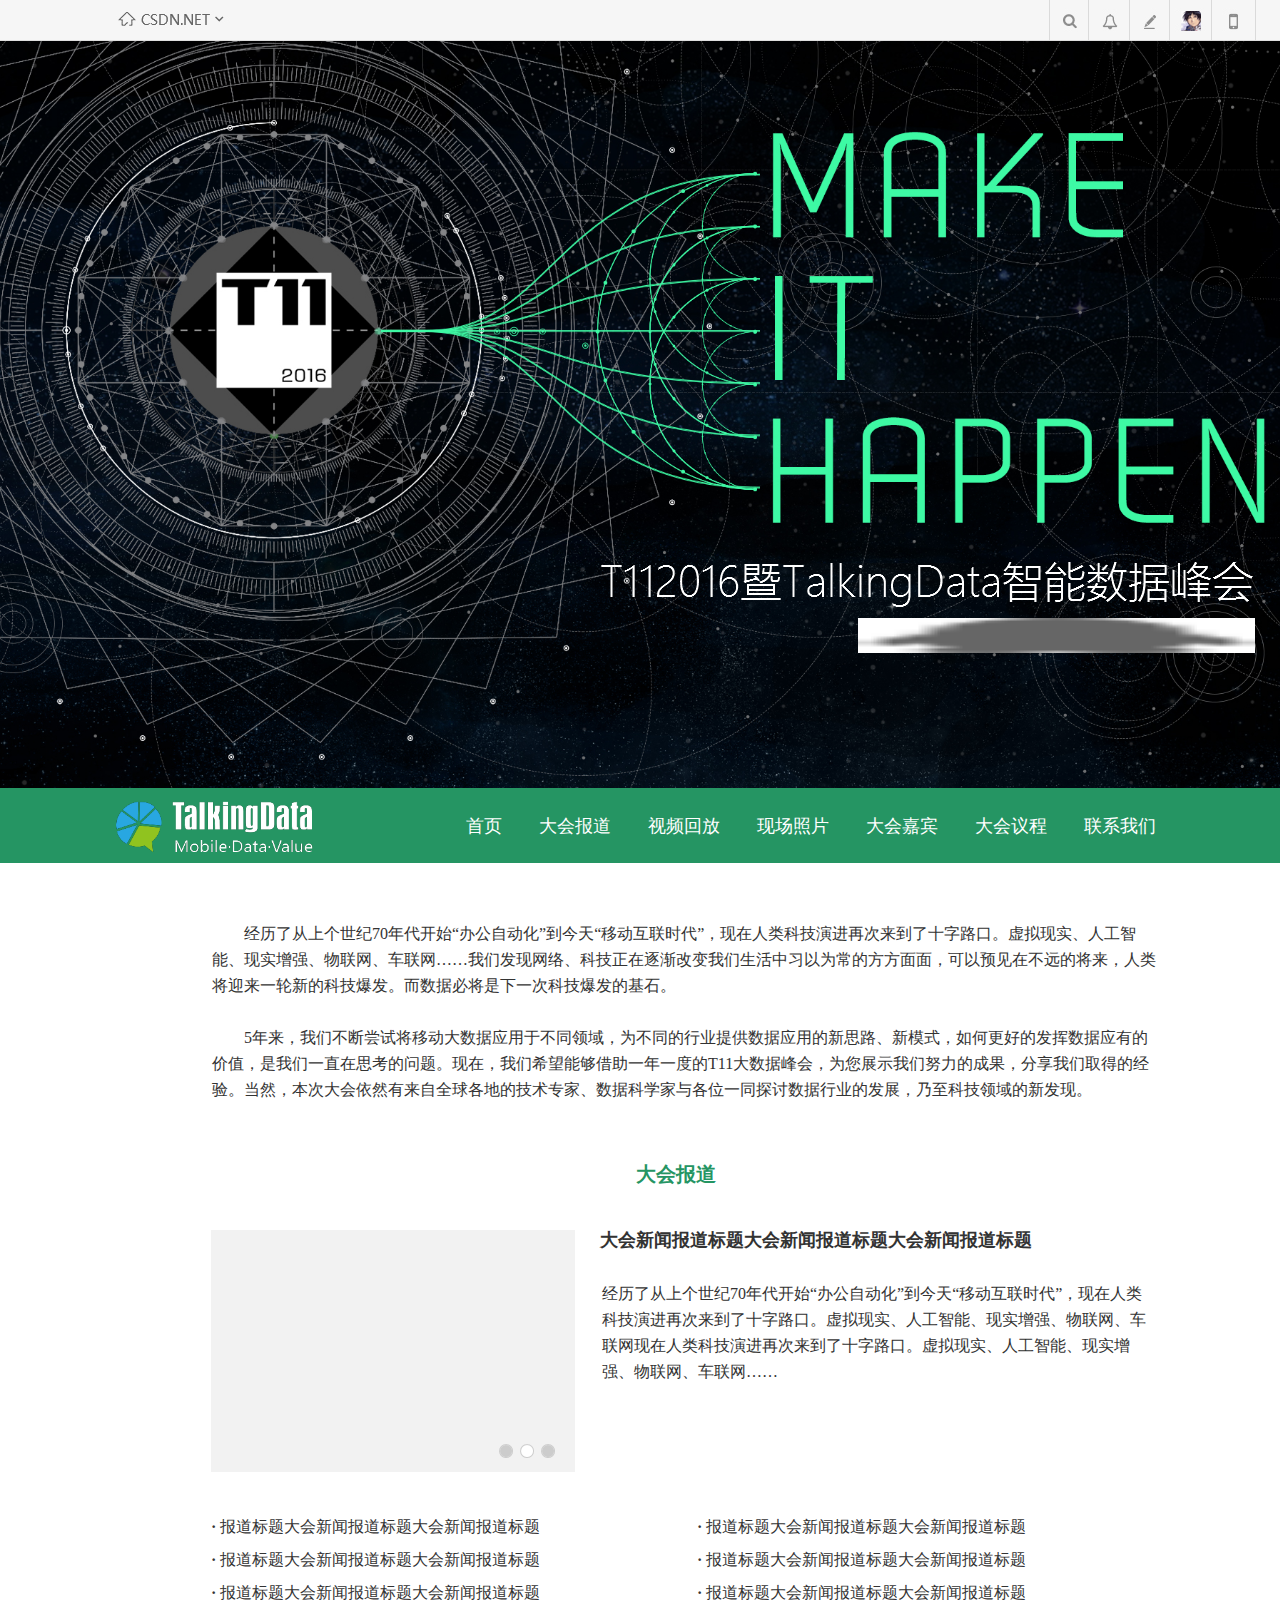
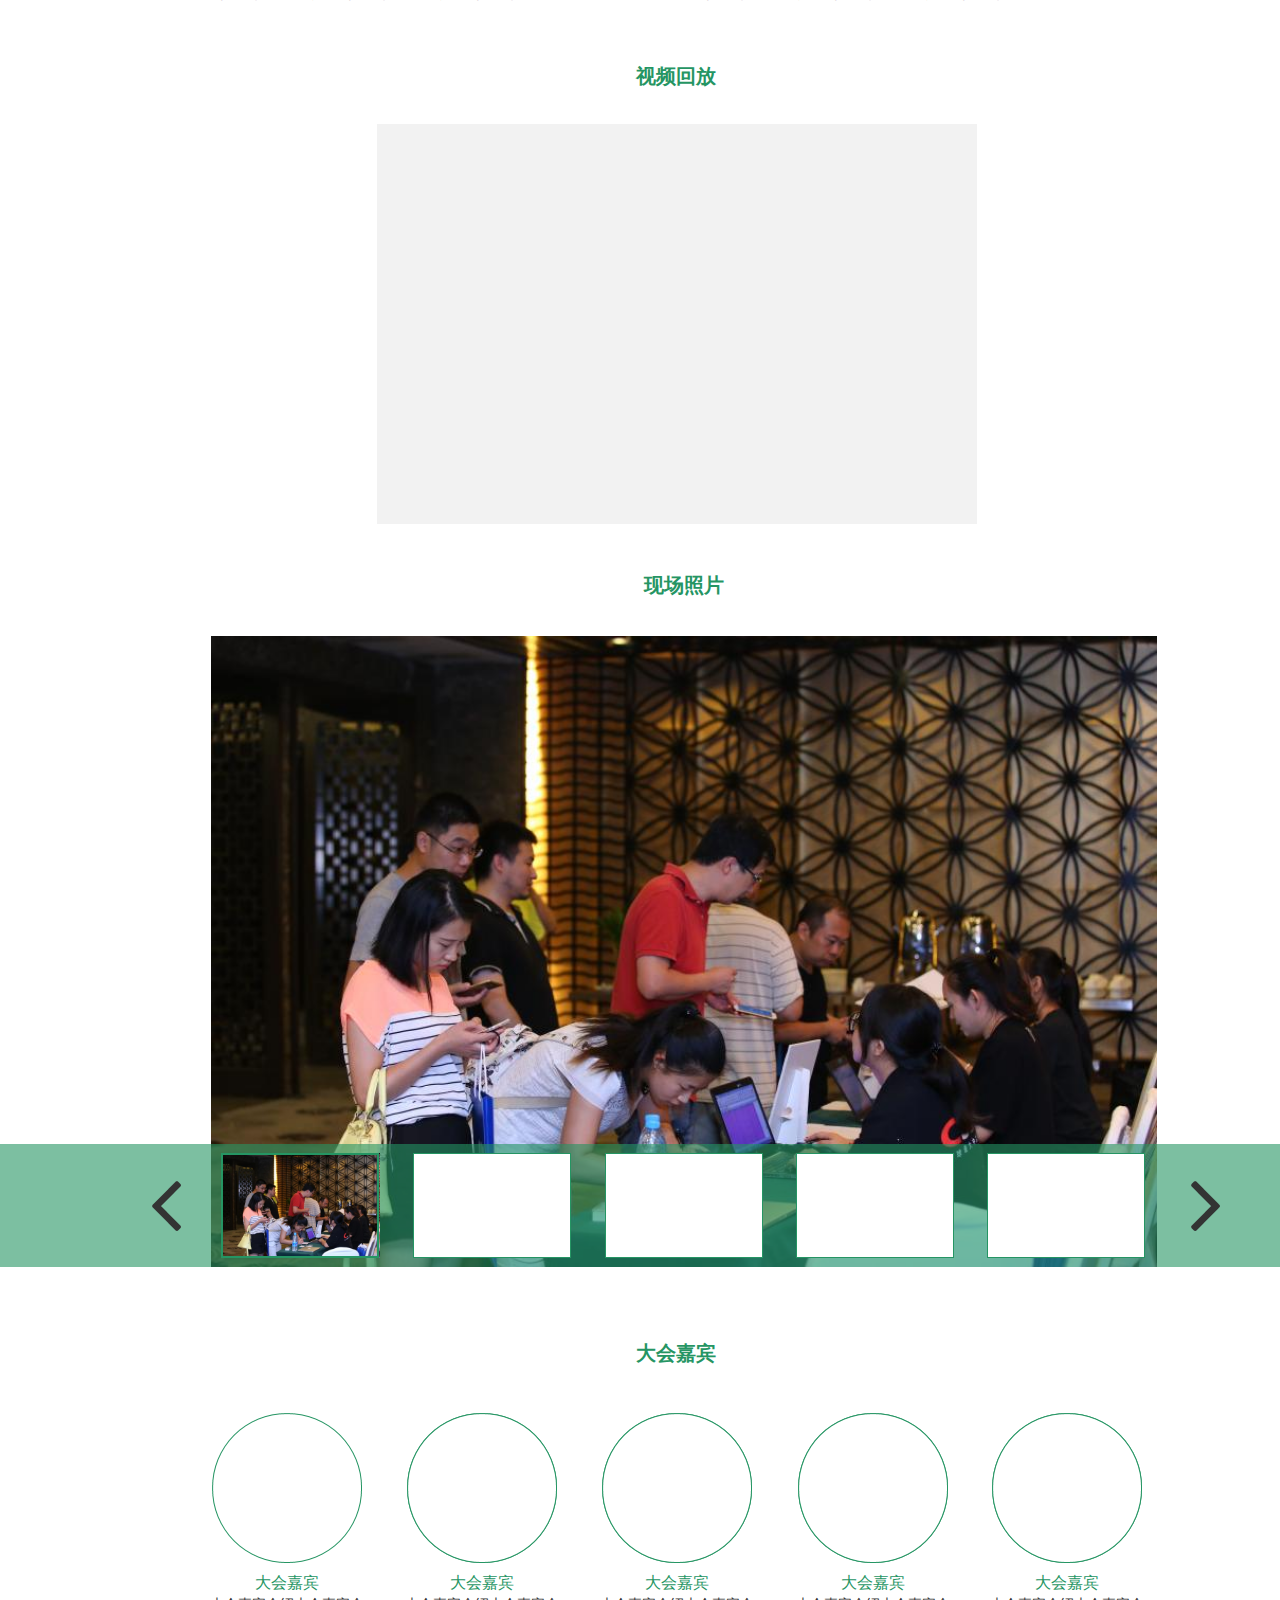
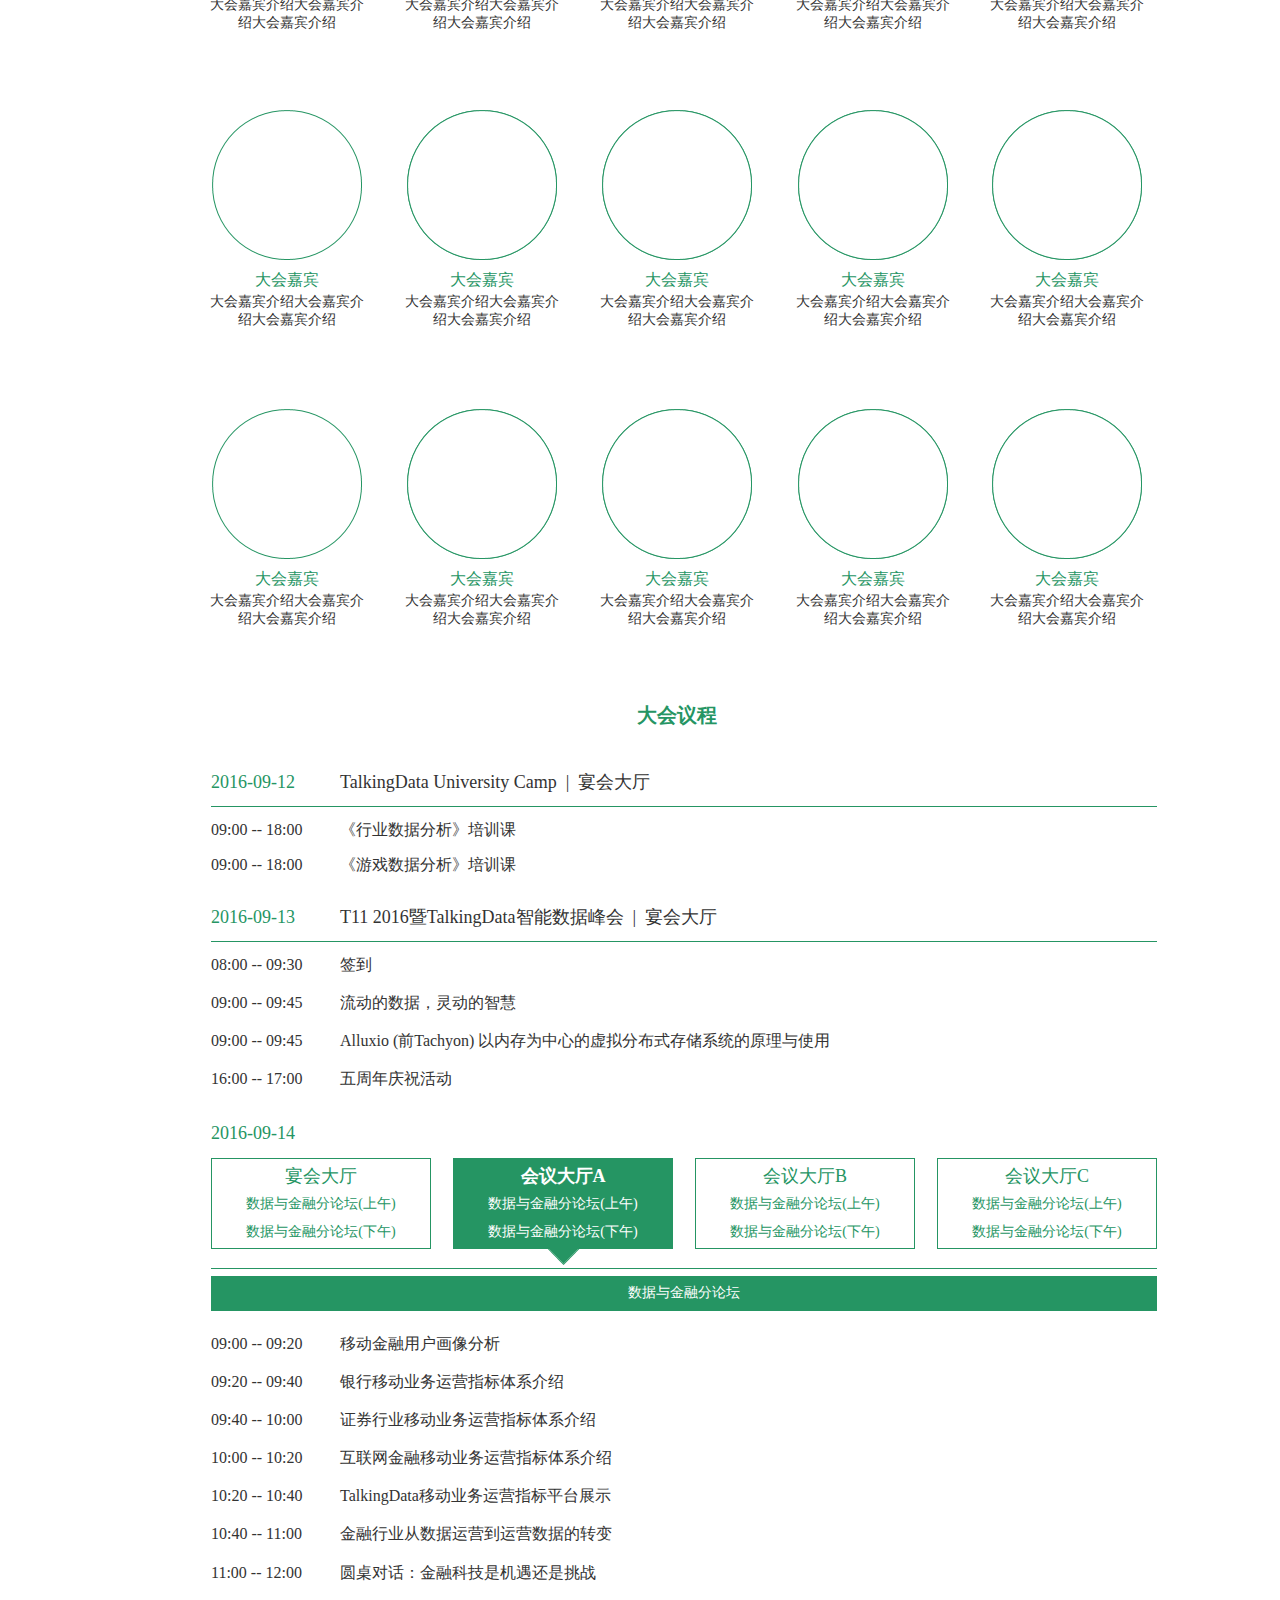
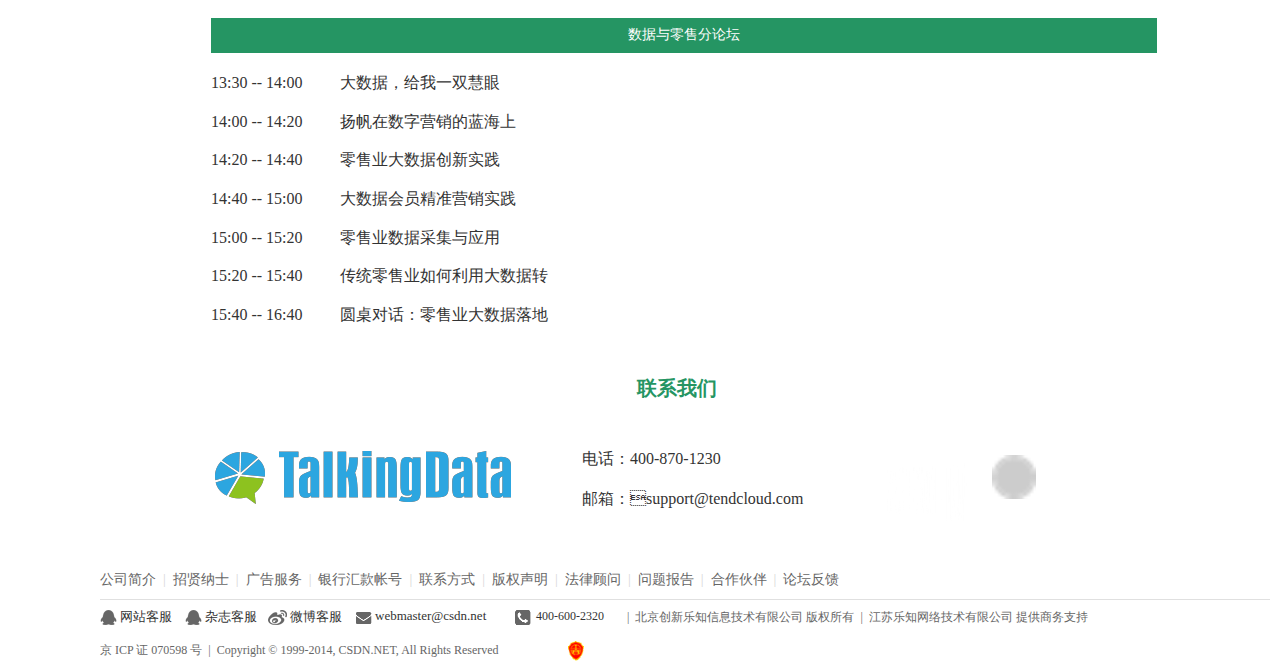
<file: 20160824_talkingdata____.html>
﻿<!DOCTYPE html>
<html>
  <head>
    <title>20160824 TalkingData大会专题</title>
    <meta http-equiv="X-UA-Compatible" content="IE=edge"/>
    <meta http-equiv="content-type" content="text/html; charset=utf-8"/>
    <meta name="apple-mobile-web-app-capable" content="yes"/>
    <link href="resources/css/jquery-ui-themes.css" type="text/css" rel="stylesheet"/>
    <link href="resources/css/axure_rp_page.css" type="text/css" rel="stylesheet"/>
    <link href="data/styles.css" type="text/css" rel="stylesheet"/>
    <link href="files/20160824_talkingdata____/styles.css" type="text/css" rel="stylesheet"/>
    <link href="http://netdna.bootstrapcdn.com/font-awesome/4.5.0/css/font-awesome.css" type="text/css" rel="stylesheet"/>
    <script src="resources/scripts/jquery-1.7.1.min.js"></script>
    <script src="resources/scripts/jquery-ui-1.8.10.custom.min.js"></script>
    <script src="resources/scripts/axure/axQuery.js"></script>
    <script src="resources/scripts/axure/globals.js"></script>
    <script src="resources/scripts/axutils.js"></script>
    <script src="resources/scripts/axure/annotation.js"></script>
    <script src="resources/scripts/axure/axQuery.std.js"></script>
    <script src="resources/scripts/axure/doc.js"></script>
    <script src="data/document.js"></script>
    <script src="resources/scripts/messagecenter.js"></script>
    <script src="resources/scripts/axure/events.js"></script>
    <script src="resources/scripts/axure/recording.js"></script>
    <script src="resources/scripts/axure/action.js"></script>
    <script src="resources/scripts/axure/expr.js"></script>
    <script src="resources/scripts/axure/geometry.js"></script>
    <script src="resources/scripts/axure/flyout.js"></script>
    <script src="resources/scripts/axure/ie.js"></script>
    <script src="resources/scripts/axure/model.js"></script>
    <script src="resources/scripts/axure/repeater.js"></script>
    <script src="resources/scripts/axure/sto.js"></script>
    <script src="resources/scripts/axure/utils.temp.js"></script>
    <script src="resources/scripts/axure/variables.js"></script>
    <script src="resources/scripts/axure/drag.js"></script>
    <script src="resources/scripts/axure/move.js"></script>
    <script src="resources/scripts/axure/visibility.js"></script>
    <script src="resources/scripts/axure/style.js"></script>
    <script src="resources/scripts/axure/adaptive.js"></script>
    <script src="resources/scripts/axure/tree.js"></script>
    <script src="resources/scripts/axure/init.temp.js"></script>
    <script src="files/20160824_talkingdata____/data.js"></script>
    <script src="resources/scripts/axure/legacy.js"></script>
    <script src="resources/scripts/axure/viewer.js"></script>
    <script src="resources/scripts/axure/math.js"></script>
    <script type="text/javascript">
      $axure.utils.getTransparentGifPath = function() { return 'resources/images/transparent.gif'; };
      $axure.utils.getOtherPath = function() { return 'resources/Other.html'; };
      $axure.utils.getReloadPath = function() { return 'resources/reload.html'; };
    </script>
  </head>
  <body>
    <div id="base" class="">

      <!-- Unnamed (Rectangle) -->
      <div id="u0" class="ax_default heading_1">
        <div id="u0_div" class=""></div>
        <!-- Unnamed () -->
        <div id="u1" class="text" style="visibility: visible;">
          <p><span>T112016暨TalkingData智能数据峰会</span></p>
        </div>
      </div>

      <!-- Unnamed (Rectangle) -->
      <div id="u2" class="ax_default heading_1">
        <div id="u2_div" class=""></div>
        <!-- Unnamed () -->
        <div id="u3" class="text" style="visibility: visible;">
          <p><span>2016.09.-2016.09.14 · 中国大饭店</span></p>
        </div>
      </div>

      <!-- Unnamed (Image) -->
      <div id="u4" class="ax_default image">
        <img id="u4_img" class="img " src="images/20160824_talkingdata____/u4.jpg"/>
        <!-- Unnamed () -->
        <div id="u5" class="text" style="display: none; visibility: hidden">
          <p><span></span></p>
        </div>
      </div>

      <!-- Unnamed (header-new) -->

      <!-- Unnamed (Rectangle) -->
      <div id="u7" class="ax_default shape">
        <div id="u7_div" class=""></div>
        <!-- Unnamed () -->
        <div id="u8" class="text" style="display: none; visibility: hidden">
          <p><span></span></p>
        </div>
      </div>

      <!-- Unnamed (Image) -->
      <div id="u9" class="ax_default image">
        <img id="u9_img" class="img " src="images/20160824_talkingdata____/u9.png"/>
        <!-- Unnamed () -->
        <div id="u10" class="text" style="display: none; visibility: hidden">
          <p><span></span></p>
        </div>
      </div>

      <!-- Unnamed (Image) -->
      <div id="u11" class="ax_default image">
        <img id="u11_img" class="img " src="images/20160824_talkingdata____/u11.png"/>
        <!-- Unnamed () -->
        <div id="u12" class="text" style="display: none; visibility: hidden">
          <p><span></span></p>
        </div>
      </div>

      <!-- Unnamed (Horizontal Line) -->
      <div id="u13" class="ax_default horizontal_line">
        <img id="u13_img" class="img " src="images/20160824_talkingdata____/u13.png"/>
        <!-- Unnamed () -->
        <div id="u14" class="text" style="display: none; visibility: hidden">
          <p><span></span></p>
        </div>
      </div>

      <!-- Unnamed (Image) -->
      <div id="u15" class="ax_default image">
        <img id="u15_img" class="img " src="images/20160824_talkingdata____/u15.png"/>
        <!-- Unnamed () -->
        <div id="u16" class="text" style="display: none; visibility: hidden">
          <p><span></span></p>
        </div>
      </div>

      <!-- Unnamed (Image) -->
      <div id="u17" class="ax_default image">
        <img id="u17_img" class="img " src="images/20160824_talkingdata____/u17.png"/>
        <!-- Unnamed () -->
        <div id="u18" class="text" style="display: none; visibility: hidden">
          <p><span></span></p>
        </div>
      </div>

      <!-- nav (Rectangle) -->
      <div id="u19" class="ax_default box_3" data-label="nav">
        <div id="u19_div" class=""></div>
        <!-- Unnamed () -->
        <div id="u20" class="text" style="display: none; visibility: hidden">
          <p><span></span></p>
        </div>
      </div>

      <!-- Unnamed (Image) -->
      <div id="u21" class="ax_default image">
        <img id="u21_img" class="img " src="images/20160824_talkingdata____/u21.png"/>
        <!-- Unnamed () -->
        <div id="u22" class="text" style="display: none; visibility: hidden">
          <p><span></span></p>
        </div>
      </div>

      <!-- Unnamed (Rectangle) -->
      <div id="u23" class="ax_default heading_2">
        <div id="u23_div" class=""></div>
        <!-- Unnamed () -->
        <div id="u24" class="text" style="visibility: visible;">
          <p><span>首页</span></p>
        </div>
      </div>

      <!-- Unnamed (Rectangle) -->
      <div id="u25" class="ax_default heading_2">
        <div id="u25_div" class=""></div>
        <!-- Unnamed () -->
        <div id="u26" class="text" style="visibility: visible;">
          <p><span>大会报道</span></p>
        </div>
      </div>

      <!-- Unnamed (Rectangle) -->
      <div id="u27" class="ax_default heading_2">
        <div id="u27_div" class=""></div>
        <!-- Unnamed () -->
        <div id="u28" class="text" style="visibility: visible;">
          <p><span>大会嘉宾</span></p>
        </div>
      </div>

      <!-- Unnamed (Rectangle) -->
      <div id="u29" class="ax_default heading_2">
        <div id="u29_div" class=""></div>
        <!-- Unnamed () -->
        <div id="u30" class="text" style="visibility: visible;">
          <p><span>大会议程</span></p>
        </div>
      </div>

      <!-- Unnamed (Rectangle) -->
      <div id="u31" class="ax_default heading_2">
        <div id="u31_div" class=""></div>
        <!-- Unnamed () -->
        <div id="u32" class="text" style="visibility: visible;">
          <p><span>现场照片</span></p>
        </div>
      </div>

      <!-- Unnamed (Rectangle) -->
      <div id="u33" class="ax_default heading_2">
        <div id="u33_div" class=""></div>
        <!-- Unnamed () -->
        <div id="u34" class="text" style="visibility: visible;">
          <p><span>视频回放</span></p>
        </div>
      </div>

      <!-- Unnamed (Rectangle) -->
      <div id="u35" class="ax_default heading_2">
        <div id="u35_div" class=""></div>
        <!-- Unnamed () -->
        <div id="u36" class="text" style="visibility: visible;">
          <p><span>&nbsp;&nbsp; &nbsp; &nbsp;&nbsp; 经历了从上个世纪70年代开始“办公自动化”到今天“移动互联时代”，现在人类科技演进再次来到了十字路口。虚拟现实、人工智能、现实增强、物联网、车联网……我们发现网络、科技正在逐渐改变我们生活中习以为常的方方面面，可以预见在不远的将来，人类将迎来一轮新的科技爆发。而数据必将是下一次科技爆发的基石。</span></p><p><span><br></span></p><p><span>&nbsp;&nbsp; &nbsp; &nbsp;&nbsp; 5年来，我们不断尝试将移动大数据应用于不同领域，为不同的行业提供数据应用的新思路、新模式，如何更好的发挥数据应有的价值，是我们一直在思考的问题。现在，我们希望能够借助一年一度的T11大数据峰会，为您展示我们努力的成果，分享我们取得的经验。当然，本次大会依然有来自全球各地的技术专家、数据科学家与各位一同探讨数据行业的发展，乃至科技领域的新发现。</span></p>
        </div>
      </div>

      <!-- Unnamed (Rectangle) -->
      <div id="u37" class="ax_default heading_2">
        <div id="u37_div" class=""></div>
        <!-- Unnamed () -->
        <div id="u38" class="text" style="visibility: visible;">
          <p><span>大会嘉宾</span></p>
        </div>
      </div>

      <!-- Unnamed (Ellipse) -->
      <div id="u39" class="ax_default ellipse">
        <img id="u39_img" class="img " src="images/20160824_talkingdata____/u39.png"/>
        <!-- Unnamed () -->
        <div id="u40" class="text" style="display: none; visibility: hidden">
          <p><span></span></p>
        </div>
      </div>

      <!-- Unnamed (Ellipse) -->
      <div id="u41" class="ax_default ellipse">
        <img id="u41_img" class="img " src="images/20160824_talkingdata____/u39.png"/>
        <!-- Unnamed () -->
        <div id="u42" class="text" style="display: none; visibility: hidden">
          <p><span></span></p>
        </div>
      </div>

      <!-- Unnamed (Ellipse) -->
      <div id="u43" class="ax_default ellipse">
        <img id="u43_img" class="img " src="images/20160824_talkingdata____/u39.png"/>
        <!-- Unnamed () -->
        <div id="u44" class="text" style="display: none; visibility: hidden">
          <p><span></span></p>
        </div>
      </div>

      <!-- Unnamed (Ellipse) -->
      <div id="u45" class="ax_default ellipse">
        <img id="u45_img" class="img " src="images/20160824_talkingdata____/u39.png"/>
        <!-- Unnamed () -->
        <div id="u46" class="text" style="display: none; visibility: hidden">
          <p><span></span></p>
        </div>
      </div>

      <!-- Unnamed (Group) -->
      <div id="u47" class="ax_default">

        <!-- Unnamed (Ellipse) -->
        <div id="u48" class="ax_default ellipse">
          <img id="u48_img" class="img " src="images/20160824_talkingdata____/u39.png"/>
          <!-- Unnamed () -->
          <div id="u49" class="text" style="display: none; visibility: hidden">
            <p><span></span></p>
          </div>
        </div>

        <!-- Unnamed (Rectangle) -->
        <div id="u50" class="ax_default heading_2">
          <div id="u50_div" class=""></div>
          <!-- Unnamed () -->
          <div id="u51" class="text" style="visibility: visible;">
            <p><span>大会嘉宾</span></p>
          </div>
        </div>

        <!-- Unnamed (Rectangle) -->
        <div id="u52" class="ax_default heading_2">
          <div id="u52_div" class=""></div>
          <!-- Unnamed () -->
          <div id="u53" class="text" style="visibility: visible;">
            <p><span>大会嘉宾介绍大会嘉宾介绍大会嘉宾介绍</span></p>
          </div>
        </div>
      </div>

      <!-- Unnamed (Group) -->
      <div id="u54" class="ax_default">

        <!-- Unnamed (Ellipse) -->
        <div id="u55" class="ax_default ellipse">
          <img id="u55_img" class="img " src="images/20160824_talkingdata____/u39.png"/>
          <!-- Unnamed () -->
          <div id="u56" class="text" style="display: none; visibility: hidden">
            <p><span></span></p>
          </div>
        </div>

        <!-- Unnamed (Rectangle) -->
        <div id="u57" class="ax_default heading_2">
          <div id="u57_div" class=""></div>
          <!-- Unnamed () -->
          <div id="u58" class="text" style="visibility: visible;">
            <p><span>大会嘉宾</span></p>
          </div>
        </div>

        <!-- Unnamed (Rectangle) -->
        <div id="u59" class="ax_default heading_2">
          <div id="u59_div" class=""></div>
          <!-- Unnamed () -->
          <div id="u60" class="text" style="visibility: visible;">
            <p><span>大会嘉宾介绍大会嘉宾介绍大会嘉宾介绍</span></p>
          </div>
        </div>
      </div>

      <!-- Unnamed (Group) -->
      <div id="u61" class="ax_default">

        <!-- Unnamed (Ellipse) -->
        <div id="u62" class="ax_default ellipse">
          <img id="u62_img" class="img " src="images/20160824_talkingdata____/u39.png"/>
          <!-- Unnamed () -->
          <div id="u63" class="text" style="display: none; visibility: hidden">
            <p><span></span></p>
          </div>
        </div>

        <!-- Unnamed (Rectangle) -->
        <div id="u64" class="ax_default heading_2">
          <div id="u64_div" class=""></div>
          <!-- Unnamed () -->
          <div id="u65" class="text" style="visibility: visible;">
            <p><span>大会嘉宾</span></p>
          </div>
        </div>

        <!-- Unnamed (Rectangle) -->
        <div id="u66" class="ax_default heading_2">
          <div id="u66_div" class=""></div>
          <!-- Unnamed () -->
          <div id="u67" class="text" style="visibility: visible;">
            <p><span>大会嘉宾介绍大会嘉宾介绍大会嘉宾介绍</span></p>
          </div>
        </div>
      </div>

      <!-- Unnamed (Group) -->
      <div id="u68" class="ax_default">

        <!-- Unnamed (Ellipse) -->
        <div id="u69" class="ax_default ellipse">
          <img id="u69_img" class="img " src="images/20160824_talkingdata____/u39.png"/>
          <!-- Unnamed () -->
          <div id="u70" class="text" style="display: none; visibility: hidden">
            <p><span></span></p>
          </div>
        </div>

        <!-- Unnamed (Rectangle) -->
        <div id="u71" class="ax_default heading_2">
          <div id="u71_div" class=""></div>
          <!-- Unnamed () -->
          <div id="u72" class="text" style="visibility: visible;">
            <p><span>大会嘉宾</span></p>
          </div>
        </div>

        <!-- Unnamed (Rectangle) -->
        <div id="u73" class="ax_default heading_2">
          <div id="u73_div" class=""></div>
          <!-- Unnamed () -->
          <div id="u74" class="text" style="visibility: visible;">
            <p><span>大会嘉宾介绍大会嘉宾介绍大会嘉宾介绍</span></p>
          </div>
        </div>
      </div>

      <!-- Unnamed (Group) -->
      <div id="u75" class="ax_default">

        <!-- Unnamed (Ellipse) -->
        <div id="u76" class="ax_default ellipse">
          <img id="u76_img" class="img " src="images/20160824_talkingdata____/u39.png"/>
          <!-- Unnamed () -->
          <div id="u77" class="text" style="display: none; visibility: hidden">
            <p><span></span></p>
          </div>
        </div>

        <!-- Unnamed (Rectangle) -->
        <div id="u78" class="ax_default heading_2">
          <div id="u78_div" class=""></div>
          <!-- Unnamed () -->
          <div id="u79" class="text" style="visibility: visible;">
            <p><span>大会嘉宾</span></p>
          </div>
        </div>

        <!-- Unnamed (Rectangle) -->
        <div id="u80" class="ax_default heading_2">
          <div id="u80_div" class=""></div>
          <!-- Unnamed () -->
          <div id="u81" class="text" style="visibility: visible;">
            <p><span>大会嘉宾介绍大会嘉宾介绍大会嘉宾介绍</span></p>
          </div>
        </div>
      </div>

      <!-- Unnamed (Ellipse) -->
      <div id="u82" class="ax_default ellipse">
        <img id="u82_img" class="img " src="images/20160824_talkingdata____/u39.png"/>
        <!-- Unnamed () -->
        <div id="u83" class="text" style="display: none; visibility: hidden">
          <p><span></span></p>
        </div>
      </div>

      <!-- Unnamed (Ellipse) -->
      <div id="u84" class="ax_default ellipse">
        <img id="u84_img" class="img " src="images/20160824_talkingdata____/u39.png"/>
        <!-- Unnamed () -->
        <div id="u85" class="text" style="display: none; visibility: hidden">
          <p><span></span></p>
        </div>
      </div>

      <!-- Unnamed (Ellipse) -->
      <div id="u86" class="ax_default ellipse">
        <img id="u86_img" class="img " src="images/20160824_talkingdata____/u39.png"/>
        <!-- Unnamed () -->
        <div id="u87" class="text" style="display: none; visibility: hidden">
          <p><span></span></p>
        </div>
      </div>

      <!-- Unnamed (Ellipse) -->
      <div id="u88" class="ax_default ellipse">
        <img id="u88_img" class="img " src="images/20160824_talkingdata____/u39.png"/>
        <!-- Unnamed () -->
        <div id="u89" class="text" style="display: none; visibility: hidden">
          <p><span></span></p>
        </div>
      </div>

      <!-- Unnamed (Group) -->
      <div id="u90" class="ax_default">

        <!-- Unnamed (Ellipse) -->
        <div id="u91" class="ax_default ellipse">
          <img id="u91_img" class="img " src="images/20160824_talkingdata____/u39.png"/>
          <!-- Unnamed () -->
          <div id="u92" class="text" style="display: none; visibility: hidden">
            <p><span></span></p>
          </div>
        </div>

        <!-- Unnamed (Rectangle) -->
        <div id="u93" class="ax_default heading_2">
          <div id="u93_div" class=""></div>
          <!-- Unnamed () -->
          <div id="u94" class="text" style="visibility: visible;">
            <p><span>大会嘉宾</span></p>
          </div>
        </div>

        <!-- Unnamed (Rectangle) -->
        <div id="u95" class="ax_default heading_2">
          <div id="u95_div" class=""></div>
          <!-- Unnamed () -->
          <div id="u96" class="text" style="visibility: visible;">
            <p><span>大会嘉宾介绍大会嘉宾介绍大会嘉宾介绍</span></p>
          </div>
        </div>
      </div>

      <!-- Unnamed (Group) -->
      <div id="u97" class="ax_default">

        <!-- Unnamed (Ellipse) -->
        <div id="u98" class="ax_default ellipse">
          <img id="u98_img" class="img " src="images/20160824_talkingdata____/u39.png"/>
          <!-- Unnamed () -->
          <div id="u99" class="text" style="display: none; visibility: hidden">
            <p><span></span></p>
          </div>
        </div>

        <!-- Unnamed (Rectangle) -->
        <div id="u100" class="ax_default heading_2">
          <div id="u100_div" class=""></div>
          <!-- Unnamed () -->
          <div id="u101" class="text" style="visibility: visible;">
            <p><span>大会嘉宾</span></p>
          </div>
        </div>

        <!-- Unnamed (Rectangle) -->
        <div id="u102" class="ax_default heading_2">
          <div id="u102_div" class=""></div>
          <!-- Unnamed () -->
          <div id="u103" class="text" style="visibility: visible;">
            <p><span>大会嘉宾介绍大会嘉宾介绍大会嘉宾介绍</span></p>
          </div>
        </div>
      </div>

      <!-- Unnamed (Group) -->
      <div id="u104" class="ax_default">

        <!-- Unnamed (Ellipse) -->
        <div id="u105" class="ax_default ellipse">
          <img id="u105_img" class="img " src="images/20160824_talkingdata____/u39.png"/>
          <!-- Unnamed () -->
          <div id="u106" class="text" style="display: none; visibility: hidden">
            <p><span></span></p>
          </div>
        </div>

        <!-- Unnamed (Rectangle) -->
        <div id="u107" class="ax_default heading_2">
          <div id="u107_div" class=""></div>
          <!-- Unnamed () -->
          <div id="u108" class="text" style="visibility: visible;">
            <p><span>大会嘉宾</span></p>
          </div>
        </div>

        <!-- Unnamed (Rectangle) -->
        <div id="u109" class="ax_default heading_2">
          <div id="u109_div" class=""></div>
          <!-- Unnamed () -->
          <div id="u110" class="text" style="visibility: visible;">
            <p><span>大会嘉宾介绍大会嘉宾介绍大会嘉宾介绍</span></p>
          </div>
        </div>
      </div>

      <!-- Unnamed (Group) -->
      <div id="u111" class="ax_default">

        <!-- Unnamed (Ellipse) -->
        <div id="u112" class="ax_default ellipse">
          <img id="u112_img" class="img " src="images/20160824_talkingdata____/u39.png"/>
          <!-- Unnamed () -->
          <div id="u113" class="text" style="display: none; visibility: hidden">
            <p><span></span></p>
          </div>
        </div>

        <!-- Unnamed (Rectangle) -->
        <div id="u114" class="ax_default heading_2">
          <div id="u114_div" class=""></div>
          <!-- Unnamed () -->
          <div id="u115" class="text" style="visibility: visible;">
            <p><span>大会嘉宾</span></p>
          </div>
        </div>

        <!-- Unnamed (Rectangle) -->
        <div id="u116" class="ax_default heading_2">
          <div id="u116_div" class=""></div>
          <!-- Unnamed () -->
          <div id="u117" class="text" style="visibility: visible;">
            <p><span>大会嘉宾介绍大会嘉宾介绍大会嘉宾介绍</span></p>
          </div>
        </div>
      </div>

      <!-- Unnamed (Group) -->
      <div id="u118" class="ax_default">

        <!-- Unnamed (Ellipse) -->
        <div id="u119" class="ax_default ellipse">
          <img id="u119_img" class="img " src="images/20160824_talkingdata____/u39.png"/>
          <!-- Unnamed () -->
          <div id="u120" class="text" style="display: none; visibility: hidden">
            <p><span></span></p>
          </div>
        </div>

        <!-- Unnamed (Rectangle) -->
        <div id="u121" class="ax_default heading_2">
          <div id="u121_div" class=""></div>
          <!-- Unnamed () -->
          <div id="u122" class="text" style="visibility: visible;">
            <p><span>大会嘉宾</span></p>
          </div>
        </div>

        <!-- Unnamed (Rectangle) -->
        <div id="u123" class="ax_default heading_2">
          <div id="u123_div" class=""></div>
          <!-- Unnamed () -->
          <div id="u124" class="text" style="visibility: visible;">
            <p><span>大会嘉宾介绍大会嘉宾介绍大会嘉宾介绍</span></p>
          </div>
        </div>
      </div>

      <!-- Unnamed (Ellipse) -->
      <div id="u125" class="ax_default ellipse">
        <img id="u125_img" class="img " src="images/20160824_talkingdata____/u39.png"/>
        <!-- Unnamed () -->
        <div id="u126" class="text" style="display: none; visibility: hidden">
          <p><span></span></p>
        </div>
      </div>

      <!-- Unnamed (Ellipse) -->
      <div id="u127" class="ax_default ellipse">
        <img id="u127_img" class="img " src="images/20160824_talkingdata____/u39.png"/>
        <!-- Unnamed () -->
        <div id="u128" class="text" style="display: none; visibility: hidden">
          <p><span></span></p>
        </div>
      </div>

      <!-- Unnamed (Ellipse) -->
      <div id="u129" class="ax_default ellipse">
        <img id="u129_img" class="img " src="images/20160824_talkingdata____/u39.png"/>
        <!-- Unnamed () -->
        <div id="u130" class="text" style="display: none; visibility: hidden">
          <p><span></span></p>
        </div>
      </div>

      <!-- Unnamed (Ellipse) -->
      <div id="u131" class="ax_default ellipse">
        <img id="u131_img" class="img " src="images/20160824_talkingdata____/u39.png"/>
        <!-- Unnamed () -->
        <div id="u132" class="text" style="display: none; visibility: hidden">
          <p><span></span></p>
        </div>
      </div>

      <!-- Unnamed (Group) -->
      <div id="u133" class="ax_default">

        <!-- Unnamed (Ellipse) -->
        <div id="u134" class="ax_default ellipse">
          <img id="u134_img" class="img " src="images/20160824_talkingdata____/u39.png"/>
          <!-- Unnamed () -->
          <div id="u135" class="text" style="display: none; visibility: hidden">
            <p><span></span></p>
          </div>
        </div>

        <!-- Unnamed (Rectangle) -->
        <div id="u136" class="ax_default heading_2">
          <div id="u136_div" class=""></div>
          <!-- Unnamed () -->
          <div id="u137" class="text" style="visibility: visible;">
            <p><span>大会嘉宾</span></p>
          </div>
        </div>

        <!-- Unnamed (Rectangle) -->
        <div id="u138" class="ax_default heading_2">
          <div id="u138_div" class=""></div>
          <!-- Unnamed () -->
          <div id="u139" class="text" style="visibility: visible;">
            <p><span>大会嘉宾介绍大会嘉宾介绍大会嘉宾介绍</span></p>
          </div>
        </div>
      </div>

      <!-- Unnamed (Group) -->
      <div id="u140" class="ax_default">

        <!-- Unnamed (Ellipse) -->
        <div id="u141" class="ax_default ellipse">
          <img id="u141_img" class="img " src="images/20160824_talkingdata____/u39.png"/>
          <!-- Unnamed () -->
          <div id="u142" class="text" style="display: none; visibility: hidden">
            <p><span></span></p>
          </div>
        </div>

        <!-- Unnamed (Rectangle) -->
        <div id="u143" class="ax_default heading_2">
          <div id="u143_div" class=""></div>
          <!-- Unnamed () -->
          <div id="u144" class="text" style="visibility: visible;">
            <p><span>大会嘉宾</span></p>
          </div>
        </div>

        <!-- Unnamed (Rectangle) -->
        <div id="u145" class="ax_default heading_2">
          <div id="u145_div" class=""></div>
          <!-- Unnamed () -->
          <div id="u146" class="text" style="visibility: visible;">
            <p><span>大会嘉宾介绍大会嘉宾介绍大会嘉宾介绍</span></p>
          </div>
        </div>
      </div>

      <!-- Unnamed (Group) -->
      <div id="u147" class="ax_default">

        <!-- Unnamed (Ellipse) -->
        <div id="u148" class="ax_default ellipse">
          <img id="u148_img" class="img " src="images/20160824_talkingdata____/u39.png"/>
          <!-- Unnamed () -->
          <div id="u149" class="text" style="display: none; visibility: hidden">
            <p><span></span></p>
          </div>
        </div>

        <!-- Unnamed (Rectangle) -->
        <div id="u150" class="ax_default heading_2">
          <div id="u150_div" class=""></div>
          <!-- Unnamed () -->
          <div id="u151" class="text" style="visibility: visible;">
            <p><span>大会嘉宾</span></p>
          </div>
        </div>

        <!-- Unnamed (Rectangle) -->
        <div id="u152" class="ax_default heading_2">
          <div id="u152_div" class=""></div>
          <!-- Unnamed () -->
          <div id="u153" class="text" style="visibility: visible;">
            <p><span>大会嘉宾介绍大会嘉宾介绍大会嘉宾介绍</span></p>
          </div>
        </div>
      </div>

      <!-- Unnamed (Group) -->
      <div id="u154" class="ax_default">

        <!-- Unnamed (Ellipse) -->
        <div id="u155" class="ax_default ellipse">
          <img id="u155_img" class="img " src="images/20160824_talkingdata____/u39.png"/>
          <!-- Unnamed () -->
          <div id="u156" class="text" style="display: none; visibility: hidden">
            <p><span></span></p>
          </div>
        </div>

        <!-- Unnamed (Rectangle) -->
        <div id="u157" class="ax_default heading_2">
          <div id="u157_div" class=""></div>
          <!-- Unnamed () -->
          <div id="u158" class="text" style="visibility: visible;">
            <p><span>大会嘉宾</span></p>
          </div>
        </div>

        <!-- Unnamed (Rectangle) -->
        <div id="u159" class="ax_default heading_2">
          <div id="u159_div" class=""></div>
          <!-- Unnamed () -->
          <div id="u160" class="text" style="visibility: visible;">
            <p><span>大会嘉宾介绍大会嘉宾介绍大会嘉宾介绍</span></p>
          </div>
        </div>
      </div>

      <!-- Unnamed (Group) -->
      <div id="u161" class="ax_default">

        <!-- Unnamed (Ellipse) -->
        <div id="u162" class="ax_default ellipse">
          <img id="u162_img" class="img " src="images/20160824_talkingdata____/u39.png"/>
          <!-- Unnamed () -->
          <div id="u163" class="text" style="display: none; visibility: hidden">
            <p><span></span></p>
          </div>
        </div>

        <!-- Unnamed (Rectangle) -->
        <div id="u164" class="ax_default heading_2">
          <div id="u164_div" class=""></div>
          <!-- Unnamed () -->
          <div id="u165" class="text" style="visibility: visible;">
            <p><span>大会嘉宾</span></p>
          </div>
        </div>

        <!-- Unnamed (Rectangle) -->
        <div id="u166" class="ax_default heading_2">
          <div id="u166_div" class=""></div>
          <!-- Unnamed () -->
          <div id="u167" class="text" style="visibility: visible;">
            <p><span>大会嘉宾介绍大会嘉宾介绍大会嘉宾介绍</span></p>
          </div>
        </div>
      </div>

      <!-- Unnamed (Rectangle) -->
      <div id="u168" class="ax_default heading_2">
        <div id="u168_div" class=""></div>
        <!-- Unnamed () -->
        <div id="u169" class="text" style="visibility: visible;">
          <p><span>大会议程</span></p>
        </div>
      </div>

      <!-- Unnamed (Rectangle) -->
      <div id="u170" class="ax_default heading_2">
        <div id="u170_div" class=""></div>
        <!-- Unnamed () -->
        <div id="u171" class="text" style="visibility: visible;">
          <p><span>TalkingData University Camp&nbsp; |&nbsp; 宴会大厅</span></p>
        </div>
      </div>

      <!-- Unnamed (Paragraph) -->
      <div id="u172" class="ax_default paragraph">
        <img id="u172_img" class="img " src="images/20160824_talkingdata____/u172.png"/>
        <!-- Unnamed () -->
        <div id="u173" class="text" style="visibility: visible;">
          <p><span>2016-09-12&nbsp; &nbsp;&nbsp; </span></p>
        </div>
      </div>

      <!-- Unnamed (Rectangle) -->
      <div id="u174" class="ax_default heading_2">
        <div id="u174_div" class=""></div>
        <!-- Unnamed () -->
        <div id="u175" class="text" style="visibility: visible;">
          <p><span>《行业数据分析》培训课</span></p>
        </div>
      </div>

      <!-- Unnamed (Rectangle) -->
      <div id="u176" class="ax_default heading_2">
        <div id="u176_div" class=""></div>
        <!-- Unnamed () -->
        <div id="u177" class="text" style="visibility: visible;">
          <p><span>《游戏数据分析》培训课</span></p>
        </div>
      </div>

      <!-- Unnamed (Rectangle) -->
      <div id="u178" class="ax_default heading_2">
        <div id="u178_div" class=""></div>
        <!-- Unnamed () -->
        <div id="u179" class="text" style="visibility: visible;">
          <p><span>T11 2016暨TalkingData智能数据峰会&nbsp; |&nbsp; 宴会大厅</span></p>
        </div>
      </div>

      <!-- Unnamed (Paragraph) -->
      <div id="u180" class="ax_default paragraph">
        <img id="u180_img" class="img " src="images/20160824_talkingdata____/u172.png"/>
        <!-- Unnamed () -->
        <div id="u181" class="text" style="visibility: visible;">
          <p><span>2016-09-13&nbsp; &nbsp;&nbsp; </span></p>
        </div>
      </div>

      <!-- Unnamed (Rectangle) -->
      <div id="u182" class="ax_default heading_2">
        <div id="u182_div" class=""></div>
        <!-- Unnamed () -->
        <div id="u183" class="text" style="visibility: visible;">
          <p><span>08:00 -- 09:30</span></p>
        </div>
      </div>

      <!-- Unnamed (Rectangle) -->
      <div id="u184" class="ax_default heading_2">
        <div id="u184_div" class=""></div>
        <!-- Unnamed () -->
        <div id="u185" class="text" style="visibility: visible;">
          <p><span>签到</span></p>
        </div>
      </div>

      <!-- Unnamed (Rectangle) -->
      <div id="u186" class="ax_default heading_2">
        <div id="u186_div" class=""></div>
        <!-- Unnamed () -->
        <div id="u187" class="text" style="visibility: visible;">
          <p><span>09:00 -- 18:00&nbsp; </span></p>
        </div>
      </div>

      <!-- Unnamed (Rectangle) -->
      <div id="u188" class="ax_default heading_2">
        <div id="u188_div" class=""></div>
        <!-- Unnamed () -->
        <div id="u189" class="text" style="visibility: visible;">
          <p><span>09:00 -- 18:00&nbsp; </span></p>
        </div>
      </div>

      <!-- Unnamed (Horizontal Line) -->
      <div id="u190" class="ax_default line">
        <img id="u190_img" class="img " src="images/20160824_talkingdata____/u190.png"/>
        <!-- Unnamed () -->
        <div id="u191" class="text" style="display: none; visibility: hidden">
          <p><span></span></p>
        </div>
      </div>

      <!-- Unnamed (Horizontal Line) -->
      <div id="u192" class="ax_default line">
        <img id="u192_img" class="img " src="images/20160824_talkingdata____/u190.png"/>
        <!-- Unnamed () -->
        <div id="u193" class="text" style="display: none; visibility: hidden">
          <p><span></span></p>
        </div>
      </div>

      <!-- Unnamed (Rectangle) -->
      <div id="u194" class="ax_default heading_2">
        <div id="u194_div" class=""></div>
        <!-- Unnamed () -->
        <div id="u195" class="text" style="visibility: visible;">
          <p><span>09:00 -- 09:45</span></p>
        </div>
      </div>

      <!-- Unnamed (Rectangle) -->
      <div id="u196" class="ax_default heading_2">
        <div id="u196_div" class=""></div>
        <!-- Unnamed () -->
        <div id="u197" class="text" style="visibility: visible;">
          <p><span>流动的数据，灵动的智慧</span></p>
        </div>
      </div>

      <!-- Unnamed (Rectangle) -->
      <div id="u198" class="ax_default heading_2">
        <div id="u198_div" class=""></div>
        <!-- Unnamed () -->
        <div id="u199" class="text" style="visibility: visible;">
          <p><span>09:00 -- 09:45</span></p>
        </div>
      </div>

      <!-- Unnamed (Rectangle) -->
      <div id="u200" class="ax_default heading_2">
        <div id="u200_div" class=""></div>
        <!-- Unnamed () -->
        <div id="u201" class="text" style="visibility: visible;">
          <p><span>Alluxio (前Tachyon) 以内存为中心的虚拟分布式存储系统的原理与使用</span></p>
        </div>
      </div>

      <!-- Unnamed (Rectangle) -->
      <div id="u202" class="ax_default heading_2">
        <div id="u202_div" class=""></div>
        <!-- Unnamed () -->
        <div id="u203" class="text" style="visibility: visible;">
          <p><span>16:00 -- 17:00</span></p>
        </div>
      </div>

      <!-- Unnamed (Rectangle) -->
      <div id="u204" class="ax_default heading_2">
        <div id="u204_div" class=""></div>
        <!-- Unnamed () -->
        <div id="u205" class="text" style="visibility: visible;">
          <p><span>五周年庆祝活动</span></p>
        </div>
      </div>

      <!-- Unnamed (Paragraph) -->
      <div id="u206" class="ax_default paragraph">
        <img id="u206_img" class="img " src="images/20160824_talkingdata____/u172.png"/>
        <!-- Unnamed () -->
        <div id="u207" class="text" style="visibility: visible;">
          <p><span>2016-09-14&nbsp; &nbsp;&nbsp; </span></p>
        </div>
      </div>

      <!-- Unnamed (Horizontal Line) -->
      <div id="u208" class="ax_default line">
        <img id="u208_img" class="img " src="images/20160824_talkingdata____/u190.png"/>
        <!-- Unnamed () -->
        <div id="u209" class="text" style="display: none; visibility: hidden">
          <p><span></span></p>
        </div>
      </div>

      <!-- Unnamed (Rectangle) -->
      <div id="u210" class="ax_default box_3">
        <div id="u210_div" class=""></div>
        <!-- Unnamed () -->
        <div id="u211" class="text" style="visibility: visible;">
          <p><span>数据与金融分论坛</span></p>
        </div>
      </div>

      <!-- Unnamed (Rectangle) -->
      <div id="u212" class="ax_default box_3">
        <div id="u212_div" class=""></div>
        <!-- Unnamed () -->
        <div id="u213" class="text" style="visibility: visible;">
          <p><span>数据与零售分论坛</span></p>
        </div>
      </div>

      <!-- Unnamed (Rectangle) -->
      <div id="u214" class="ax_default heading_2">
        <div id="u214_div" class=""></div>
        <!-- Unnamed () -->
        <div id="u215" class="text" style="visibility: visible;">
          <p style="font-size:18px;"><span style="font-family:'微软雅黑 Bold', '微软雅黑 Regular', '微软雅黑';font-weight:700;">会议大厅A</span></p><p style="font-size:14px;"><span style="font-family:'微软雅黑';font-weight:400;font-style:normal;">数据与金融分论坛(上午)</span></p><p style="font-size:14px;"><span style="font-family:'微软雅黑';font-weight:400;font-style:normal;">数据与金融分论坛(下午)</span></p>
        </div>
      </div>

      <!-- Unnamed (Rectangle) -->
      <div id="u216" class="ax_default heading_2">
        <div id="u216_div" class=""></div>
        <!-- Unnamed () -->
        <div id="u217" class="text" style="visibility: visible;">
          <p><span>09:00 -- 09:20</span></p>
        </div>
      </div>

      <!-- Unnamed (Rectangle) -->
      <div id="u218" class="ax_default heading_2">
        <div id="u218_div" class=""></div>
        <!-- Unnamed () -->
        <div id="u219" class="text" style="visibility: visible;">
          <p><span>移动金融用户画像分析</span></p>
        </div>
      </div>

      <!-- Unnamed (Rectangle) -->
      <div id="u220" class="ax_default heading_2">
        <div id="u220_div" class=""></div>
        <!-- Unnamed () -->
        <div id="u221" class="text" style="visibility: visible;">
          <p style="font-size:18px;"><span>宴会大厅</span></p><p style="font-size:14px;"><span>数据与金融分论坛(上午)</span></p><p style="font-size:14px;"><span>数据与金融分论坛(下午)</span></p>
        </div>
      </div>

      <!-- Unnamed (Rectangle) -->
      <div id="u222" class="ax_default heading_2">
        <div id="u222_div" class=""></div>
        <!-- Unnamed () -->
        <div id="u223" class="text" style="visibility: visible;">
          <p style="font-size:18px;"><span>会议大厅B</span></p><p style="font-size:14px;"><span>数据与金融分论坛(上午)</span></p><p style="font-size:14px;"><span>数据与金融分论坛(下午)</span></p>
        </div>
      </div>

      <!-- Unnamed (Rectangle) -->
      <div id="u224" class="ax_default heading_2">
        <div id="u224_div" class=""></div>
        <!-- Unnamed () -->
        <div id="u225" class="text" style="visibility: visible;">
          <p style="font-size:18px;"><span>会议大厅C</span></p><p style="font-size:14px;"><span>数据与金融分论坛(上午)</span></p><p style="font-size:14px;"><span>数据与金融分论坛(下午)</span></p>
        </div>
      </div>

      <!-- Unnamed (Rectangle) -->
      <div id="u226" class="ax_default heading_2">
        <div id="u226_div" class=""></div>
        <!-- Unnamed () -->
        <div id="u227" class="text" style="visibility: visible;">
          <p><span>09:20 -- 09:40</span></p>
        </div>
      </div>

      <!-- Unnamed (Rectangle) -->
      <div id="u228" class="ax_default heading_2">
        <div id="u228_div" class=""></div>
        <!-- Unnamed () -->
        <div id="u229" class="text" style="visibility: visible;">
          <p><span>银行移动业务运营指标体系介绍</span></p>
        </div>
      </div>

      <!-- Unnamed (Rectangle) -->
      <div id="u230" class="ax_default heading_2">
        <div id="u230_div" class=""></div>
        <!-- Unnamed () -->
        <div id="u231" class="text" style="visibility: visible;">
          <p><span>09:40 -- 10:00</span></p>
        </div>
      </div>

      <!-- Unnamed (Rectangle) -->
      <div id="u232" class="ax_default heading_2">
        <div id="u232_div" class=""></div>
        <!-- Unnamed () -->
        <div id="u233" class="text" style="visibility: visible;">
          <p><span>证券行业移动业务运营指标体系介绍</span></p>
        </div>
      </div>

      <!-- Unnamed (Rectangle) -->
      <div id="u234" class="ax_default heading_2">
        <div id="u234_div" class=""></div>
        <!-- Unnamed () -->
        <div id="u235" class="text" style="visibility: visible;">
          <p><span>10:00 -- 10:20</span></p>
        </div>
      </div>

      <!-- Unnamed (Rectangle) -->
      <div id="u236" class="ax_default heading_2">
        <div id="u236_div" class=""></div>
        <!-- Unnamed () -->
        <div id="u237" class="text" style="visibility: visible;">
          <p><span>互联网金融移动业务运营指标体系介绍</span></p>
        </div>
      </div>

      <!-- Unnamed (Rectangle) -->
      <div id="u238" class="ax_default heading_2">
        <div id="u238_div" class=""></div>
        <!-- Unnamed () -->
        <div id="u239" class="text" style="visibility: visible;">
          <p><span>10:20 -- 10:40</span></p>
        </div>
      </div>

      <!-- Unnamed (Rectangle) -->
      <div id="u240" class="ax_default heading_2">
        <div id="u240_div" class=""></div>
        <!-- Unnamed () -->
        <div id="u241" class="text" style="visibility: visible;">
          <p><span>TalkingData移动业务运营指标平台展示</span></p>
        </div>
      </div>

      <!-- Unnamed (Rectangle) -->
      <div id="u242" class="ax_default heading_2">
        <div id="u242_div" class=""></div>
        <!-- Unnamed () -->
        <div id="u243" class="text" style="visibility: visible;">
          <p><span>10:40 -- 11:00</span></p>
        </div>
      </div>

      <!-- Unnamed (Rectangle) -->
      <div id="u244" class="ax_default heading_2">
        <div id="u244_div" class=""></div>
        <!-- Unnamed () -->
        <div id="u245" class="text" style="visibility: visible;">
          <p><span>金融行业从数据运营到运营数据的转变</span></p>
        </div>
      </div>

      <!-- Unnamed (Rectangle) -->
      <div id="u246" class="ax_default heading_2">
        <div id="u246_div" class=""></div>
        <!-- Unnamed () -->
        <div id="u247" class="text" style="visibility: visible;">
          <p><span>13:30 -- 14:00</span></p>
        </div>
      </div>

      <!-- Unnamed (Rectangle) -->
      <div id="u248" class="ax_default heading_2">
        <div id="u248_div" class=""></div>
        <!-- Unnamed () -->
        <div id="u249" class="text" style="visibility: visible;">
          <p><span>大数据，给我一双慧眼</span></p>
        </div>
      </div>

      <!-- Unnamed (Rectangle) -->
      <div id="u250" class="ax_default heading_2">
        <div id="u250_div" class=""></div>
        <!-- Unnamed () -->
        <div id="u251" class="text" style="visibility: visible;">
          <p><span>14:00 -- 14:20</span></p>
        </div>
      </div>

      <!-- Unnamed (Rectangle) -->
      <div id="u252" class="ax_default heading_2">
        <div id="u252_div" class=""></div>
        <!-- Unnamed () -->
        <div id="u253" class="text" style="visibility: visible;">
          <p><span>扬帆在数字营销的蓝海上</span></p>
        </div>
      </div>

      <!-- Unnamed (Rectangle) -->
      <div id="u254" class="ax_default heading_2">
        <div id="u254_div" class=""></div>
        <!-- Unnamed () -->
        <div id="u255" class="text" style="visibility: visible;">
          <p><span>14:20 -- 14:40</span></p>
        </div>
      </div>

      <!-- Unnamed (Rectangle) -->
      <div id="u256" class="ax_default heading_2">
        <div id="u256_div" class=""></div>
        <!-- Unnamed () -->
        <div id="u257" class="text" style="visibility: visible;">
          <p><span>零售业大数据创新实践</span></p>
        </div>
      </div>

      <!-- Unnamed (Rectangle) -->
      <div id="u258" class="ax_default heading_2">
        <div id="u258_div" class=""></div>
        <!-- Unnamed () -->
        <div id="u259" class="text" style="visibility: visible;">
          <p><span>14:40 -- 15:00</span></p>
        </div>
      </div>

      <!-- Unnamed (Rectangle) -->
      <div id="u260" class="ax_default heading_2">
        <div id="u260_div" class=""></div>
        <!-- Unnamed () -->
        <div id="u261" class="text" style="visibility: visible;">
          <p><span>大数据会员精准营销实践</span></p>
        </div>
      </div>

      <!-- Unnamed (Rectangle) -->
      <div id="u262" class="ax_default heading_2">
        <div id="u262_div" class=""></div>
        <!-- Unnamed () -->
        <div id="u263" class="text" style="visibility: visible;">
          <p><span>15:00 -- 15:20</span></p>
        </div>
      </div>

      <!-- Unnamed (Rectangle) -->
      <div id="u264" class="ax_default heading_2">
        <div id="u264_div" class=""></div>
        <!-- Unnamed () -->
        <div id="u265" class="text" style="visibility: visible;">
          <p><span>零售业数据采集与应用</span></p>
        </div>
      </div>

      <!-- Unnamed (Rectangle) -->
      <div id="u266" class="ax_default heading_2">
        <div id="u266_div" class=""></div>
        <!-- Unnamed () -->
        <div id="u267" class="text" style="visibility: visible;">
          <p><span>15:20 -- 15:40</span></p>
        </div>
      </div>

      <!-- Unnamed (Rectangle) -->
      <div id="u268" class="ax_default heading_2">
        <div id="u268_div" class=""></div>
        <!-- Unnamed () -->
        <div id="u269" class="text" style="visibility: visible;">
          <p><span>传统零售业如何利用大数据转</span></p>
        </div>
      </div>

      <!-- Unnamed (Rectangle) -->
      <div id="u270" class="ax_default heading_2">
        <div id="u270_div" class=""></div>
        <!-- Unnamed () -->
        <div id="u271" class="text" style="visibility: visible;">
          <p><span>11:00 -- 12:00</span></p>
        </div>
      </div>

      <!-- Unnamed (Rectangle) -->
      <div id="u272" class="ax_default heading_2">
        <div id="u272_div" class=""></div>
        <!-- Unnamed () -->
        <div id="u273" class="text" style="visibility: visible;">
          <p><span>圆桌对话：金融科技是机遇还是挑战</span></p>
        </div>
      </div>

      <!-- Unnamed (Rectangle) -->
      <div id="u274" class="ax_default heading_2">
        <div id="u274_div" class=""></div>
        <!-- Unnamed () -->
        <div id="u275" class="text" style="visibility: visible;">
          <p><span>15:40 -- 16:40</span></p>
        </div>
      </div>

      <!-- Unnamed (Rectangle) -->
      <div id="u276" class="ax_default heading_2">
        <div id="u276_div" class=""></div>
        <!-- Unnamed () -->
        <div id="u277" class="text" style="visibility: visible;">
          <p><span>圆桌对话：零售业大数据落地</span></p>
        </div>
      </div>

      <!-- Unnamed (Shape) -->
      <div id="u278" class="ax_default box_1">
        <img id="u278_img" class="img " src="images/20160824_talkingdata____/u278.png"/>
        <!-- Unnamed () -->
        <div id="u279" class="text" style="display: none; visibility: hidden">
          <p><span></span></p>
        </div>
      </div>

      <!-- Unnamed (Rectangle) -->
      <div id="u280" class="ax_default box_2">
        <div id="u280_div" class=""></div>
        <!-- Unnamed () -->
        <div id="u281" class="text" style="display: none; visibility: hidden">
          <p><span></span></p>
        </div>
      </div>

      <!-- Unnamed (Rectangle) -->
      <div id="u282" class="ax_default heading_2">
        <div id="u282_div" class=""></div>
        <!-- Unnamed () -->
        <div id="u283" class="text" style="visibility: visible;">
          <p><span>大会报道</span></p>
        </div>
      </div>

      <!-- Unnamed (Rectangle) -->
      <div id="u284" class="ax_default box_2">
        <div id="u284_div" class=""></div>
        <!-- Unnamed () -->
        <div id="u285" class="text" style="display: none; visibility: hidden">
          <p><span></span></p>
        </div>
      </div>

      <!-- Unnamed (Rectangle) -->
      <div id="u286" class="ax_default heading_2">
        <div id="u286_div" class=""></div>
        <!-- Unnamed () -->
        <div id="u287" class="text" style="visibility: visible;">
          <p><span>大会新闻报道标题大会新闻报道标题大会新闻报道标题</span></p>
        </div>
      </div>

      <!-- Unnamed (Rectangle) -->
      <div id="u288" class="ax_default heading_2">
        <div id="u288_div" class=""></div>
        <!-- Unnamed () -->
        <div id="u289" class="text" style="visibility: visible;">
          <p><span>经历了从上个世纪70年代开始“办公自动化”到今天“移动互联时代”，现在人类科技演进再次来到了十字路口。虚拟现实、人工智能、现实增强、物联网、车联网现在人类科技演进再次来到了十字路口。虚拟现实、人工智能、现实增强、物联网、车联网……</span></p>
        </div>
      </div>

      <!-- Unnamed (Group) -->
      <div id="u290" class="ax_default">

        <!-- Unnamed (Rectangle) -->
        <div id="u291" class="ax_default heading_2">
          <div id="u291_div" class=""></div>
          <!-- Unnamed () -->
          <div id="u292" class="text" style="visibility: visible;">
            <p><span>现场照片</span></p>
          </div>
        </div>

        <!-- Unnamed (Group) -->
        <div id="u293" class="ax_default">

          <!-- Unnamed (Rectangle) -->
          <div id="u294" class="ax_default box_1">
            <div id="u294_div" class=""></div>
            <!-- Unnamed () -->
            <div id="u295" class="text" style="display: none; visibility: hidden">
              <p><span></span></p>
            </div>
          </div>

          <!-- Unnamed (Image) -->
          <div id="u296" class="ax_default image">
            <img id="u296_img" class="img " src="images/20160824_talkingdata____/u296.png"/>
            <!-- Unnamed () -->
            <div id="u297" class="text" style="display: none; visibility: hidden">
              <p><span></span></p>
            </div>
          </div>
        </div>

        <!-- Unnamed (Rectangle) -->
        <div id="u298" class="ax_default box_3">
          <div id="u298_div" class=""></div>
          <!-- Unnamed () -->
          <div id="u299" class="text" style="display: none; visibility: hidden">
            <p><span></span></p>
          </div>
        </div>

        <!-- Unnamed (Group) -->
        <div id="u300" class="ax_default">

          <!-- Unnamed (Image) -->
          <div id="u301" class="ax_default image">
            <img id="u301_img" class="img " src="images/20160824_talkingdata____/u301.jpg"/>
            <!-- Unnamed () -->
            <div id="u302" class="text" style="display: none; visibility: hidden">
              <p><span></span></p>
            </div>
          </div>

          <!-- Unnamed (Rectangle) -->
          <div id="u303" class="ax_default box_1">
            <div id="u303_div" class=""></div>
            <!-- Unnamed () -->
            <div id="u304" class="text" style="display: none; visibility: hidden">
              <p><span></span></p>
            </div>
          </div>
        </div>

        <!-- Unnamed (Rectangle) -->
        <div id="u305" class="ax_default box_1">
          <div id="u305_div" class=""></div>
          <!-- Unnamed () -->
          <div id="u306" class="text" style="display: none; visibility: hidden">
            <p><span></span></p>
          </div>
        </div>

        <!-- Unnamed (Rectangle) -->
        <div id="u307" class="ax_default box_1">
          <div id="u307_div" class=""></div>
          <!-- Unnamed () -->
          <div id="u308" class="text" style="display: none; visibility: hidden">
            <p><span></span></p>
          </div>
        </div>

        <!-- Unnamed (Rectangle) -->
        <div id="u309" class="ax_default box_1">
          <div id="u309_div" class=""></div>
          <!-- Unnamed () -->
          <div id="u310" class="text" style="display: none; visibility: hidden">
            <p><span></span></p>
          </div>
        </div>

        <!-- Unnamed (Rectangle) -->
        <div id="u311" class="ax_default box_1">
          <div id="u311_div" class=""></div>
          <!-- Unnamed () -->
          <div id="u312" class="text" style="display: none; visibility: hidden">
            <p><span></span></p>
          </div>
        </div>

        <!-- Unnamed (Shape) -->
        <div id="u313" class="ax_default icon">
          <img id="u313_img" class="img " src="images/20160824_talkingdata____/u313.png"/>
          <!-- Unnamed () -->
          <div id="u314" class="text" style="display: none; visibility: hidden">
            <p><span></span></p>
          </div>
        </div>

        <!-- Unnamed (Shape) -->
        <div id="u315" class="ax_default icon">
          <img id="u315_img" class="img " src="images/20160824_talkingdata____/u315.png"/>
          <!-- Unnamed () -->
          <div id="u316" class="text" style="display: none; visibility: hidden">
            <p><span></span></p>
          </div>
        </div>
      </div>

      <!-- Unnamed (Rectangle) -->
      <div id="u317" class="ax_default heading_2">
        <div id="u317_div" class=""></div>
        <!-- Unnamed () -->
        <div id="u318" class="text" style="visibility: visible;">
          <p><span>视频回放</span></p>
        </div>
      </div>

      <!-- Unnamed (Rectangle) -->
      <div id="u319" class="ax_default box_2">
        <div id="u319_div" class=""></div>
        <!-- Unnamed () -->
        <div id="u320" class="text" style="display: none; visibility: hidden">
          <p><span></span></p>
        </div>
      </div>

      <!-- Unnamed (footer) -->

      <!-- Unnamed (Group) -->
      <div id="u322" class="ax_default">

        <!-- Unnamed (Group) -->
        <div id="u323" class="ax_default">

          <!-- Unnamed (Group) -->
          <div id="u324" class="ax_default">

            <!-- Unnamed (Group) -->
            <div id="u325" class="ax_default">

              <!-- Unnamed (Rectangle) -->
              <div id="u326" class="ax_default paragraph">
                <div id="u326_div" class=""></div>
                <!-- Unnamed () -->
                <div id="u327" class="text" style="visibility: visible;">
                  <p><span>杂志客服</span></p>
                </div>
              </div>

              <!-- Unnamed (Rectangle) -->
              <div id="u328" class="ax_default paragraph">
                <div id="u328_div" class=""></div>
                <!-- Unnamed () -->
                <div id="u329" class="text" style="visibility: visible;">
                  <p><span>网站客服</span></p>
                </div>
              </div>

              <!-- Unnamed (Image) -->
              <div id="u330" class="ax_default image">
                <img id="u330_img" class="img " src="images/20160824_talkingdata____/u330.png"/>
                <!-- Unnamed () -->
                <div id="u331" class="text" style="display: none; visibility: hidden">
                  <p><span></span></p>
                </div>
              </div>

              <!-- Unnamed (Rectangle) -->
              <div id="u332" class="ax_default paragraph">
                <div id="u332_div" class=""></div>
                <!-- Unnamed () -->
                <div id="u333" class="text" style="visibility: visible;">
                  <p><span>微博客服</span></p>
                </div>
              </div>

              <!-- weibo-on (Image) -->
              <div id="u334" class="ax_default image ax_default_hidden" data-label="weibo-on" style="display: none; visibility: hidden">
                <img id="u334_img" class="img " src="images/20160824_talkingdata____/weibo-on_u334.png"/>
                <!-- Unnamed () -->
                <div id="u335" class="text" style="display: none; visibility: hidden">
                  <p><span></span></p>
                </div>
              </div>

              <!-- Unnamed (Image) -->
              <div id="u336" class="ax_default image">
                <img id="u336_img" class="img " src="images/20160824_talkingdata____/u336.png"/>
                <!-- Unnamed () -->
                <div id="u337" class="text" style="display: none; visibility: hidden">
                  <p><span></span></p>
                </div>
              </div>

              <!-- qq2-on (Image) -->
              <div id="u338" class="ax_default image ax_default_hidden" data-label="qq2-on" style="display: none; visibility: hidden">
                <img id="u338_img" class="img " src="images/20160824_talkingdata____/qq2-on_u338.png"/>
                <!-- Unnamed () -->
                <div id="u339" class="text" style="display: none; visibility: hidden">
                  <p><span></span></p>
                </div>
              </div>
            </div>

            <!-- qq1-on (Image) -->
            <div id="u340" class="ax_default image ax_default_hidden" data-label="qq1-on" style="display: none; visibility: hidden">
              <img id="u340_img" class="img " src="images/20160824_talkingdata____/qq2-on_u338.png"/>
              <!-- Unnamed () -->
              <div id="u341" class="text" style="display: none; visibility: hidden">
                <p><span></span></p>
              </div>
            </div>
          </div>

          <!-- Unnamed (Image) -->
          <div id="u342" class="ax_default image">
            <img id="u342_img" class="img " src="images/20160824_talkingdata____/u336.png"/>
            <!-- Unnamed () -->
            <div id="u343" class="text" style="display: none; visibility: hidden">
              <p><span></span></p>
            </div>
          </div>
        </div>

        <!-- Unnamed (Rectangle) -->
        <div id="u344" class="ax_default paragraph">
          <div id="u344_div" class=""></div>
          <!-- Unnamed () -->
          <div id="u345" class="text" style="visibility: visible;">
            <p><span style="color:#666666;">公司简介&nbsp; </span><span style="color:#D7D7D7;">|</span><span style="color:#666666;">&nbsp; 招贤纳士&nbsp; </span><span style="color:#D7D7D7;">|</span><span style="color:#666666;">&nbsp; 广告服务&nbsp; </span><span style="color:#D7D7D7;">|</span><span style="color:#666666;">&nbsp; 银行汇款帐号&nbsp; </span><span style="color:#D7D7D7;">|</span><span style="color:#666666;">&nbsp; 联系方式&nbsp; </span><span style="color:#D7D7D7;">|</span><span style="color:#666666;">&nbsp; 版权声明&nbsp; </span><span style="color:#D7D7D7;">|</span><span style="color:#666666;">&nbsp; 法律顾问&nbsp; </span><span style="color:#D7D7D7;">|</span><span style="color:#666666;">&nbsp; 问题报告&nbsp; </span><span style="color:#D7D7D7;">|</span><span style="color:#666666;">&nbsp; 合作伙伴&nbsp; </span><span style="color:#D7D7D7;">|</span><span style="color:#666666;">&nbsp; 论坛反馈</span></p>
          </div>
        </div>

        <!-- Unnamed (Group) -->
        <div id="u346" class="ax_default">

          <!-- Unnamed (Image) -->
          <div id="u347" class="ax_default image">
            <img id="u347_img" class="img " src="images/20160824_talkingdata____/u347.png"/>
            <!-- Unnamed () -->
            <div id="u348" class="text" style="display: none; visibility: hidden">
              <p><span></span></p>
            </div>
          </div>

          <!-- Unnamed (Rectangle) -->
          <div id="u349" class="ax_default paragraph">
            <div id="u349_div" class=""></div>
            <!-- Unnamed () -->
            <div id="u350" class="text" style="visibility: visible;">
              <p><span>webmaster@csdn.net</span></p>
            </div>
          </div>

          <!-- Unnamed (Image) -->
          <div id="u351" class="ax_default image">
            <img id="u351_img" class="img " src="images/20160824_talkingdata____/u351.png"/>
            <!-- Unnamed () -->
            <div id="u352" class="text" style="display: none; visibility: hidden">
              <p><span></span></p>
            </div>
          </div>

          <!-- Unnamed (Rectangle) -->
          <div id="u353" class="ax_default paragraph">
            <div id="u353_div" class=""></div>
            <!-- Unnamed () -->
            <div id="u354" class="text" style="visibility: visible;">
              <p><span>400-600-2320</span></p>
            </div>
          </div>

          <!-- mail-on (Image) -->
          <div id="u355" class="ax_default image ax_default_hidden" data-label="mail-on" style="display: none; visibility: hidden">
            <img id="u355_img" class="img " src="images/20160824_talkingdata____/mail-on_u355.png"/>
            <!-- Unnamed () -->
            <div id="u356" class="text" style="display: none; visibility: hidden">
              <p><span></span></p>
            </div>
          </div>

          <!-- phone-on (Image) -->
          <div id="u357" class="ax_default image ax_default_hidden" data-label="phone-on" style="display: none; visibility: hidden">
            <img id="u357_img" class="img " src="images/20160824_talkingdata____/phone-on_u357.png"/>
            <!-- Unnamed () -->
            <div id="u358" class="text" style="display: none; visibility: hidden">
              <p><span></span></p>
            </div>
          </div>
        </div>

        <!-- Unnamed (Rectangle) -->
        <div id="u359" class="ax_default paragraph">
          <div id="u359_div" class=""></div>
          <!-- Unnamed () -->
          <div id="u360" class="text" style="visibility: visible;">
            <p><span style="color:#6B6B6B;">|</span><span style="color:#666666;">&nbsp; 北京创新乐知信息技术有限公司 版权所有&nbsp; </span><span style="color:#6B6B6B;">|</span><span style="color:#666666;">&nbsp; 江苏乐知网络技术有限公司 提供商务支持</span></p>
          </div>
        </div>

        <!-- Unnamed (Group) -->
        <div id="u361" class="ax_default">

          <!-- Unnamed (Rectangle) -->
          <div id="u362" class="ax_default paragraph">
            <div id="u362_div" class=""></div>
            <!-- Unnamed () -->
            <div id="u363" class="text" style="visibility: visible;">
              <p><span style="color:#666666;">京 ICP 证 070598 号&nbsp; </span><span style="color:#6B6B6B;">|</span><span style="color:#666666;">&nbsp; Copyright © 1999-2014, CSDN.NET, All Rights Reserved</span></p>
            </div>
          </div>

          <!-- Unnamed (Image) -->
          <div id="u364" class="ax_default image">
            <img id="u364_img" class="img " src="images/20160824_talkingdata____/u364.png"/>
            <!-- Unnamed () -->
            <div id="u365" class="text" style="display: none; visibility: hidden">
              <p><span></span></p>
            </div>
          </div>
        </div>

        <!-- Unnamed (Horizontal Line) -->
        <div id="u366" class="ax_default horizontal_line">
          <img id="u366_img" class="img " src="images/20160824_talkingdata____/u366.png"/>
          <!-- Unnamed () -->
          <div id="u367" class="text" style="display: none; visibility: hidden">
            <p><span></span></p>
          </div>
        </div>
      </div>

      <!-- Unnamed (Image) -->
      <div id="u368" class="ax_default image">
        <img id="u368_img" class="img " src="images/20160824_talkingdata____/u368.png"/>
        <!-- Unnamed () -->
        <div id="u369" class="text" style="display: none; visibility: hidden">
          <p><span></span></p>
        </div>
      </div>

      <!-- Unnamed (Ellipse) -->
      <div id="u370" class="ax_default ellipse">
        <img id="u370_img" class="img " src="images/20160824_talkingdata____/u370.png"/>
        <!-- Unnamed () -->
        <div id="u371" class="text" style="display: none; visibility: hidden">
          <p><span></span></p>
        </div>
      </div>

      <!-- Unnamed (Ellipse) -->
      <div id="u372" class="ax_default ellipse">
        <img id="u372_img" class="img " src="images/20160824_talkingdata____/u372.png"/>
        <!-- Unnamed () -->
        <div id="u373" class="text" style="display: none; visibility: hidden">
          <p><span></span></p>
        </div>
      </div>

      <!-- Unnamed (Ellipse) -->
      <div id="u374" class="ax_default ellipse">
        <img id="u374_img" class="img " src="images/20160824_talkingdata____/u370.png"/>
        <!-- Unnamed () -->
        <div id="u375" class="text" style="display: none; visibility: hidden">
          <p><span></span></p>
        </div>
      </div>

      <!-- Unnamed (Paragraph) -->
      <div id="u376" class="ax_default paragraph">
        <img id="u376_img" class="img " src="images/20160824_talkingdata____/u376.png"/>
        <!-- Unnamed () -->
        <div id="u377" class="text" style="visibility: visible;">
          <p><span style="font-family:'微软雅黑 Bold', '微软雅黑 Regular', '微软雅黑';font-weight:700;">·</span><span style="font-family:'微软雅黑';font-weight:400;font-style:normal;"> 报道标题大会新闻报道标题大会新闻报道标题</span></p>
        </div>
      </div>

      <!-- Unnamed (Paragraph) -->
      <div id="u378" class="ax_default paragraph">
        <img id="u378_img" class="img " src="images/20160824_talkingdata____/u376.png"/>
        <!-- Unnamed () -->
        <div id="u379" class="text" style="visibility: visible;">
          <p><span style="font-family:'微软雅黑 Bold', '微软雅黑 Regular', '微软雅黑';font-weight:700;">·</span><span style="font-family:'微软雅黑';font-weight:400;font-style:normal;"> 报道标题大会新闻报道标题大会新闻报道标题</span></p>
        </div>
      </div>

      <!-- Unnamed (Paragraph) -->
      <div id="u380" class="ax_default paragraph">
        <img id="u380_img" class="img " src="images/20160824_talkingdata____/u376.png"/>
        <!-- Unnamed () -->
        <div id="u381" class="text" style="visibility: visible;">
          <p><span style="font-family:'微软雅黑 Bold', '微软雅黑 Regular', '微软雅黑';font-weight:700;">·</span><span style="font-family:'微软雅黑';font-weight:400;font-style:normal;"> 报道标题大会新闻报道标题大会新闻报道标题</span></p>
        </div>
      </div>

      <!-- Unnamed (Paragraph) -->
      <div id="u382" class="ax_default paragraph">
        <img id="u382_img" class="img " src="images/20160824_talkingdata____/u376.png"/>
        <!-- Unnamed () -->
        <div id="u383" class="text" style="visibility: visible;">
          <p><span style="font-family:'微软雅黑 Bold', '微软雅黑 Regular', '微软雅黑';font-weight:700;">·</span><span style="font-family:'微软雅黑';font-weight:400;font-style:normal;"> 报道标题大会新闻报道标题大会新闻报道标题</span></p>
        </div>
      </div>

      <!-- Unnamed (Paragraph) -->
      <div id="u384" class="ax_default paragraph">
        <img id="u384_img" class="img " src="images/20160824_talkingdata____/u376.png"/>
        <!-- Unnamed () -->
        <div id="u385" class="text" style="visibility: visible;">
          <p><span style="font-family:'微软雅黑 Bold', '微软雅黑 Regular', '微软雅黑';font-weight:700;">·</span><span style="font-family:'微软雅黑';font-weight:400;font-style:normal;"> 报道标题大会新闻报道标题大会新闻报道标题</span></p>
        </div>
      </div>

      <!-- Unnamed (Paragraph) -->
      <div id="u386" class="ax_default paragraph">
        <img id="u386_img" class="img " src="images/20160824_talkingdata____/u376.png"/>
        <!-- Unnamed () -->
        <div id="u387" class="text" style="visibility: visible;">
          <p><span style="font-family:'微软雅黑 Bold', '微软雅黑 Regular', '微软雅黑';font-weight:700;">·</span><span style="font-family:'微软雅黑';font-weight:400;font-style:normal;"> 报道标题大会新闻报道标题大会新闻报道标题</span></p>
        </div>
      </div>

      <!-- Unnamed (Rectangle) -->
      <div id="u388" class="ax_default heading_2">
        <div id="u388_div" class=""></div>
        <!-- Unnamed () -->
        <div id="u389" class="text" style="visibility: visible;">
          <p><span>联系我们</span></p>
        </div>
      </div>

      <!-- Unnamed (Image) -->
      <div id="u390" class="ax_default image">
        <img id="u390_img" class="img " src="images/20160824_talkingdata____/u390.png"/>
        <!-- Unnamed () -->
        <div id="u391" class="text" style="display: none; visibility: hidden">
          <p><span></span></p>
        </div>
      </div>

      <!-- Unnamed (Paragraph) -->
      <div id="u392" class="ax_default paragraph">
        <img id="u392_img" class="img " src="images/20160824_talkingdata____/u392.png"/>
        <!-- Unnamed () -->
        <div id="u393" class="text" style="visibility: visible;">
          <p><span>电话：400-870-1230</span></p><p><span><br></span></p><p><span>邮箱：support@tendcloud.com</span></p>
        </div>
      </div>

      <!-- Unnamed (Group) -->
      <div id="u394" class="ax_default">

        <!-- Unnamed (Image) -->
        <div id="u395" class="ax_default image">
          <img id="u395_img" class="img " src="images/20160824_talkingdata____/u395.png"/>
          <!-- Unnamed () -->
          <div id="u396" class="text" style="display: none; visibility: hidden">
            <p><span></span></p>
          </div>
        </div>

        <!-- Unnamed (Image) -->
        <div id="u397" class="ax_default image">
          <img id="u397_img" class="img " src="images/20160824_talkingdata____/u397.png"/>
          <!-- Unnamed () -->
          <div id="u398" class="text" style="display: none; visibility: hidden">
            <p><span></span></p>
          </div>
        </div>
      </div>

      <!-- 右侧 (Dynamic Panel) -->
      <div id="u399" class="ax_default ax_default_hidden" data-label="右侧" style="display: none; visibility: hidden">
        <div id="u399_state0" class="panel_state" data-label="State1">
          <div id="u399_state0_content" class="panel_state_content">

            <!-- Unnamed (Rectangle) -->
            <div id="u400" class="ax_default box_3">
              <div id="u400_div" class=""></div>
              <!-- Unnamed () -->
              <div id="u401" class="text" style="display: none; visibility: hidden">
                <p><span></span></p>
              </div>
            </div>

            <!-- Unnamed (Paragraph) -->
            <div id="u402" class="ax_default paragraph">
              <img id="u402_img" class="img " src="images/20160824_talkingdata____/u402.png"/>
              <!-- Unnamed () -->
              <div id="u403" class="text" style="visibility: visible;">
                <p><span>电话：400-870-1230</span></p>
              </div>
            </div>

            <!-- Unnamed (Paragraph) -->
            <div id="u404" class="ax_default paragraph">
              <img id="u404_img" class="img " src="images/20160824_talkingdata____/u404.png"/>
              <!-- Unnamed () -->
              <div id="u405" class="text" style="visibility: visible;">
                <p><span>邮箱：</span></p><p><span>support@tendcloud.com</span></p>
              </div>
            </div>

            <!-- Unnamed (Image) -->
            <div id="u406" class="ax_default image">
              <img id="u406_img" class="img " src="images/20160824_talkingdata____/u395.png"/>
              <!-- Unnamed () -->
              <div id="u407" class="text" style="display: none; visibility: hidden">
                <p><span></span></p>
              </div>
            </div>

            <!-- Unnamed (Image) -->
            <div id="u408" class="ax_default image">
              <img id="u408_img" class="img " src="images/20160824_talkingdata____/u408.png"/>
              <!-- Unnamed () -->
              <div id="u409" class="text" style="display: none; visibility: hidden">
                <p><span></span></p>
              </div>
            </div>

            <!-- Unnamed (Image) -->
            <div id="u410" class="ax_default image">
              <img id="u410_img" class="img " src="images/20160824_talkingdata____/u21.png"/>
              <!-- Unnamed () -->
              <div id="u411" class="text" style="display: none; visibility: hidden">
                <p><span></span></p>
              </div>
            </div>

            <!-- Unnamed (Image) -->
            <div id="u412" class="ax_default image">
              <img id="u412_img" class="img " src="images/20160824_talkingdata____/u412.png"/>
              <!-- Unnamed () -->
              <div id="u413" class="text" style="display: none; visibility: hidden">
                <p><span></span></p>
              </div>
            </div>

            <!-- Unnamed (Paragraph) -->
            <div id="u414" class="ax_default paragraph">
              <img id="u414_img" class="img " src="images/20160824_talkingdata____/u414.png"/>
              <!-- Unnamed () -->
              <div id="u415" class="text" style="visibility: visible;">
                <p><span>联系我们</span></p>
              </div>
            </div>
          </div>
        </div>
        <div id="u399_state1" class="panel_state" data-label="State2" style="display: none; visibility: hidden;">
          <div id="u399_state1_content" class="panel_state_content">

            <!-- Unnamed (Rectangle) -->
            <div id="u416" class="ax_default box_3">
              <div id="u416_div" class=""></div>
              <!-- Unnamed () -->
              <div id="u417" class="text" style="display: none; visibility: hidden">
                <p><span></span></p>
              </div>
            </div>

            <!-- Unnamed (Image) -->
            <div id="u418" class="ax_default image">
              <img id="u418_img" class="img " src="images/20160824_talkingdata____/u21.png"/>
              <!-- Unnamed () -->
              <div id="u419" class="text" style="display: none; visibility: hidden">
                <p><span></span></p>
              </div>
            </div>

            <!-- Unnamed (Paragraph) -->
            <div id="u420" class="ax_default paragraph">
              <img id="u420_img" class="img " src="images/20160824_talkingdata____/u420.png"/>
              <!-- Unnamed () -->
              <div id="u421" class="text" style="visibility: visible;">
                <p><span>电话：400-870-1230</span></p>
              </div>
            </div>

            <!-- Unnamed (Paragraph) -->
            <div id="u422" class="ax_default paragraph">
              <img id="u422_img" class="img " src="images/20160824_talkingdata____/u404.png"/>
              <!-- Unnamed () -->
              <div id="u423" class="text" style="visibility: visible;">
                <p><span>邮箱：</span></p><p><span>support@tendcloud.com</span></p>
              </div>
            </div>

            <!-- Unnamed (Image) -->
            <div id="u424" class="ax_default image">
              <img id="u424_img" class="img " src="images/20160824_talkingdata____/u395.png"/>
              <!-- Unnamed () -->
              <div id="u425" class="text" style="display: none; visibility: hidden">
                <p><span></span></p>
              </div>
            </div>

            <!-- Unnamed (Image) -->
            <div id="u426" class="ax_default image">
              <img id="u426_img" class="img " src="images/20160824_talkingdata____/u408.png"/>
              <!-- Unnamed () -->
              <div id="u427" class="text" style="display: none; visibility: hidden">
                <p><span></span></p>
              </div>
            </div>

            <!-- Unnamed (Image) -->
            <div id="u428" class="ax_default image">
              <img id="u428_img" class="img " src="images/20160824_talkingdata____/u412.png"/>
              <!-- Unnamed () -->
              <div id="u429" class="text" style="display: none; visibility: hidden">
                <p><span></span></p>
              </div>
            </div>

            <!-- Unnamed (Rectangle) -->
            <div id="u430" class="ax_default box_3">
              <div id="u430_div" class=""></div>
              <!-- Unnamed () -->
              <div id="u431" class="text" style="visibility: visible;">
                <p><span>返回顶部</span></p>
              </div>
            </div>

            <!-- Unnamed (Paragraph) -->
            <div id="u432" class="ax_default paragraph">
              <img id="u432_img" class="img " src="images/20160824_talkingdata____/u414.png"/>
              <!-- Unnamed () -->
              <div id="u433" class="text" style="visibility: visible;">
                <p><span>联系我们</span></p>
              </div>
            </div>
          </div>
        </div>
        <div id="u399_state2" class="panel_state" data-label="State3" style="display: none; visibility: hidden;">
          <div id="u399_state2_content" class="panel_state_content">

            <!-- Unnamed (Rectangle) -->
            <div id="u434" class="ax_default box_3">
              <div id="u434_div" class=""></div>
              <!-- Unnamed () -->
              <div id="u435" class="text" style="visibility: visible;">
                <p><span>返回顶部</span></p>
              </div>
            </div>
          </div>
        </div>
      </div>

      <!-- Unnamed (Rectangle) -->
      <div id="u436" class="ax_default heading_2">
        <div id="u436_div" class=""></div>
        <!-- Unnamed () -->
        <div id="u437" class="text" style="visibility: visible;">
          <p><span>联系我们</span></p>
        </div>
      </div>
    </div>
  </body>
</html>
</file>
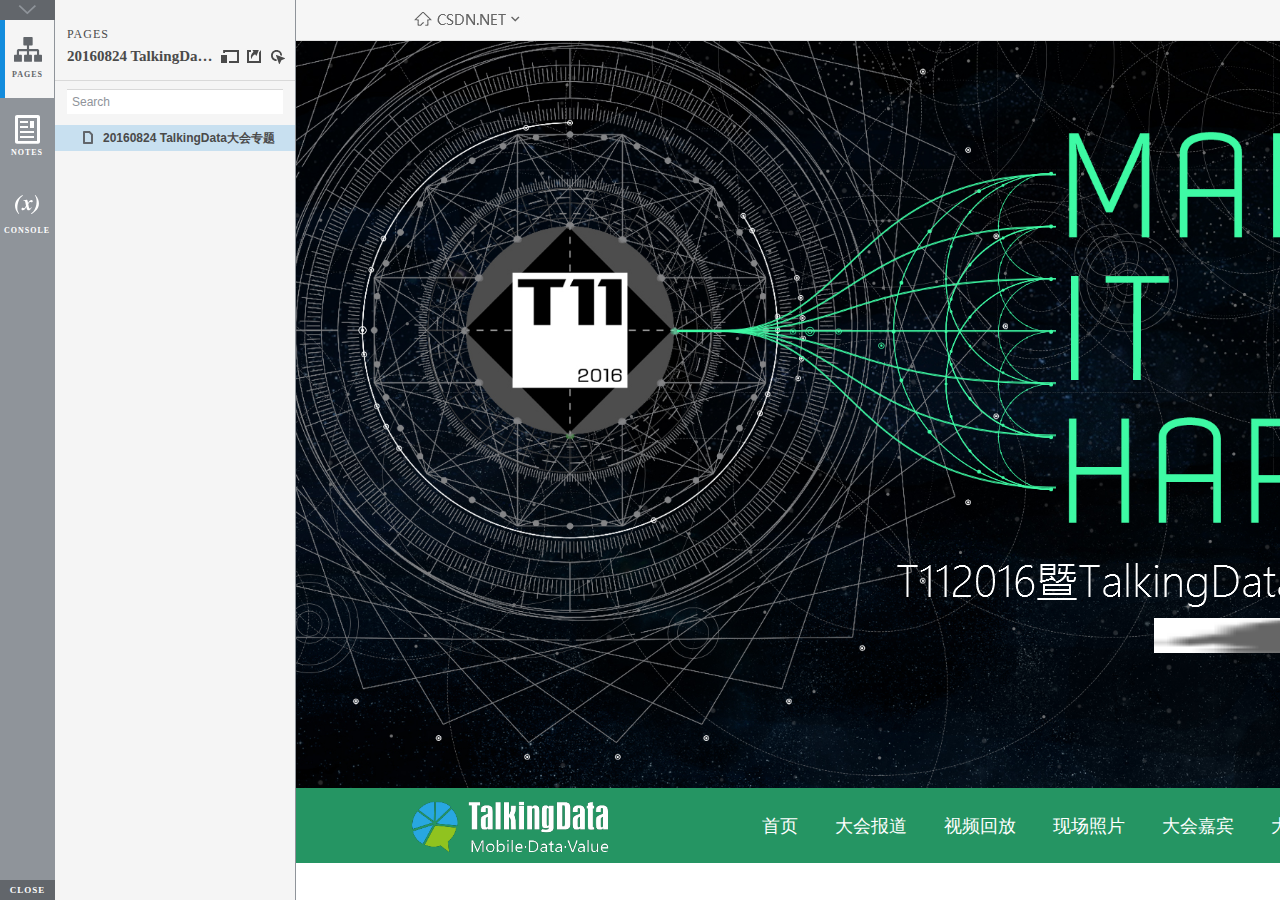
<file: start.html>
﻿<!DOCTYPE html>
<html xmlns="http://www.w3.org/1999/xhtml" xml:lang="en" lang="en">
<head>
    <title>Untitled Document</title>
    <meta http-equiv="X-UA-Compatible" content="IE=edge"/>
    <meta http-equiv="content-type" content="text/html; charset=utf-8" />
    <meta name="viewport" content="width=device-width, initial-scale=1.0" />
    <meta name="apple-mobile-web-app-capable" content="yes" />
    <link type="text/css" href="resources/css/reset.css" rel="Stylesheet" />
    <link type="text/css" href="resources/css/default.css" rel="Stylesheet" />
    <!--<link href='https://fonts.googleapis.com/css?family=Nunito:300' rel='stylesheet' type='text/css'>-->

    <script type="text/javascript">
        if (location.href.toString().indexOf('file://localhost/') == 0) {
            location.href = location.href.toString().replace('file://localhost/', 'file:///');
        }
    </script>

    <script type="text/javascript" src="resources/scripts/jquery-1.7.1.min.js"></script>
    <script type="text/javascript" src="resources/scripts/player/splitter.js"></script>
    <script type="text/javascript" src="resources/scripts/axutils.js"></script>
    <script type="text/javascript" src="resources/scripts/player/axplayer.js"></script>
    <script type="text/javascript" src="resources/scripts/messagecenter.js"></script>
    <script type="text/javascript" src="data/document.js"></script>
    <style type="text/css">

#outerContainer {
	width:1000px;
	height:1500px;
}

.vsplitbar {
    width: 3px;
    /*background: #B9B9B9;*/
    border-right: 1px solid #8f949a;
}

.vsplitbar:hover, .vsplitbar.active {
    background: #8f949a;
}

#rightPanel {
    background-color: White;
}

/*#leftPanel {
    min-width: 120px;
}*/

.splitterMask {
   position:absolute;
   top: 0;
   left: 0;
   width: 100%;
   height: 100%;
   overflow: hidden;
   background-image: url(resources/images/transparent.gif);
   z-index: 20000;
}

    </style>
    <script type="text/javascript" language="JavaScript"><!--
        var SITEMAP_COLLAPSE_VAR_NAME = 'c';
        var PLUGIN_VAR_NAME = 'g';
        var FOOTNOTES_VAR_NAME = 'fn';
        var ADAPTIVE_VIEW_VAR_NAME = 'view';
        var lastLeftPanelWidth = 295;
        var toolBarOnly = true;

        // isolate scope
        (function() {
            setUpController();
            
            var configuration = $axure.document.configuration;
            var _settings = {};
            _settings.projectId = configuration.prototypeId;
            _settings.isAxshare = configuration.isAxshare;
            _settings.loadFeedbackPlugin = configuration.loadFeedbackPlugin;
            var cHash = getHashStringVar(SITEMAP_COLLAPSE_VAR_NAME);
            _settings.startCollapsed = cHash == "1";
            if(cHash == "2") closePlayer();
            var gHash = getHashStringVar(PLUGIN_VAR_NAME);
            if(gHash == "") gHash = 1;
            _settings.startPluginGid = gHash;

            $axure.player.settings = _settings;

            $(window).bind('load', function() {
                if(CHROME_5_LOCAL && !$('body').attr('pluginDetected')) {
                    window.location = 'resources/chrome/chrome.html';
                }
            });

            $(document).ready(function() {
                $axure.page.bind('load.start', mainFrame_onload);
                $axure.messageCenter.addMessageListener(messageCenter_message);

                $(document).on('pluginShown', function (event, data) {
                    setVarInCurrentUrlHash('g', data ? data : '');
                });

                $(document).on('pluginCreated', function(event, data) {
                    if($axure.player.settings.startPluginGid == data) {
                        $axure.player.showPlugin(data);
                    }
                });

                if($axure.player.settings.loadFeedbackPlugin) {
                    if($axure.player.settings.isAxshare) {
                        $axure.utils.loadJS('/Scripts/plugins/feedback/feedback8.js');
                    } else {
                        $axure.utils.loadJS('http://share.axure.com/Scripts/plugins/feedback/feedback8.js');
                    }
                }

                if(navigator.userAgent.indexOf("MSIE") >= 0) $('#outerContainer').width('100%');
                initialize();
                if($axure.player.settings.startCollapsed) $('#outerContainer').splitter({ sizeLeft: 0 });
                else $('#outerContainer').splitter({ sizeLeft: lastLeftPanelWidth });
                $('#leftPanel').width(lastLeftPanelWidth);
                
                $(window).resize(function() { resizeContent(); });

                $('#maximizePanelContainer').hide();

                initializeLogo();

                $(window).resize();
                resizeContent();
                
                $axure.player.collapseToBar();

                if($axure.player.settings.startCollapsed) {
                    collapse();
                    $('#leftPanel').width(0);
                }

                if(MOBILE_DEVICE) {
                    $('#interfaceControlFrameMinimizeContainer').height('45px');
                    $('#interfaceControlFrameMinimizeContainer a').height('45px');
                    $('#interfaceControlFrameHeaderContainer').css('margin-top','45px');
                    $('#interfaceControlFrameCloseContainer a').css('padding','10px 0px');
                    $('#maximizePanelContainer').height('45px');//.css('top','inherit').css('bottom','0px');

                    $('body').removeClass('hashover');

                    if(IOS) {
                        $('#rightPanel').css('overflow', 'auto').css('-webkit-overflow-scrolling', 'touch').css('-ms-overflow-x', 'hidden');

                        window.addEventListener("orientationchange", function() {
                            var viewport = document.querySelector("meta[name=viewport]");
                            //so iOS doesn't zoom when switching back to portrait
                            viewport.setAttribute('content', 'width=device-width, initial-scale=1.0, maximum-scale=1.0');
                            viewport.setAttribute('content', 'width=device-width, initial-scale=1.0');
                            resizeContent();
                        }, false);

                        $axure.page.bind('load.start', function() {
                            resizeContent();
                        });
                    }
                }

            });

            function initialize() {
                var legacyQString = getQueryString("Page");
                if (legacyQString.length > 0) {
                    location.href = location.href.substring(0, location.href.indexOf("?")) + "#p=" + legacyQString;
                    return;
                }

                var mainFrame = document.getElementById("mainFrame");
                mainFrame.contentWindow.location.href = getInitialUrl();
            }

            function initializeLogo() {
                if($axure.document.configuration.logoImagePath) {
                    var image = new Image();
                    image.onload = function() {
                        $('#logoImage').css('max-width', this.width + 'px');
                        $axure.player.resizeContent();
                    };
                    image.src = $axure.document.configuration.logoImagePath;
                
                    $('#interfaceControlFrameLogoImageContainer').html('<img id="logoImage" src="" />');
                    $('#logoImage').attr('src', $axure.document.configuration.logoImagePath).load(function() { resizeContent(); });
                } else $('#interfaceControlFrameLogoImageContainer').hide();

                if ($axure.document.configuration.logoImageCaption) {
                    $('#interfaceControlFrameLogoCaptionContainer').html($axure.document.configuration.logoImageCaption);
                } else $('#interfaceControlFrameLogoCaptionContainer').hide();

                if(!$('#interfaceControlFrameLogoImageContainer').is(':visible') && !$('#interfaceControlFrameLogoCaptionContainer').is(':visible')) {
                    $('#interfaceControlFrameLogoContainer').hide();
                }
            }

            var resizeContent = $axure.player.resizeContent = function() {
                var newHeight = $(window).height();
                var newWidth = $(window).width();

                var controlContainerHeight = newHeight;// - 30;
                if($('#interfaceControlFrameLogoContainer').is(':visible')) controlContainerHeight -= $('#interfaceControlFrameLogoContainer').outerHeight();// + 16;

                $('#outerContainer').height(newHeight).width(newWidth);
                $('.vsplitbar').height(newHeight);
                $('#leftPanel').height(newHeight);
                $('#interfaceControlFrame').height(newHeight);
                $('#interfaceControlFrameContainer').height(newHeight);
                $('#interfaceControlFrameHostContainer').height(controlContainerHeight);

                $('#rightPanel').height(newHeight);
                $('#mainFrame').height(newHeight);

                if($('#leftPanel').is(':visible')) $('#rightPanel').width($(window).width() - $('#leftPanel').width() - 1);// $('.vsplitbar').width());
                else $('#rightPanel').width($(window).width());

                $(document).trigger('ContainerHeightChange',[controlContainerHeight]);

                if(MOBILE_DEVICE) {
                    if(!(getHashStringVar(ADAPTIVE_VIEW_VAR_NAME).length > 0)) $axure.messageCenter.postMessage('setAdaptiveViewForSize', {'width':newWidth, 'height':$('#rightPanel').height()});
                }
            }

            var collapseToBar = $axure.player.collapseToBar = function() {
                lastLeftPanelWidth = $('#leftPanel').width();
                $('#leftPanel').width('55px');
                $('.vsplitbar').hide();
                $('#rightPanel').width($(window).width() - $('#leftPanel').width());
                $(window).resize();
                $('#outerContainer').trigger('resize');
                toolBarOnly = true;
            }

            var expandFromBar = $axure.player.expandFromBar = function() {
                if($('.vsplitbar').is(':visible')) return;

                $('#leftPanel').width(lastLeftPanelWidth);
                $('.vsplitbar').show();
                $('#rightPanel').width($(window).width() - $('#leftPanel').width() - 1);// $('.vsplitbar').width());
                $(window).resize();
                $('#outerContainer').trigger('resize');
                toolBarOnly = false;
            }

        })();

        function messageCenter_message(message, data) {
            if(message == 'expandFrame') expand();
            else if(message == 'getCollapseFrameOnLoad' && $axure.player.settings.startCollapsed && !MOBILE_DEVICE) $axure.messageCenter.postMessage('collapseFrameOnLoad');
        }

        
        function getInitialUrl() {
            var pageName = getHashStringVar("p");
            if(pageName.length > 0) return pageName + ".html";
            else {
                var url = getFirstPageUrl($axure.document.sitemap.rootNodes);
                return (url ? url : "about:blank");
            }
        }

        function getFirstPageUrl(nodes) {
            for (var i = 0; i < nodes.length; i++) {
                var node = nodes[i];
                if (node.url) return node.url;
                else {
                    var hasChildren = (node.children && node.children.length > 0);
                    if (hasChildren) {
                        var url = getFirstPageUrl(node.children);
                        if (url) return url;
                    }
                }
            }
            return null;
        }

        function closePlayer() {
            if($axure.page.location) window.location.href = $axure.page.location;
            else {
                var pageFile = getInitialUrl();
                var currentLocation = window.location.toString();
                window.location.href = currentLocation.substr(0, currentLocation.lastIndexOf("/") + 1) + pageFile;
            }
        }

        function replaceHash(newHash) {
            var currentLocWithoutHash = window.location.toString().split('#')[0];

            //We use replace so that every hash change doesn't get appended to the history stack.
            //We use replaceState in browsers that support it, else replace the location
            if(typeof window.history.replaceState != 'undefined') {
                try {
                    //Chrome 45 (Version 45.0.2454.85 m) started throwing an error here when generated locally (this only happens with sitemap open) which broke all interactions.
                    //try catch breaks the url adjusting nicely when the sitemap is open, but all interactions and forward and back buttons work.
                    //Uncaught SecurityError: Failed to execute 'replaceState' on 'History': A history state object with URL 'file:///C:/Users/Ian/Documents/Axure/HTML/Untitled/start.html#p=home' cannot be created in a document with origin 'null'.
                    window.history.replaceState(null, null, currentLocWithoutHash + newHash);
                } catch(ex) {}
            } else {
                window.location.replace(currentLocWithoutHash + newHash);
            }
        }

        function collapse() {
            setVarInCurrentUrlHash('c', 1);
            if(!toolBarOnly) lastLeftPanelWidth = $('#leftPanel').width();

            $('#maximizePanelContainer').show();
            $('#leftPanel').hide();
            $('.vsplitbar').hide();
            $('#rightPanel').width($(window).width());
            $(window).resize();
            $('#outerContainer').trigger('resize');

            $(document).trigger('sidebarCollapse');

            if(MOBILE_DEVICE) {
                $('#maximizePanelContainer').animate({
                    top:$('#rightPanel').height() - $('#maximizePanelContainer').height()
                }, 300, 'swing', function() {
                    $('#maximizePanelContainer').css('top', 'inherit').css('bottom', '0px');
                });
            }
        }

        function expand() {
            if(MOBILE_DEVICE) {
                $('#maximizePanelContainer').css('top', '0px').css('bottom', 'inherit');
            }

            deleteVarFromCurrentUrlHash('c');
            $('#maximizePanelContainer').hide();
            $('#leftPanel').width(lastLeftPanelWidth);
            $('#leftPanel').show();
            if(!toolBarOnly) {
                $('.vsplitbar').show();
                $('#rightPanel').width($(window).width() - $('#leftPanel').width() - 1);
            } else {
                $axure.player.collapseToBar();
            }
            $(window).resize();
            $('#outerContainer').trigger('resize');

            $(document).trigger('sidebarExpanded');
        }


        function mainFrame_onload() {
            if($axure.page.pageName) document.title = $axure.page.pageName;
        }

        function getQueryString(query) {
            var qstring = self.location.href.split("?");
            if(qstring.length < 2) return "";
            return GetParameter(qstring, query);
        }
        
        function GetParameter(qstring, query) {
            var prms = qstring[1].split("&");
            var frmelements = new Array();
            var currprmeter, querystr = "";

            for(var i = 0; i < prms.length; i++) {
                currprmeter = prms[i].split("=");
                frmelements[i] = new Array();
                frmelements[i][0] = currprmeter[0];
                frmelements[i][1] = currprmeter[1];
            }

            for(j = 0; j < frmelements.length; j++) {
                if(frmelements[j][0].toLowerCase() == query.toLowerCase()) {
                    querystr = frmelements[j][1];
                    break;
                }
            }
            return querystr;
        }
        
        function getHashStringVar(query) {
            var qstring = self.location.href.split("#");
            if(qstring.length < 2) return "";
            return GetParameter(qstring, query);
        }

        function setHashStringVar(currentHash, varName, varVal) {
            var varWithEqual = varName + '=';
            var poundVarWithEqual = varVal === '' ? '' :  '#' + varName + '=' + varVal;
            var ampVarWithEqual = varVal === '' ? '' :  '&' + varName + '=' + varVal;
            var hashToSet = '';

            var pageIndex = currentHash.indexOf('#' + varWithEqual);
            if(pageIndex == -1) pageIndex = currentHash.indexOf('&' + varWithEqual);
            if(pageIndex != -1) {
                var newHash = currentHash.substring(0, pageIndex);

                newHash = newHash == '' ? poundVarWithEqual : newHash + ampVarWithEqual;

                var ampIndex = currentHash.indexOf('&', pageIndex + 1);
                if(ampIndex != -1) {
                    newHash = newHash == '' ? '#' + currentHash.substring(ampIndex + 1) : newHash + currentHash.substring(ampIndex);
                }
                hashToSet = newHash;
            } else if(currentHash.indexOf('#') != -1) {
                hashToSet = currentHash + ampVarWithEqual;
            } else {
                hashToSet = poundVarWithEqual;
            }

            if(hashToSet != '' || varVal == '') {
                return hashToSet;
            }

            return null;
        }

        function setVarInCurrentUrlHash(varName, varVal) {
            var newHash = setHashStringVar(window.location.hash, varName, varVal);

            if(newHash != null) {
                replaceHash(newHash);
            }
        }

        function deleteHashStringVar(currentHash, varName) {
            var varWithEqual = varName + '=';

            var pageIndex = currentHash.indexOf('#' + varWithEqual);
            if(pageIndex == -1) pageIndex = currentHash.indexOf('&' + varWithEqual);
            if(pageIndex != -1) {
                var newHash = currentHash.substring(0, pageIndex);

                var ampIndex = currentHash.indexOf('&', pageIndex + 1);

                //IF begin of string....if none blank, ELSE # instead of & and rest
                //IF in string....prefix + if none blank, ELSE &-rest
                if(newHash == '') { //beginning of string
                    newHash = ampIndex != -1 ? '#' + currentHash.substring(ampIndex + 1) : '';
                } else { //somewhere in the middle
                    newHash = newHash + (ampIndex != -1 ? currentHash.substring(ampIndex) : '');
                }

                return newHash;
            }

            return null;
        }

        function deleteVarFromCurrentUrlHash(varName) {
            var newHash = deleteHashStringVar(window.location.hash, varName);

            if(newHash != null) {
                replaceHash(newHash);
            }
        }
    --></script>

    <link type="text/css" rel="Stylesheet" href="plugins/sitemap/styles/sitemap.css" />
    <script type="text/javascript" src="plugins/sitemap/sitemap.js"></script>
    <link type="text/css" rel="Stylesheet" href="plugins/page_notes/styles/page_notes.css" />
    <script type="text/javascript" src="plugins/page_notes/page_notes.js"></script>
    <!--<link type="text/css" rel="Stylesheet" href="plugins/recordplay/styles/recordplay.css" />
    <script type="text/javascript" src="plugins/recordplay/recordplay.js"></script>-->
    <link type="text/css" rel="Stylesheet" href="plugins/debug/styles/debug.css" />
    <script type="text/javascript" src="plugins/debug/debug.js"></script>

</head>
<body scroll="no" class="hashover">
    <div id="outerContainer">

        <div id="leftPanel">
            <div id="interfaceControlFrame">
                <div id="interfaceControlFrameMinimizeContainer">
                    <a title="Collapse" id="interfaceControlFrameMinimizeButton" onclick="collapse();">&nbsp;</a>
                </div>
                <div id="interfaceControlFrameHeaderContainer">
                    <ul id="interfaceControlFrameHeader"></ul>
                </div>
                <div id="interfaceControlFrameContainer">
                    <div id="interfaceControlFrameLogoContainer">
                        <div id="interfaceControlFrameLogoImageContainer"></div>
                        <div id="interfaceControlFrameLogoCaptionContainer"></div>
                    </div>
                    <div id="interfaceControlFrameHostContainer">
                    </div>
                </div>
                <div id="interfaceControlFrameCloseContainer">
                    <a title="Close" id="interfaceControlFrameCloseButton" onclick="closePlayer();">CLOSE</a>
                </div>
            </div>
        </div>
        <div id="rightPanel">
            <iframe id="mainFrame" name="mainFrame" width="100%" height="100%" src="" frameborder="0" style="display: block;" webkitallowfullscreen mozallowfullscreen allowfullscreen></iframe>
        </div>

    </div>

    <div id="maximizePanelContainer">
        <iframe id="expandFrame" src="resources/expand.html" width="100%" height="100%" scrolling="no" allowtransparency="true" frameborder="0"></iframe>
    </div>

</body>
</html>
</file>
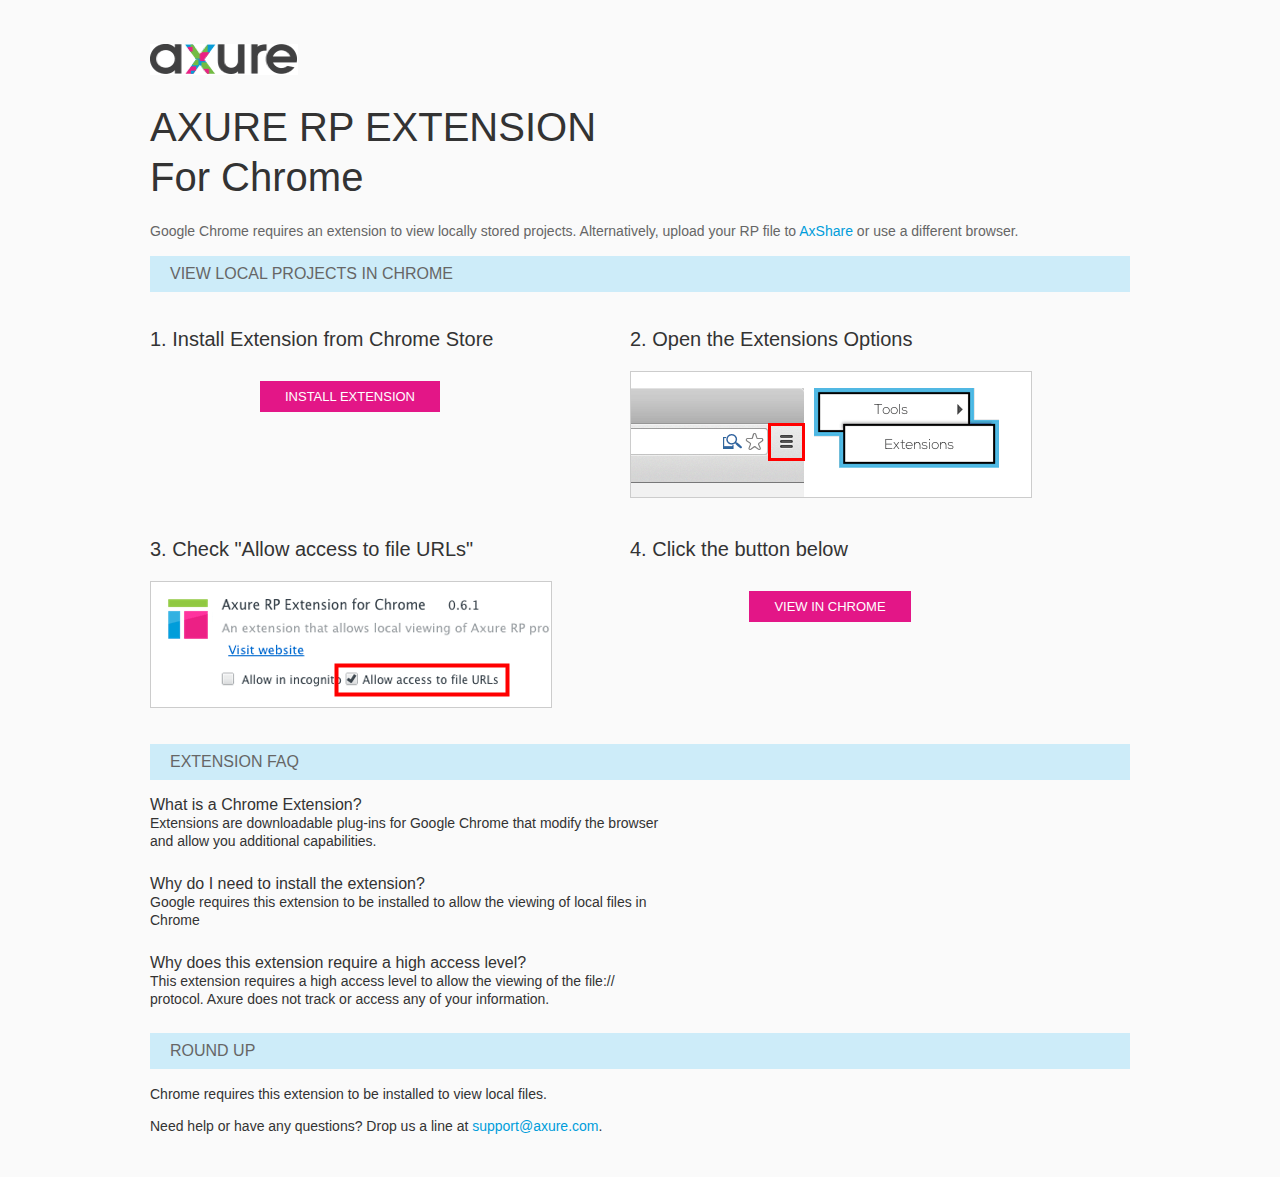
<file: resources/chrome/chrome.html>
<html>
<head>
    <title>Install the Axure RP Chrome Extension</title>
    <style type="text/css">
        *
        {
            font-family: Helvetica, Arial, sans-serif;
        }
        body
        {
            text-align: center;
            background-color: #fafafa;
        }
        p
        {
            font-size: 14px;
            line-height: 18px;
            color: #333333;
        }
        div.container
        {
            width: 980px;
            margin-left: auto;
            margin-right: auto;
            text-align: left;
        }
        a
        {
            text-decoration: none;
            color: #009dda;
        }
        .button
        {
            background: #E31687;
            font: normal 16px Arial, sans-serif;
            color: #FFFFFF;
            padding: 8px 25px 8px 25px;
            border: 0;
            display: inline-block;
            margin-top: 10px;
            text-transform: uppercase;
            font-size: 13px;
        }
        a:hover.button
        {
            opacity: .8;
        }
        div.left
        {
            width: 400px;
            float: left;
            margin-right: 80px;
        }
        div.right
        {
            width: 400px;
            float: left;
        }
        div.buttonContainer
        {
            text-align: center;
        }
        h1
        {
            font-size: 40px;
            color: #333333;
            line-height: 50px;
            margin-bottom: 20px;
            font-weight: normal;
        }
        h2
        {
            font-size: 38px;
            font-weight: normal;
            color: #08639C;
            text-align: center;
        }
        h3
        {
            font-size: 20px;
            color: #333333;
            font-weight: normal;
        }
        .heading
        {
            background-color: #cdecf9;
            height: 36px;
            line-height: 36px;
            padding-left: 20px;
            font-size: 16px;
            color: #666666;
        }
        span.faq
        {
            font-size: 16px;
            font-weight: normal;
            color: #333333;
            display: block;
        }
    </style>
</head>
<body>
    <div class="container">
        <br />
        <br />
        <img src="axure_logo.gif" alt="axure" />
        <br />
        <h1>
            AXURE RP EXTENSION<br />
            For Chrome</h1>
        <p style="font-size: 14px; color: #666666; margin-top: 10px;">
            Google Chrome requires an extension to view locally stored projects. Alternatively,
            upload your RP file to <a href="https://share.axure.com">AxShare</a> or use a different
            browser.</p>
        <h3 class="heading">
            VIEW LOCAL PROJECTS IN CHROME</h3>
        <div class="left">
            <h3>
                1. Install Extension from Chrome Store</h3>
            <div class="buttonContainer">
                <a class="button" href="https://chrome.google.com/webstore/detail/dogkpdfcklifaemcdfbildhcofnopogp"
                    target="_blank">Install Extension</a>
            </div>
        </div>
        <div class="right">
            <h3>
                2. Open the Extensions Options</h3>
            <img src="extensions_menu.gif" alt="extensions" />
        </div>
        <div style="clear: both; height: 20px;">
            &nbsp;</div>
        <div class="left">
            <h3>
                3. Check "Allow access to file URLs"</h3>
            <img src="allow_access.gif" alt="allow access" />
        </div>
        <div class="right">
            <h3>
                4. Click the button below</h3>
            <div class="buttonContainer">
                <a class="button" href="../../start.html">View in Chrome</a>
            </div>
        </div>
        <div style="clear: both; height: 20px;">
        </div>
        <h3 class="heading">
            EXTENSION FAQ</h3>
        <p>
            <span class="faq">What is a Chrome Extension?</span> Extensions are downloadable
            plug-ins for Google Chrome that modify the browser<br />
            and allow you additional capabilities.
        </p>
        <p style="margin-top: 25px;">
            <span class="faq">Why do I need to install the extension?</span> Google requires
            this extension to be installed to allow the viewing of local files in<br />
            Chrome
        </p>
        <p style="margin-top: 25px; margin-bottom: 25px;">
            <span class="faq">Why does this extension require a high access level?</span> This
            extension requires a high access level to allow the viewing of the file://<br />
            protocol. Axure does not track or access any of your information.
        </p>
        <h3 class="heading">
            ROUND UP</h3>
        <p>
            Chrome requires this extension to be installed to view local files.</p>
        <p>
            Need help or have any questions? Drop us a line at <a href="mailto:support@axure.com">
                support@axure.com</a>.
        </p>
        <div style="clear: both; height: 20px;">
        </div>
    </div>
</body>
</html>
</file>
<file: resources/css/axure_rp_page.css>
﻿/* so the window resize fires within a frame in IE7 */
html, body {
    height: 100%;
}

a {
    color: inherit;
}

p {
    margin: 0px;
    text-rendering: optimizeLegibility;
    font-feature-settings: "kern" 1;
    -webkit-font-feature-settings: "kern";
    -moz-font-feature-settings: "kern";
    -moz-font-feature-settings: "kern=1";
    font-kerning: normal;
}

iframe {
    background: #FFFFFF;
}

/* to match IE with C, FF */
input {
    padding: 1px 0px 1px 0px;
    box-sizing: border-box;
    -moz-box-sizing: border-box;
}

textarea {
    margin: 0px;
    box-sizing: border-box;
    -moz-box-sizing: border-box;
}

div.intcases {
    font-family: arial; 
    font-size: 12px;
    text-align:left; 
    border:1px solid #AAA; 
    background:#FFF none repeat scroll 0% 0%; 
    z-index:9999; 
    visibility:hidden; 
    position:absolute;
    padding: 0px;
    border-radius: 3px;
    white-space: nowrap;
}

div.intcaselink {
    cursor: pointer;
    padding: 3px 8px 3px 8px;
    margin: 5px;
    background:#EEE none repeat scroll 0% 0%; 
    border:1px solid #AAA;
    border-radius: 3px;
}

div.refpageimage {
    position: absolute;
    left: 0px;
    top: 0px;
    font-size: 0px;
    width: 16px;
    height: 16px;
    cursor: pointer;
    background-image: url(images/newwindow.gif);
    background-repeat: no-repeat;
}

div.annnoteimage {
    position: absolute;
    left: 0px;
    top: 0px;
    font-size: 0px;
    /*width: 16px;
    height: 12px;*/
    cursor: help;
    /*background-image: url(images/note.gif);*/
    /*background-repeat: no-repeat;*/
    width: 13px;
    height: 12px;
    padding-top: 1px;
    text-align: center;
    background-color: #138CDD;
    -moz-box-shadow: 1px 1px 3px #aaa;
    -webkit-box-shadow: 1px 1px 3px #aaa;
    box-shadow: 1px 1px 3px #aaa;
}

div.annnoteline {
    display: inline-block;
    width: 9px;
    height: 1px;
    border-bottom: 1px solid white;
    margin-top: 1px;
}

div.annnotelabel {
    position: absolute;
    left: 0px;
    top: 0px;
    font-family: Helvetica,Arial;
    font-size: 10px;
    /*border: 1px solid rgb(166,221,242);*/
    cursor: help;
    /*background:rgb(0,157,217) none repeat scroll 0% 0%;*/ 
    padding: 1px 3px 1px 3px;
    white-space: nowrap;
    color: white;
    
    background-color: #138CDD;
    -moz-box-shadow: 1px 1px 3px #aaa;
    -webkit-box-shadow: 1px 1px 3px #aaa;
    box-shadow: 1px 1px 3px #aaa;
}

.annotation {
    font-size: 12px;
    padding-left: 2px;
    margin-bottom: 5px;
}

.annotationName {
    /*font-size: 13px;
    font-weight: bold;
    margin-bottom: 3px;
    white-space: nowrap;*/

    font-family: 'Trebuchet MS';
    font-size: 14px;
    font-weight: bold;
    margin-bottom: 5px;
    white-space: nowrap;
}

.annotationValue {
    font-family: Arial, Helvetica, Sans-Serif;
    font-size: 12px;
    color: #4a4a4a;
    line-height: 21px;
    margin-bottom: 20px;
}

.noteLink {
    text-decoration: inherit;
    color: inherit;
}

.noteLink:hover {
    background-color: white;
}

/* this is a fix for the issue where dialogs jump around and takes the text-align from the body */
.dialogFix {
    position:absolute;
    text-align:left;
    border: 1px solid #8f949a;
}


@keyframes pulsate {
  from {
    box-shadow: 0 0 10px #15d6ba;
  }
  to {
    box-shadow: 0 0 20px #15d6ba;
  }
}

@-webkit-keyframes pulsate {
  from {
    -webkit-box-shadow: 0 0 10px #15d6ba;
    box-shadow: 0 0 10px #15d6ba;
  }
  to {
    -webkit-box-shadow: 0 0 20px #15d6ba;
    box-shadow: 0 0 20px #15d6ba;
  }
}
 
@-moz-keyframes pulsate {
  from {
    -moz-box-shadow: 0 0 10px #15d6ba;
    box-shadow: 0 0 10px #15d6ba;
  }
  to {
    -moz-box-shadow: 0 0 20px #15d6ba;
    box-shadow: 0 0 20px #15d6ba;
  }
}

.legacyPulsateBorder {
    /*border: 5px solid #15d6ba;
    margin: -5px;*/
    -moz-box-shadow: 0 0 10px 3px #15d6ba;
    box-shadow: 0 0 10px 3px #15d6ba;
}

.pulsateBorder {
  animation-name: pulsate;
  animation-timing-function: ease-in-out;
  animation-duration: 0.9s;
  animation-iteration-count: infinite;
  animation-direction: alternate;
  
  -webkit-animation-name: pulsate;
  -webkit-animation-timing-function: ease-in-out;
  -webkit-animation-duration: 0.9s;
  -webkit-animation-iteration-count: infinite;
  -webkit-animation-direction: alternate;

  -moz-animation-name: pulsate;
  -moz-animation-timing-function: ease-in-out;
  -moz-animation-duration: 0.9s;
  -moz-animation-iteration-count: infinite;
  -moz-animation-direction: alternate;
}

.ax_default_hidden, .ax_default_unplaced{
    display: none;
    visibility: hidden;
}

.widgetNoteSelected {
    -moz-box-shadow: 0 0 10px 3px #138CDD;
    box-shadow: 0 0 10px 3px #138CDD;
    /*-moz-box-shadow: 0 0 20px #3915d6;
    box-shadow: 0 0 20px #3915d6;*/
    /*border: 3px solid #3915d6;*/
    /*margin: -3px;*/
}


.singleImg {
    display: none;
    visibility: hidden;
}
</file>
<file: data/styles.css>
﻿.ax_default {
  font-family:'Arial Normal', 'Arial';
  font-weight:400;
  font-style:normal;
  font-size:13px;
  color:#333333;
  text-align:center;
  line-height:normal;
}
.paragraph {
  text-align:left;
}
.text_area {
  color:#000000;
  text-align:left;
}
.droplist {
  color:#000000;
  text-align:left;
}
.radio_button {
  text-align:left;
}
.line {
}
.heading_1 {
  font-family:'Arial Negreta', 'Arial Normal', 'Arial';
  font-weight:700;
  font-style:normal;
  font-size:32px;
  text-align:left;
}
.heading_2 {
  font-family:'Arial Negreta', 'Arial Normal', 'Arial';
  font-weight:700;
  font-style:normal;
  font-size:24px;
  text-align:left;
}
.heading_3 {
  font-family:'Arial Negreta', 'Arial Normal', 'Arial';
  font-weight:700;
  font-style:normal;
  font-size:18px;
  text-align:left;
}
.heading_4 {
  font-family:'Arial Negreta', 'Arial Normal', 'Arial';
  font-weight:700;
  font-style:normal;
  font-size:14px;
  text-align:left;
}
.heading_5 {
  font-family:'Arial Negreta', 'Arial Normal', 'Arial';
  font-weight:700;
  font-style:normal;
  text-align:left;
}
.heading_6 {
  font-family:'Arial Negreta', 'Arial Normal', 'Arial';
  font-weight:700;
  font-style:normal;
  font-size:10px;
  text-align:left;
}
.shape {
}
.checkbox {
  text-align:left;
}
.radio_button1 {
  text-align:left;
}
.text_area1 {
  color:#000000;
  text-align:left;
}
.text_field {
  color:#000000;
  text-align:left;
}
.droplist1 {
  color:#000000;
  text-align:left;
}
.box_1 {
}
.box_2 {
}
.box_3 {
}
.box_4 {
  color:#FFFFFF;
}
.ellipse {
}
.image {
  color:#000000;
}
.placeholder {
}
.primary_button {
  color:#FFFFFF;
}
.horizontal_line {
}
.paragraph1 {
  text-align:left;
}
.droplist2 {
  color:#000000;
  text-align:left;
}
.flow_shape {
}
.icon {
}
</file>
<file: files/20160824_talkingdata____/styles.css>
﻿body {
  margin:0px;
  background-image:none;
  position:static;
  left:auto;
  width:1370px;
  margin-left:0;
  margin-right:0;
  text-align:left;
}
#base {
  position:absolute;
  z-index:0;
}
#u0_div {
  position:absolute;
  left:0px;
  top:0px;
  width:655px;
  height:55px;
  background:inherit;
  background-color:rgba(255, 255, 255, 0);
  border:none;
  border-radius:0px;
  -moz-box-shadow:none;
  -webkit-box-shadow:none;
  box-shadow:none;
  font-family:'微软雅黑 Light', '微软雅黑 Regular', '微软雅黑';
  font-weight:290;
  font-style:normal;
  font-size:42px;
  color:#FFFFFF;
}
#u0 {
  position:absolute;
  left:600px;
  top:553px;
  width:655px;
  height:55px;
  font-family:'微软雅黑 Light', '微软雅黑 Regular', '微软雅黑';
  font-weight:290;
  font-style:normal;
  font-size:42px;
  color:#FFFFFF;
}
#u1 {
  position:absolute;
  left:0px;
  top:0px;
  width:655px;
  white-space:nowrap;
}
#u2_div {
  position:absolute;
  left:0px;
  top:0px;
  width:373px;
  height:35px;
  background:inherit;
  background-color:rgba(255, 255, 255, 0);
  border:none;
  border-radius:0px;
  -moz-box-shadow:none;
  -webkit-box-shadow:none;
  box-shadow:none;
  font-family:'微软雅黑 Light', '微软雅黑 Regular', '微软雅黑';
  font-weight:290;
  font-style:normal;
  font-size:26px;
  color:#FFFFFF;
}
#u2 {
  position:absolute;
  left:892px;
  top:628px;
  width:373px;
  height:35px;
  font-family:'微软雅黑 Light', '微软雅黑 Regular', '微软雅黑';
  font-weight:290;
  font-style:normal;
  font-size:26px;
  color:#FFFFFF;
}
#u3 {
  position:absolute;
  left:0px;
  top:0px;
  width:373px;
  white-space:nowrap;
}
#u4_img {
  position:absolute;
  left:0px;
  top:0px;
  width:1370px;
  height:913px;
}
#u4 {
  position:absolute;
  left:0px;
  top:-125px;
  width:1370px;
  height:913px;
}
#u5 {
  position:absolute;
  left:2px;
  top:448px;
  width:1366px;
  visibility:hidden;
  word-wrap:break-word;
}
#u7_div {
  position:absolute;
  left:0px;
  top:0px;
  width:1370px;
  height:40px;
  background:inherit;
  background-color:rgba(246, 246, 246, 1);
  border:none;
  border-radius:0px;
  -moz-box-shadow:none;
  -webkit-box-shadow:none;
  box-shadow:none;
}
#u7 {
  position:absolute;
  left:0px;
  top:0px;
  width:1370px;
  height:40px;
}
#u8 {
  position:absolute;
  left:2px;
  top:12px;
  width:1366px;
  visibility:hidden;
  word-wrap:break-word;
}
#u9_img {
  position:absolute;
  left:0px;
  top:0px;
  width:114px;
  height:19px;
}
#u9 {
  position:absolute;
  left:116px;
  top:10px;
  width:114px;
  height:19px;
}
#u10 {
  position:absolute;
  left:2px;
  top:2px;
  width:110px;
  visibility:hidden;
  word-wrap:break-word;
}
#u11_img {
  position:absolute;
  left:0px;
  top:0px;
  width:208px;
  height:41px;
}
#u11 {
  position:absolute;
  left:1048px;
  top:0px;
  width:208px;
  height:41px;
}
#u12 {
  position:absolute;
  left:2px;
  top:12px;
  width:204px;
  visibility:hidden;
  word-wrap:break-word;
}
#u13_img {
  position:absolute;
  left:0px;
  top:0px;
  width:1371px;
  height:2px;
}
#u13 {
  position:absolute;
  left:0px;
  top:40px;
  width:1370px;
  height:1px;
}
#u14 {
  position:absolute;
  left:2px;
  top:-8px;
  width:1366px;
  visibility:hidden;
  word-wrap:break-word;
}
#u15_img {
  position:absolute;
  left:0px;
  top:0px;
  width:20px;
  height:20px;
}
#u15 {
  position:absolute;
  left:1181px;
  top:11px;
  width:20px;
  height:20px;
}
#u16 {
  position:absolute;
  left:2px;
  top:2px;
  width:16px;
  visibility:hidden;
  word-wrap:break-word;
}
#u17_img {
  position:absolute;
  left:0px;
  top:0px;
  width:655px;
  height:55px;
}
#u17 {
  position:absolute;
  left:600px;
  top:553px;
  width:655px;
  height:55px;
  font-family:'微软雅黑 Light', '微软雅黑 Regular', '微软雅黑';
  font-weight:290;
  font-style:normal;
  font-size:42px;
  color:#FFFFFF;
}
#u18 {
  position:absolute;
  left:2px;
  top:20px;
  width:651px;
  visibility:hidden;
  word-wrap:break-word;
}
#u19_div {
  position:absolute;
  left:0px;
  top:0px;
  width:1370px;
  height:75px;
  background:inherit;
  background-color:rgba(37, 149, 99, 1);
  border:none;
  border-radius:0px;
  -moz-box-shadow:none;
  -webkit-box-shadow:none;
  box-shadow:none;
}
#u19 {
  position:absolute;
  left:0px;
  top:788px;
  width:1370px;
  height:75px;
}
#u20 {
  position:absolute;
  left:2px;
  top:30px;
  width:1366px;
  visibility:hidden;
  word-wrap:break-word;
}
#u21_img {
  position:absolute;
  left:0px;
  top:0px;
  width:200px;
  height:56px;
}
#u21 {
  position:absolute;
  left:115px;
  top:798px;
  width:200px;
  height:56px;
}
#u22 {
  position:absolute;
  left:2px;
  top:20px;
  width:196px;
  visibility:hidden;
  word-wrap:break-word;
}
#u23_div {
  position:absolute;
  left:0px;
  top:0px;
  width:37px;
  height:24px;
  background:inherit;
  background-color:rgba(255, 255, 255, 0);
  border:none;
  border-radius:0px;
  -moz-box-shadow:none;
  -webkit-box-shadow:none;
  box-shadow:none;
  font-family:'微软雅黑';
  font-weight:400;
  font-style:normal;
  font-size:18px;
  color:#FFFFFF;
}
#u23 {
  position:absolute;
  left:466px;
  top:814px;
  width:37px;
  height:24px;
  font-family:'微软雅黑';
  font-weight:400;
  font-style:normal;
  font-size:18px;
  color:#FFFFFF;
}
#u24 {
  position:absolute;
  left:0px;
  top:0px;
  width:37px;
  white-space:nowrap;
}
#u25_div {
  position:absolute;
  left:0px;
  top:0px;
  width:73px;
  height:24px;
  background:inherit;
  background-color:rgba(255, 255, 255, 0);
  border:none;
  border-radius:0px;
  -moz-box-shadow:none;
  -webkit-box-shadow:none;
  box-shadow:none;
  font-family:'微软雅黑';
  font-weight:400;
  font-style:normal;
  font-size:18px;
  color:#FFFFFF;
}
#u25 {
  position:absolute;
  left:539px;
  top:814px;
  width:73px;
  height:24px;
  font-family:'微软雅黑';
  font-weight:400;
  font-style:normal;
  font-size:18px;
  color:#FFFFFF;
}
#u26 {
  position:absolute;
  left:0px;
  top:0px;
  width:73px;
  white-space:nowrap;
}
#u27_div {
  position:absolute;
  left:0px;
  top:0px;
  width:73px;
  height:24px;
  background:inherit;
  background-color:rgba(255, 255, 255, 0);
  border:none;
  border-radius:0px;
  -moz-box-shadow:none;
  -webkit-box-shadow:none;
  box-shadow:none;
  font-family:'微软雅黑';
  font-weight:400;
  font-style:normal;
  font-size:18px;
  color:#FFFFFF;
}
#u27 {
  position:absolute;
  left:866px;
  top:814px;
  width:73px;
  height:24px;
  font-family:'微软雅黑';
  font-weight:400;
  font-style:normal;
  font-size:18px;
  color:#FFFFFF;
}
#u28 {
  position:absolute;
  left:0px;
  top:0px;
  width:73px;
  white-space:nowrap;
}
#u29_div {
  position:absolute;
  left:0px;
  top:0px;
  width:73px;
  height:24px;
  background:inherit;
  background-color:rgba(255, 255, 255, 0);
  border:none;
  border-radius:0px;
  -moz-box-shadow:none;
  -webkit-box-shadow:none;
  box-shadow:none;
  font-family:'微软雅黑';
  font-weight:400;
  font-style:normal;
  font-size:18px;
  color:#FFFFFF;
}
#u29 {
  position:absolute;
  left:975px;
  top:814px;
  width:73px;
  height:24px;
  font-family:'微软雅黑';
  font-weight:400;
  font-style:normal;
  font-size:18px;
  color:#FFFFFF;
}
#u30 {
  position:absolute;
  left:0px;
  top:0px;
  width:73px;
  white-space:nowrap;
}
#u31_div {
  position:absolute;
  left:0px;
  top:0px;
  width:73px;
  height:24px;
  background:inherit;
  background-color:rgba(255, 255, 255, 0);
  border:none;
  border-radius:0px;
  -moz-box-shadow:none;
  -webkit-box-shadow:none;
  box-shadow:none;
  font-family:'微软雅黑';
  font-weight:400;
  font-style:normal;
  font-size:18px;
  color:#FFFFFF;
}
#u31 {
  position:absolute;
  left:757px;
  top:814px;
  width:73px;
  height:24px;
  font-family:'微软雅黑';
  font-weight:400;
  font-style:normal;
  font-size:18px;
  color:#FFFFFF;
}
#u32 {
  position:absolute;
  left:0px;
  top:0px;
  width:73px;
  white-space:nowrap;
}
#u33_div {
  position:absolute;
  left:0px;
  top:0px;
  width:73px;
  height:24px;
  background:inherit;
  background-color:rgba(255, 255, 255, 0);
  border:none;
  border-radius:0px;
  -moz-box-shadow:none;
  -webkit-box-shadow:none;
  box-shadow:none;
  font-family:'微软雅黑';
  font-weight:400;
  font-style:normal;
  font-size:18px;
  color:#FFFFFF;
}
#u33 {
  position:absolute;
  left:648px;
  top:814px;
  width:73px;
  height:24px;
  font-family:'微软雅黑';
  font-weight:400;
  font-style:normal;
  font-size:18px;
  color:#FFFFFF;
}
#u34 {
  position:absolute;
  left:0px;
  top:0px;
  width:73px;
  white-space:nowrap;
}
#u35_div {
  position:absolute;
  left:0px;
  top:0px;
  width:945px;
  height:182px;
  background:inherit;
  background-color:rgba(255, 255, 255, 0);
  border:none;
  border-radius:0px;
  -moz-box-shadow:none;
  -webkit-box-shadow:none;
  box-shadow:none;
  font-family:'微软雅黑';
  font-weight:400;
  font-style:normal;
  font-size:16px;
  line-height:26px;
}
#u35 {
  position:absolute;
  left:212px;
  top:921px;
  width:945px;
  height:182px;
  font-family:'微软雅黑';
  font-weight:400;
  font-style:normal;
  font-size:16px;
  line-height:26px;
}
#u36 {
  position:absolute;
  left:0px;
  top:0px;
  width:945px;
  word-wrap:break-word;
}
#u37_div {
  position:absolute;
  left:0px;
  top:0px;
  width:81px;
  height:27px;
  background:inherit;
  background-color:rgba(255, 255, 255, 0);
  border:none;
  border-radius:0px;
  -moz-box-shadow:none;
  -webkit-box-shadow:none;
  box-shadow:none;
  font-family:'微软雅黑 Bold', '微软雅黑 Regular', '微软雅黑';
  font-weight:700;
  font-style:normal;
  font-size:20px;
  color:#259563;
}
#u37 {
  position:absolute;
  left:636px;
  top:2940px;
  width:81px;
  height:27px;
  font-family:'微软雅黑 Bold', '微软雅黑 Regular', '微软雅黑';
  font-weight:700;
  font-style:normal;
  font-size:20px;
  color:#259563;
}
#u38 {
  position:absolute;
  left:0px;
  top:0px;
  width:81px;
  white-space:nowrap;
}
#u39_img {
  position:absolute;
  left:0px;
  top:0px;
  width:150px;
  height:150px;
}
#u39 {
  position:absolute;
  left:407px;
  top:3013px;
  width:150px;
  height:150px;
}
#u40 {
  position:absolute;
  left:2px;
  top:67px;
  width:146px;
  visibility:hidden;
  word-wrap:break-word;
}
#u41_img {
  position:absolute;
  left:0px;
  top:0px;
  width:150px;
  height:150px;
}
#u41 {
  position:absolute;
  left:602px;
  top:3013px;
  width:150px;
  height:150px;
}
#u42 {
  position:absolute;
  left:2px;
  top:67px;
  width:146px;
  visibility:hidden;
  word-wrap:break-word;
}
#u43_img {
  position:absolute;
  left:0px;
  top:0px;
  width:150px;
  height:150px;
}
#u43 {
  position:absolute;
  left:798px;
  top:3013px;
  width:150px;
  height:150px;
}
#u44 {
  position:absolute;
  left:2px;
  top:67px;
  width:146px;
  visibility:hidden;
  word-wrap:break-word;
}
#u45_img {
  position:absolute;
  left:0px;
  top:0px;
  width:150px;
  height:150px;
}
#u45 {
  position:absolute;
  left:992px;
  top:3013px;
  width:150px;
  height:150px;
}
#u46 {
  position:absolute;
  left:2px;
  top:67px;
  width:146px;
  visibility:hidden;
  word-wrap:break-word;
}
#u47 {
  position:absolute;
  left:0px;
  top:0px;
  width:0px;
  height:0px;
}
#u48_img {
  position:absolute;
  left:0px;
  top:0px;
  width:150px;
  height:150px;
}
#u48 {
  position:absolute;
  left:212px;
  top:3013px;
  width:150px;
  height:150px;
}
#u49 {
  position:absolute;
  left:2px;
  top:67px;
  width:146px;
  visibility:hidden;
  word-wrap:break-word;
}
#u50_div {
  position:absolute;
  left:0px;
  top:0px;
  width:65px;
  height:21px;
  background:inherit;
  background-color:rgba(255, 255, 255, 0);
  border:none;
  border-radius:0px;
  -moz-box-shadow:none;
  -webkit-box-shadow:none;
  box-shadow:none;
  font-family:'微软雅黑';
  font-weight:400;
  font-style:normal;
  font-size:16px;
  color:#259563;
  text-align:center;
}
#u50 {
  position:absolute;
  left:254px;
  top:3173px;
  width:65px;
  height:21px;
  font-family:'微软雅黑';
  font-weight:400;
  font-style:normal;
  font-size:16px;
  color:#259563;
  text-align:center;
}
#u51 {
  position:absolute;
  left:0px;
  top:0px;
  width:65px;
  white-space:nowrap;
}
#u52_div {
  position:absolute;
  left:0px;
  top:0px;
  width:165px;
  height:40px;
  background:inherit;
  background-color:rgba(255, 255, 255, 0);
  border:none;
  border-radius:0px;
  -moz-box-shadow:none;
  -webkit-box-shadow:none;
  box-shadow:none;
  font-family:'微软雅黑';
  font-weight:400;
  font-style:normal;
  font-size:14px;
  text-align:center;
}
#u52 {
  position:absolute;
  left:204px;
  top:3196px;
  width:165px;
  height:40px;
  font-family:'微软雅黑';
  font-weight:400;
  font-style:normal;
  font-size:14px;
  text-align:center;
}
#u53 {
  position:absolute;
  left:0px;
  top:0px;
  width:165px;
  word-wrap:break-word;
}
#u54 {
  position:absolute;
  left:0px;
  top:0px;
  width:0px;
  height:0px;
}
#u55_img {
  position:absolute;
  left:0px;
  top:0px;
  width:150px;
  height:150px;
}
#u55 {
  position:absolute;
  left:407px;
  top:3013px;
  width:150px;
  height:150px;
}
#u56 {
  position:absolute;
  left:2px;
  top:67px;
  width:146px;
  visibility:hidden;
  word-wrap:break-word;
}
#u57_div {
  position:absolute;
  left:0px;
  top:0px;
  width:65px;
  height:21px;
  background:inherit;
  background-color:rgba(255, 255, 255, 0);
  border:none;
  border-radius:0px;
  -moz-box-shadow:none;
  -webkit-box-shadow:none;
  box-shadow:none;
  font-family:'微软雅黑';
  font-weight:400;
  font-style:normal;
  font-size:16px;
  color:#259563;
  text-align:center;
}
#u57 {
  position:absolute;
  left:449px;
  top:3173px;
  width:65px;
  height:21px;
  font-family:'微软雅黑';
  font-weight:400;
  font-style:normal;
  font-size:16px;
  color:#259563;
  text-align:center;
}
#u58 {
  position:absolute;
  left:0px;
  top:0px;
  width:65px;
  white-space:nowrap;
}
#u59_div {
  position:absolute;
  left:0px;
  top:0px;
  width:165px;
  height:40px;
  background:inherit;
  background-color:rgba(255, 255, 255, 0);
  border:none;
  border-radius:0px;
  -moz-box-shadow:none;
  -webkit-box-shadow:none;
  box-shadow:none;
  font-family:'微软雅黑';
  font-weight:400;
  font-style:normal;
  font-size:14px;
  text-align:center;
}
#u59 {
  position:absolute;
  left:399px;
  top:3196px;
  width:165px;
  height:40px;
  font-family:'微软雅黑';
  font-weight:400;
  font-style:normal;
  font-size:14px;
  text-align:center;
}
#u60 {
  position:absolute;
  left:0px;
  top:0px;
  width:165px;
  word-wrap:break-word;
}
#u61 {
  position:absolute;
  left:0px;
  top:0px;
  width:0px;
  height:0px;
}
#u62_img {
  position:absolute;
  left:0px;
  top:0px;
  width:150px;
  height:150px;
}
#u62 {
  position:absolute;
  left:602px;
  top:3013px;
  width:150px;
  height:150px;
}
#u63 {
  position:absolute;
  left:2px;
  top:67px;
  width:146px;
  visibility:hidden;
  word-wrap:break-word;
}
#u64_div {
  position:absolute;
  left:0px;
  top:0px;
  width:65px;
  height:21px;
  background:inherit;
  background-color:rgba(255, 255, 255, 0);
  border:none;
  border-radius:0px;
  -moz-box-shadow:none;
  -webkit-box-shadow:none;
  box-shadow:none;
  font-family:'微软雅黑';
  font-weight:400;
  font-style:normal;
  font-size:16px;
  color:#259563;
  text-align:center;
}
#u64 {
  position:absolute;
  left:644px;
  top:3173px;
  width:65px;
  height:21px;
  font-family:'微软雅黑';
  font-weight:400;
  font-style:normal;
  font-size:16px;
  color:#259563;
  text-align:center;
}
#u65 {
  position:absolute;
  left:0px;
  top:0px;
  width:65px;
  white-space:nowrap;
}
#u66_div {
  position:absolute;
  left:0px;
  top:0px;
  width:165px;
  height:40px;
  background:inherit;
  background-color:rgba(255, 255, 255, 0);
  border:none;
  border-radius:0px;
  -moz-box-shadow:none;
  -webkit-box-shadow:none;
  box-shadow:none;
  font-family:'微软雅黑';
  font-weight:400;
  font-style:normal;
  font-size:14px;
  text-align:center;
}
#u66 {
  position:absolute;
  left:594px;
  top:3196px;
  width:165px;
  height:40px;
  font-family:'微软雅黑';
  font-weight:400;
  font-style:normal;
  font-size:14px;
  text-align:center;
}
#u67 {
  position:absolute;
  left:0px;
  top:0px;
  width:165px;
  word-wrap:break-word;
}
#u68 {
  position:absolute;
  left:0px;
  top:0px;
  width:0px;
  height:0px;
}
#u69_img {
  position:absolute;
  left:0px;
  top:0px;
  width:150px;
  height:150px;
}
#u69 {
  position:absolute;
  left:798px;
  top:3013px;
  width:150px;
  height:150px;
}
#u70 {
  position:absolute;
  left:2px;
  top:67px;
  width:146px;
  visibility:hidden;
  word-wrap:break-word;
}
#u71_div {
  position:absolute;
  left:0px;
  top:0px;
  width:65px;
  height:21px;
  background:inherit;
  background-color:rgba(255, 255, 255, 0);
  border:none;
  border-radius:0px;
  -moz-box-shadow:none;
  -webkit-box-shadow:none;
  box-shadow:none;
  font-family:'微软雅黑';
  font-weight:400;
  font-style:normal;
  font-size:16px;
  color:#259563;
  text-align:center;
}
#u71 {
  position:absolute;
  left:840px;
  top:3173px;
  width:65px;
  height:21px;
  font-family:'微软雅黑';
  font-weight:400;
  font-style:normal;
  font-size:16px;
  color:#259563;
  text-align:center;
}
#u72 {
  position:absolute;
  left:0px;
  top:0px;
  width:65px;
  white-space:nowrap;
}
#u73_div {
  position:absolute;
  left:0px;
  top:0px;
  width:165px;
  height:40px;
  background:inherit;
  background-color:rgba(255, 255, 255, 0);
  border:none;
  border-radius:0px;
  -moz-box-shadow:none;
  -webkit-box-shadow:none;
  box-shadow:none;
  font-family:'微软雅黑';
  font-weight:400;
  font-style:normal;
  font-size:14px;
  text-align:center;
}
#u73 {
  position:absolute;
  left:790px;
  top:3196px;
  width:165px;
  height:40px;
  font-family:'微软雅黑';
  font-weight:400;
  font-style:normal;
  font-size:14px;
  text-align:center;
}
#u74 {
  position:absolute;
  left:0px;
  top:0px;
  width:165px;
  word-wrap:break-word;
}
#u75 {
  position:absolute;
  left:0px;
  top:0px;
  width:0px;
  height:0px;
}
#u76_img {
  position:absolute;
  left:0px;
  top:0px;
  width:150px;
  height:150px;
}
#u76 {
  position:absolute;
  left:992px;
  top:3013px;
  width:150px;
  height:150px;
}
#u77 {
  position:absolute;
  left:2px;
  top:67px;
  width:146px;
  visibility:hidden;
  word-wrap:break-word;
}
#u78_div {
  position:absolute;
  left:0px;
  top:0px;
  width:65px;
  height:21px;
  background:inherit;
  background-color:rgba(255, 255, 255, 0);
  border:none;
  border-radius:0px;
  -moz-box-shadow:none;
  -webkit-box-shadow:none;
  box-shadow:none;
  font-family:'微软雅黑';
  font-weight:400;
  font-style:normal;
  font-size:16px;
  color:#259563;
  text-align:center;
}
#u78 {
  position:absolute;
  left:1034px;
  top:3173px;
  width:65px;
  height:21px;
  font-family:'微软雅黑';
  font-weight:400;
  font-style:normal;
  font-size:16px;
  color:#259563;
  text-align:center;
}
#u79 {
  position:absolute;
  left:0px;
  top:0px;
  width:65px;
  white-space:nowrap;
}
#u80_div {
  position:absolute;
  left:0px;
  top:0px;
  width:165px;
  height:40px;
  background:inherit;
  background-color:rgba(255, 255, 255, 0);
  border:none;
  border-radius:0px;
  -moz-box-shadow:none;
  -webkit-box-shadow:none;
  box-shadow:none;
  font-family:'微软雅黑';
  font-weight:400;
  font-style:normal;
  font-size:14px;
  text-align:center;
}
#u80 {
  position:absolute;
  left:984px;
  top:3196px;
  width:165px;
  height:40px;
  font-family:'微软雅黑';
  font-weight:400;
  font-style:normal;
  font-size:14px;
  text-align:center;
}
#u81 {
  position:absolute;
  left:0px;
  top:0px;
  width:165px;
  word-wrap:break-word;
}
#u82_img {
  position:absolute;
  left:0px;
  top:0px;
  width:150px;
  height:150px;
}
#u82 {
  position:absolute;
  left:407px;
  top:3609px;
  width:150px;
  height:150px;
}
#u83 {
  position:absolute;
  left:2px;
  top:67px;
  width:146px;
  visibility:hidden;
  word-wrap:break-word;
}
#u84_img {
  position:absolute;
  left:0px;
  top:0px;
  width:150px;
  height:150px;
}
#u84 {
  position:absolute;
  left:602px;
  top:3609px;
  width:150px;
  height:150px;
}
#u85 {
  position:absolute;
  left:2px;
  top:67px;
  width:146px;
  visibility:hidden;
  word-wrap:break-word;
}
#u86_img {
  position:absolute;
  left:0px;
  top:0px;
  width:150px;
  height:150px;
}
#u86 {
  position:absolute;
  left:798px;
  top:3609px;
  width:150px;
  height:150px;
}
#u87 {
  position:absolute;
  left:2px;
  top:67px;
  width:146px;
  visibility:hidden;
  word-wrap:break-word;
}
#u88_img {
  position:absolute;
  left:0px;
  top:0px;
  width:150px;
  height:150px;
}
#u88 {
  position:absolute;
  left:992px;
  top:3609px;
  width:150px;
  height:150px;
}
#u89 {
  position:absolute;
  left:2px;
  top:67px;
  width:146px;
  visibility:hidden;
  word-wrap:break-word;
}
#u90 {
  position:absolute;
  left:0px;
  top:0px;
  width:0px;
  height:0px;
}
#u91_img {
  position:absolute;
  left:0px;
  top:0px;
  width:150px;
  height:150px;
}
#u91 {
  position:absolute;
  left:212px;
  top:3609px;
  width:150px;
  height:150px;
}
#u92 {
  position:absolute;
  left:2px;
  top:67px;
  width:146px;
  visibility:hidden;
  word-wrap:break-word;
}
#u93_div {
  position:absolute;
  left:0px;
  top:0px;
  width:65px;
  height:21px;
  background:inherit;
  background-color:rgba(255, 255, 255, 0);
  border:none;
  border-radius:0px;
  -moz-box-shadow:none;
  -webkit-box-shadow:none;
  box-shadow:none;
  font-family:'微软雅黑';
  font-weight:400;
  font-style:normal;
  font-size:16px;
  color:#259563;
  text-align:center;
}
#u93 {
  position:absolute;
  left:254px;
  top:3769px;
  width:65px;
  height:21px;
  font-family:'微软雅黑';
  font-weight:400;
  font-style:normal;
  font-size:16px;
  color:#259563;
  text-align:center;
}
#u94 {
  position:absolute;
  left:0px;
  top:0px;
  width:65px;
  white-space:nowrap;
}
#u95_div {
  position:absolute;
  left:0px;
  top:0px;
  width:165px;
  height:40px;
  background:inherit;
  background-color:rgba(255, 255, 255, 0);
  border:none;
  border-radius:0px;
  -moz-box-shadow:none;
  -webkit-box-shadow:none;
  box-shadow:none;
  font-family:'微软雅黑';
  font-weight:400;
  font-style:normal;
  font-size:14px;
  text-align:center;
}
#u95 {
  position:absolute;
  left:204px;
  top:3792px;
  width:165px;
  height:40px;
  font-family:'微软雅黑';
  font-weight:400;
  font-style:normal;
  font-size:14px;
  text-align:center;
}
#u96 {
  position:absolute;
  left:0px;
  top:0px;
  width:165px;
  word-wrap:break-word;
}
#u97 {
  position:absolute;
  left:0px;
  top:0px;
  width:0px;
  height:0px;
}
#u98_img {
  position:absolute;
  left:0px;
  top:0px;
  width:150px;
  height:150px;
}
#u98 {
  position:absolute;
  left:407px;
  top:3609px;
  width:150px;
  height:150px;
}
#u99 {
  position:absolute;
  left:2px;
  top:67px;
  width:146px;
  visibility:hidden;
  word-wrap:break-word;
}
#u100_div {
  position:absolute;
  left:0px;
  top:0px;
  width:65px;
  height:21px;
  background:inherit;
  background-color:rgba(255, 255, 255, 0);
  border:none;
  border-radius:0px;
  -moz-box-shadow:none;
  -webkit-box-shadow:none;
  box-shadow:none;
  font-family:'微软雅黑';
  font-weight:400;
  font-style:normal;
  font-size:16px;
  color:#259563;
  text-align:center;
}
#u100 {
  position:absolute;
  left:449px;
  top:3769px;
  width:65px;
  height:21px;
  font-family:'微软雅黑';
  font-weight:400;
  font-style:normal;
  font-size:16px;
  color:#259563;
  text-align:center;
}
#u101 {
  position:absolute;
  left:0px;
  top:0px;
  width:65px;
  white-space:nowrap;
}
#u102_div {
  position:absolute;
  left:0px;
  top:0px;
  width:165px;
  height:40px;
  background:inherit;
  background-color:rgba(255, 255, 255, 0);
  border:none;
  border-radius:0px;
  -moz-box-shadow:none;
  -webkit-box-shadow:none;
  box-shadow:none;
  font-family:'微软雅黑';
  font-weight:400;
  font-style:normal;
  font-size:14px;
  text-align:center;
}
#u102 {
  position:absolute;
  left:399px;
  top:3792px;
  width:165px;
  height:40px;
  font-family:'微软雅黑';
  font-weight:400;
  font-style:normal;
  font-size:14px;
  text-align:center;
}
#u103 {
  position:absolute;
  left:0px;
  top:0px;
  width:165px;
  word-wrap:break-word;
}
#u104 {
  position:absolute;
  left:0px;
  top:0px;
  width:0px;
  height:0px;
}
#u105_img {
  position:absolute;
  left:0px;
  top:0px;
  width:150px;
  height:150px;
}
#u105 {
  position:absolute;
  left:602px;
  top:3609px;
  width:150px;
  height:150px;
}
#u106 {
  position:absolute;
  left:2px;
  top:67px;
  width:146px;
  visibility:hidden;
  word-wrap:break-word;
}
#u107_div {
  position:absolute;
  left:0px;
  top:0px;
  width:65px;
  height:21px;
  background:inherit;
  background-color:rgba(255, 255, 255, 0);
  border:none;
  border-radius:0px;
  -moz-box-shadow:none;
  -webkit-box-shadow:none;
  box-shadow:none;
  font-family:'微软雅黑';
  font-weight:400;
  font-style:normal;
  font-size:16px;
  color:#259563;
  text-align:center;
}
#u107 {
  position:absolute;
  left:644px;
  top:3769px;
  width:65px;
  height:21px;
  font-family:'微软雅黑';
  font-weight:400;
  font-style:normal;
  font-size:16px;
  color:#259563;
  text-align:center;
}
#u108 {
  position:absolute;
  left:0px;
  top:0px;
  width:65px;
  white-space:nowrap;
}
#u109_div {
  position:absolute;
  left:0px;
  top:0px;
  width:165px;
  height:40px;
  background:inherit;
  background-color:rgba(255, 255, 255, 0);
  border:none;
  border-radius:0px;
  -moz-box-shadow:none;
  -webkit-box-shadow:none;
  box-shadow:none;
  font-family:'微软雅黑';
  font-weight:400;
  font-style:normal;
  font-size:14px;
  text-align:center;
}
#u109 {
  position:absolute;
  left:594px;
  top:3792px;
  width:165px;
  height:40px;
  font-family:'微软雅黑';
  font-weight:400;
  font-style:normal;
  font-size:14px;
  text-align:center;
}
#u110 {
  position:absolute;
  left:0px;
  top:0px;
  width:165px;
  word-wrap:break-word;
}
#u111 {
  position:absolute;
  left:0px;
  top:0px;
  width:0px;
  height:0px;
}
#u112_img {
  position:absolute;
  left:0px;
  top:0px;
  width:150px;
  height:150px;
}
#u112 {
  position:absolute;
  left:798px;
  top:3609px;
  width:150px;
  height:150px;
}
#u113 {
  position:absolute;
  left:2px;
  top:67px;
  width:146px;
  visibility:hidden;
  word-wrap:break-word;
}
#u114_div {
  position:absolute;
  left:0px;
  top:0px;
  width:65px;
  height:21px;
  background:inherit;
  background-color:rgba(255, 255, 255, 0);
  border:none;
  border-radius:0px;
  -moz-box-shadow:none;
  -webkit-box-shadow:none;
  box-shadow:none;
  font-family:'微软雅黑';
  font-weight:400;
  font-style:normal;
  font-size:16px;
  color:#259563;
  text-align:center;
}
#u114 {
  position:absolute;
  left:840px;
  top:3769px;
  width:65px;
  height:21px;
  font-family:'微软雅黑';
  font-weight:400;
  font-style:normal;
  font-size:16px;
  color:#259563;
  text-align:center;
}
#u115 {
  position:absolute;
  left:0px;
  top:0px;
  width:65px;
  white-space:nowrap;
}
#u116_div {
  position:absolute;
  left:0px;
  top:0px;
  width:165px;
  height:40px;
  background:inherit;
  background-color:rgba(255, 255, 255, 0);
  border:none;
  border-radius:0px;
  -moz-box-shadow:none;
  -webkit-box-shadow:none;
  box-shadow:none;
  font-family:'微软雅黑';
  font-weight:400;
  font-style:normal;
  font-size:14px;
  text-align:center;
}
#u116 {
  position:absolute;
  left:790px;
  top:3792px;
  width:165px;
  height:40px;
  font-family:'微软雅黑';
  font-weight:400;
  font-style:normal;
  font-size:14px;
  text-align:center;
}
#u117 {
  position:absolute;
  left:0px;
  top:0px;
  width:165px;
  word-wrap:break-word;
}
#u118 {
  position:absolute;
  left:0px;
  top:0px;
  width:0px;
  height:0px;
}
#u119_img {
  position:absolute;
  left:0px;
  top:0px;
  width:150px;
  height:150px;
}
#u119 {
  position:absolute;
  left:992px;
  top:3609px;
  width:150px;
  height:150px;
}
#u120 {
  position:absolute;
  left:2px;
  top:67px;
  width:146px;
  visibility:hidden;
  word-wrap:break-word;
}
#u121_div {
  position:absolute;
  left:0px;
  top:0px;
  width:65px;
  height:21px;
  background:inherit;
  background-color:rgba(255, 255, 255, 0);
  border:none;
  border-radius:0px;
  -moz-box-shadow:none;
  -webkit-box-shadow:none;
  box-shadow:none;
  font-family:'微软雅黑';
  font-weight:400;
  font-style:normal;
  font-size:16px;
  color:#259563;
  text-align:center;
}
#u121 {
  position:absolute;
  left:1034px;
  top:3769px;
  width:65px;
  height:21px;
  font-family:'微软雅黑';
  font-weight:400;
  font-style:normal;
  font-size:16px;
  color:#259563;
  text-align:center;
}
#u122 {
  position:absolute;
  left:0px;
  top:0px;
  width:65px;
  white-space:nowrap;
}
#u123_div {
  position:absolute;
  left:0px;
  top:0px;
  width:165px;
  height:40px;
  background:inherit;
  background-color:rgba(255, 255, 255, 0);
  border:none;
  border-radius:0px;
  -moz-box-shadow:none;
  -webkit-box-shadow:none;
  box-shadow:none;
  font-family:'微软雅黑';
  font-weight:400;
  font-style:normal;
  font-size:14px;
  text-align:center;
}
#u123 {
  position:absolute;
  left:984px;
  top:3792px;
  width:165px;
  height:40px;
  font-family:'微软雅黑';
  font-weight:400;
  font-style:normal;
  font-size:14px;
  text-align:center;
}
#u124 {
  position:absolute;
  left:0px;
  top:0px;
  width:165px;
  word-wrap:break-word;
}
#u125_img {
  position:absolute;
  left:0px;
  top:0px;
  width:150px;
  height:150px;
}
#u125 {
  position:absolute;
  left:407px;
  top:3310px;
  width:150px;
  height:150px;
}
#u126 {
  position:absolute;
  left:2px;
  top:67px;
  width:146px;
  visibility:hidden;
  word-wrap:break-word;
}
#u127_img {
  position:absolute;
  left:0px;
  top:0px;
  width:150px;
  height:150px;
}
#u127 {
  position:absolute;
  left:602px;
  top:3310px;
  width:150px;
  height:150px;
}
#u128 {
  position:absolute;
  left:2px;
  top:67px;
  width:146px;
  visibility:hidden;
  word-wrap:break-word;
}
#u129_img {
  position:absolute;
  left:0px;
  top:0px;
  width:150px;
  height:150px;
}
#u129 {
  position:absolute;
  left:798px;
  top:3310px;
  width:150px;
  height:150px;
}
#u130 {
  position:absolute;
  left:2px;
  top:67px;
  width:146px;
  visibility:hidden;
  word-wrap:break-word;
}
#u131_img {
  position:absolute;
  left:0px;
  top:0px;
  width:150px;
  height:150px;
}
#u131 {
  position:absolute;
  left:992px;
  top:3310px;
  width:150px;
  height:150px;
}
#u132 {
  position:absolute;
  left:2px;
  top:67px;
  width:146px;
  visibility:hidden;
  word-wrap:break-word;
}
#u133 {
  position:absolute;
  left:0px;
  top:0px;
  width:0px;
  height:0px;
}
#u134_img {
  position:absolute;
  left:0px;
  top:0px;
  width:150px;
  height:150px;
}
#u134 {
  position:absolute;
  left:212px;
  top:3310px;
  width:150px;
  height:150px;
}
#u135 {
  position:absolute;
  left:2px;
  top:67px;
  width:146px;
  visibility:hidden;
  word-wrap:break-word;
}
#u136_div {
  position:absolute;
  left:0px;
  top:0px;
  width:65px;
  height:21px;
  background:inherit;
  background-color:rgba(255, 255, 255, 0);
  border:none;
  border-radius:0px;
  -moz-box-shadow:none;
  -webkit-box-shadow:none;
  box-shadow:none;
  font-family:'微软雅黑';
  font-weight:400;
  font-style:normal;
  font-size:16px;
  color:#259563;
  text-align:center;
}
#u136 {
  position:absolute;
  left:254px;
  top:3470px;
  width:65px;
  height:21px;
  font-family:'微软雅黑';
  font-weight:400;
  font-style:normal;
  font-size:16px;
  color:#259563;
  text-align:center;
}
#u137 {
  position:absolute;
  left:0px;
  top:0px;
  width:65px;
  white-space:nowrap;
}
#u138_div {
  position:absolute;
  left:0px;
  top:0px;
  width:165px;
  height:40px;
  background:inherit;
  background-color:rgba(255, 255, 255, 0);
  border:none;
  border-radius:0px;
  -moz-box-shadow:none;
  -webkit-box-shadow:none;
  box-shadow:none;
  font-family:'微软雅黑';
  font-weight:400;
  font-style:normal;
  font-size:14px;
  text-align:center;
}
#u138 {
  position:absolute;
  left:204px;
  top:3493px;
  width:165px;
  height:40px;
  font-family:'微软雅黑';
  font-weight:400;
  font-style:normal;
  font-size:14px;
  text-align:center;
}
#u139 {
  position:absolute;
  left:0px;
  top:0px;
  width:165px;
  word-wrap:break-word;
}
#u140 {
  position:absolute;
  left:0px;
  top:0px;
  width:0px;
  height:0px;
}
#u141_img {
  position:absolute;
  left:0px;
  top:0px;
  width:150px;
  height:150px;
}
#u141 {
  position:absolute;
  left:407px;
  top:3310px;
  width:150px;
  height:150px;
}
#u142 {
  position:absolute;
  left:2px;
  top:67px;
  width:146px;
  visibility:hidden;
  word-wrap:break-word;
}
#u143_div {
  position:absolute;
  left:0px;
  top:0px;
  width:65px;
  height:21px;
  background:inherit;
  background-color:rgba(255, 255, 255, 0);
  border:none;
  border-radius:0px;
  -moz-box-shadow:none;
  -webkit-box-shadow:none;
  box-shadow:none;
  font-family:'微软雅黑';
  font-weight:400;
  font-style:normal;
  font-size:16px;
  color:#259563;
  text-align:center;
}
#u143 {
  position:absolute;
  left:449px;
  top:3470px;
  width:65px;
  height:21px;
  font-family:'微软雅黑';
  font-weight:400;
  font-style:normal;
  font-size:16px;
  color:#259563;
  text-align:center;
}
#u144 {
  position:absolute;
  left:0px;
  top:0px;
  width:65px;
  white-space:nowrap;
}
#u145_div {
  position:absolute;
  left:0px;
  top:0px;
  width:165px;
  height:40px;
  background:inherit;
  background-color:rgba(255, 255, 255, 0);
  border:none;
  border-radius:0px;
  -moz-box-shadow:none;
  -webkit-box-shadow:none;
  box-shadow:none;
  font-family:'微软雅黑';
  font-weight:400;
  font-style:normal;
  font-size:14px;
  text-align:center;
}
#u145 {
  position:absolute;
  left:399px;
  top:3493px;
  width:165px;
  height:40px;
  font-family:'微软雅黑';
  font-weight:400;
  font-style:normal;
  font-size:14px;
  text-align:center;
}
#u146 {
  position:absolute;
  left:0px;
  top:0px;
  width:165px;
  word-wrap:break-word;
}
#u147 {
  position:absolute;
  left:0px;
  top:0px;
  width:0px;
  height:0px;
}
#u148_img {
  position:absolute;
  left:0px;
  top:0px;
  width:150px;
  height:150px;
}
#u148 {
  position:absolute;
  left:602px;
  top:3310px;
  width:150px;
  height:150px;
}
#u149 {
  position:absolute;
  left:2px;
  top:67px;
  width:146px;
  visibility:hidden;
  word-wrap:break-word;
}
#u150_div {
  position:absolute;
  left:0px;
  top:0px;
  width:65px;
  height:21px;
  background:inherit;
  background-color:rgba(255, 255, 255, 0);
  border:none;
  border-radius:0px;
  -moz-box-shadow:none;
  -webkit-box-shadow:none;
  box-shadow:none;
  font-family:'微软雅黑';
  font-weight:400;
  font-style:normal;
  font-size:16px;
  color:#259563;
  text-align:center;
}
#u150 {
  position:absolute;
  left:644px;
  top:3470px;
  width:65px;
  height:21px;
  font-family:'微软雅黑';
  font-weight:400;
  font-style:normal;
  font-size:16px;
  color:#259563;
  text-align:center;
}
#u151 {
  position:absolute;
  left:0px;
  top:0px;
  width:65px;
  white-space:nowrap;
}
#u152_div {
  position:absolute;
  left:0px;
  top:0px;
  width:165px;
  height:40px;
  background:inherit;
  background-color:rgba(255, 255, 255, 0);
  border:none;
  border-radius:0px;
  -moz-box-shadow:none;
  -webkit-box-shadow:none;
  box-shadow:none;
  font-family:'微软雅黑';
  font-weight:400;
  font-style:normal;
  font-size:14px;
  text-align:center;
}
#u152 {
  position:absolute;
  left:594px;
  top:3493px;
  width:165px;
  height:40px;
  font-family:'微软雅黑';
  font-weight:400;
  font-style:normal;
  font-size:14px;
  text-align:center;
}
#u153 {
  position:absolute;
  left:0px;
  top:0px;
  width:165px;
  word-wrap:break-word;
}
#u154 {
  position:absolute;
  left:0px;
  top:0px;
  width:0px;
  height:0px;
}
#u155_img {
  position:absolute;
  left:0px;
  top:0px;
  width:150px;
  height:150px;
}
#u155 {
  position:absolute;
  left:798px;
  top:3310px;
  width:150px;
  height:150px;
}
#u156 {
  position:absolute;
  left:2px;
  top:67px;
  width:146px;
  visibility:hidden;
  word-wrap:break-word;
}
#u157_div {
  position:absolute;
  left:0px;
  top:0px;
  width:65px;
  height:21px;
  background:inherit;
  background-color:rgba(255, 255, 255, 0);
  border:none;
  border-radius:0px;
  -moz-box-shadow:none;
  -webkit-box-shadow:none;
  box-shadow:none;
  font-family:'微软雅黑';
  font-weight:400;
  font-style:normal;
  font-size:16px;
  color:#259563;
  text-align:center;
}
#u157 {
  position:absolute;
  left:840px;
  top:3470px;
  width:65px;
  height:21px;
  font-family:'微软雅黑';
  font-weight:400;
  font-style:normal;
  font-size:16px;
  color:#259563;
  text-align:center;
}
#u158 {
  position:absolute;
  left:0px;
  top:0px;
  width:65px;
  white-space:nowrap;
}
#u159_div {
  position:absolute;
  left:0px;
  top:0px;
  width:165px;
  height:40px;
  background:inherit;
  background-color:rgba(255, 255, 255, 0);
  border:none;
  border-radius:0px;
  -moz-box-shadow:none;
  -webkit-box-shadow:none;
  box-shadow:none;
  font-family:'微软雅黑';
  font-weight:400;
  font-style:normal;
  font-size:14px;
  text-align:center;
}
#u159 {
  position:absolute;
  left:790px;
  top:3493px;
  width:165px;
  height:40px;
  font-family:'微软雅黑';
  font-weight:400;
  font-style:normal;
  font-size:14px;
  text-align:center;
}
#u160 {
  position:absolute;
  left:0px;
  top:0px;
  width:165px;
  word-wrap:break-word;
}
#u161 {
  position:absolute;
  left:0px;
  top:0px;
  width:0px;
  height:0px;
}
#u162_img {
  position:absolute;
  left:0px;
  top:0px;
  width:150px;
  height:150px;
}
#u162 {
  position:absolute;
  left:992px;
  top:3310px;
  width:150px;
  height:150px;
}
#u163 {
  position:absolute;
  left:2px;
  top:67px;
  width:146px;
  visibility:hidden;
  word-wrap:break-word;
}
#u164_div {
  position:absolute;
  left:0px;
  top:0px;
  width:65px;
  height:21px;
  background:inherit;
  background-color:rgba(255, 255, 255, 0);
  border:none;
  border-radius:0px;
  -moz-box-shadow:none;
  -webkit-box-shadow:none;
  box-shadow:none;
  font-family:'微软雅黑';
  font-weight:400;
  font-style:normal;
  font-size:16px;
  color:#259563;
  text-align:center;
}
#u164 {
  position:absolute;
  left:1034px;
  top:3470px;
  width:65px;
  height:21px;
  font-family:'微软雅黑';
  font-weight:400;
  font-style:normal;
  font-size:16px;
  color:#259563;
  text-align:center;
}
#u165 {
  position:absolute;
  left:0px;
  top:0px;
  width:65px;
  white-space:nowrap;
}
#u166_div {
  position:absolute;
  left:0px;
  top:0px;
  width:165px;
  height:40px;
  background:inherit;
  background-color:rgba(255, 255, 255, 0);
  border:none;
  border-radius:0px;
  -moz-box-shadow:none;
  -webkit-box-shadow:none;
  box-shadow:none;
  font-family:'微软雅黑';
  font-weight:400;
  font-style:normal;
  font-size:14px;
  text-align:center;
}
#u166 {
  position:absolute;
  left:984px;
  top:3493px;
  width:165px;
  height:40px;
  font-family:'微软雅黑';
  font-weight:400;
  font-style:normal;
  font-size:14px;
  text-align:center;
}
#u167 {
  position:absolute;
  left:0px;
  top:0px;
  width:165px;
  word-wrap:break-word;
}
#u168_div {
  position:absolute;
  left:0px;
  top:0px;
  width:81px;
  height:27px;
  background:inherit;
  background-color:rgba(255, 255, 255, 0);
  border:none;
  border-radius:0px;
  -moz-box-shadow:none;
  -webkit-box-shadow:none;
  box-shadow:none;
  font-family:'微软雅黑 Bold', '微软雅黑 Regular', '微软雅黑';
  font-weight:700;
  font-style:normal;
  font-size:20px;
  color:#259563;
  text-align:center;
}
#u168 {
  position:absolute;
  left:636px;
  top:3902px;
  width:81px;
  height:27px;
  font-family:'微软雅黑 Bold', '微软雅黑 Regular', '微软雅黑';
  font-weight:700;
  font-style:normal;
  font-size:20px;
  color:#259563;
  text-align:center;
}
#u169 {
  position:absolute;
  left:0px;
  top:0px;
  width:81px;
  white-space:nowrap;
}
#u170_div {
  position:absolute;
  left:0px;
  top:0px;
  width:759px;
  height:28px;
  background:inherit;
  background-color:rgba(255, 255, 255, 0);
  border:none;
  border-radius:0px;
  -moz-box-shadow:none;
  -webkit-box-shadow:none;
  box-shadow:none;
  font-family:'微软雅黑';
  font-weight:400;
  font-style:normal;
  font-size:18px;
  line-height:28px;
}
#u170 {
  position:absolute;
  left:340px;
  top:3968px;
  width:759px;
  height:28px;
  font-family:'微软雅黑';
  font-weight:400;
  font-style:normal;
  font-size:18px;
  line-height:28px;
}
#u171 {
  position:absolute;
  left:0px;
  top:0px;
  width:759px;
  word-wrap:break-word;
}
#u172_img {
  position:absolute;
  left:0px;
  top:0px;
  width:105px;
  height:28px;
}
#u172 {
  position:absolute;
  left:211px;
  top:3968px;
  width:105px;
  height:28px;
  font-family:'微软雅黑';
  font-weight:400;
  font-style:normal;
  font-size:18px;
  color:#259563;
  line-height:28px;
}
#u173 {
  position:absolute;
  left:0px;
  top:0px;
  width:105px;
  white-space:nowrap;
}
#u174_div {
  position:absolute;
  left:0px;
  top:0px;
  width:759px;
  height:28px;
  background:inherit;
  background-color:rgba(255, 255, 255, 0);
  border:none;
  border-radius:0px;
  -moz-box-shadow:none;
  -webkit-box-shadow:none;
  box-shadow:none;
  font-family:'微软雅黑';
  font-weight:400;
  font-style:normal;
  font-size:16px;
  line-height:28px;
}
#u174 {
  position:absolute;
  left:340px;
  top:4016px;
  width:759px;
  height:28px;
  font-family:'微软雅黑';
  font-weight:400;
  font-style:normal;
  font-size:16px;
  line-height:28px;
}
#u175 {
  position:absolute;
  left:0px;
  top:0px;
  width:759px;
  word-wrap:break-word;
}
#u176_div {
  position:absolute;
  left:0px;
  top:0px;
  width:759px;
  height:28px;
  background:inherit;
  background-color:rgba(255, 255, 255, 0);
  border:none;
  border-radius:0px;
  -moz-box-shadow:none;
  -webkit-box-shadow:none;
  box-shadow:none;
  font-family:'微软雅黑';
  font-weight:400;
  font-style:normal;
  font-size:16px;
  line-height:28px;
}
#u176 {
  position:absolute;
  left:340px;
  top:4051px;
  width:759px;
  height:28px;
  font-family:'微软雅黑';
  font-weight:400;
  font-style:normal;
  font-size:16px;
  line-height:28px;
}
#u177 {
  position:absolute;
  left:0px;
  top:0px;
  width:759px;
  word-wrap:break-word;
}
#u178_div {
  position:absolute;
  left:0px;
  top:0px;
  width:759px;
  height:28px;
  background:inherit;
  background-color:rgba(255, 255, 255, 0);
  border:none;
  border-radius:0px;
  -moz-box-shadow:none;
  -webkit-box-shadow:none;
  box-shadow:none;
  font-family:'微软雅黑';
  font-weight:400;
  font-style:normal;
  font-size:18px;
  line-height:28px;
}
#u178 {
  position:absolute;
  left:340px;
  top:4103px;
  width:759px;
  height:28px;
  font-family:'微软雅黑';
  font-weight:400;
  font-style:normal;
  font-size:18px;
  line-height:28px;
}
#u179 {
  position:absolute;
  left:0px;
  top:0px;
  width:759px;
  word-wrap:break-word;
}
#u180_img {
  position:absolute;
  left:0px;
  top:0px;
  width:105px;
  height:28px;
}
#u180 {
  position:absolute;
  left:211px;
  top:4103px;
  width:105px;
  height:28px;
  font-family:'微软雅黑';
  font-weight:400;
  font-style:normal;
  font-size:18px;
  color:#259563;
  line-height:28px;
}
#u181 {
  position:absolute;
  left:0px;
  top:0px;
  width:105px;
  white-space:nowrap;
}
#u182_div {
  position:absolute;
  left:0px;
  top:0px;
  width:105px;
  height:28px;
  background:inherit;
  background-color:rgba(255, 255, 255, 0);
  border:none;
  border-radius:0px;
  -moz-box-shadow:none;
  -webkit-box-shadow:none;
  box-shadow:none;
  font-family:'微软雅黑';
  font-weight:400;
  font-style:normal;
  font-size:16px;
  line-height:28px;
}
#u182 {
  position:absolute;
  left:211px;
  top:4151px;
  width:105px;
  height:28px;
  font-family:'微软雅黑';
  font-weight:400;
  font-style:normal;
  font-size:16px;
  line-height:28px;
}
#u183 {
  position:absolute;
  left:0px;
  top:0px;
  width:105px;
  white-space:nowrap;
}
#u184_div {
  position:absolute;
  left:0px;
  top:0px;
  width:33px;
  height:28px;
  background:inherit;
  background-color:rgba(255, 255, 255, 0);
  border:none;
  border-radius:0px;
  -moz-box-shadow:none;
  -webkit-box-shadow:none;
  box-shadow:none;
  font-family:'微软雅黑';
  font-weight:400;
  font-style:normal;
  font-size:16px;
  line-height:28px;
}
#u184 {
  position:absolute;
  left:340px;
  top:4151px;
  width:33px;
  height:28px;
  font-family:'微软雅黑';
  font-weight:400;
  font-style:normal;
  font-size:16px;
  line-height:28px;
}
#u185 {
  position:absolute;
  left:0px;
  top:0px;
  width:33px;
  white-space:nowrap;
}
#u186_div {
  position:absolute;
  left:0px;
  top:0px;
  width:105px;
  height:28px;
  background:inherit;
  background-color:rgba(255, 255, 255, 0);
  border:none;
  border-radius:0px;
  -moz-box-shadow:none;
  -webkit-box-shadow:none;
  box-shadow:none;
  font-family:'微软雅黑';
  font-weight:400;
  font-style:normal;
  font-size:16px;
  line-height:28px;
}
#u186 {
  position:absolute;
  left:211px;
  top:4016px;
  width:105px;
  height:28px;
  font-family:'微软雅黑';
  font-weight:400;
  font-style:normal;
  font-size:16px;
  line-height:28px;
}
#u187 {
  position:absolute;
  left:0px;
  top:0px;
  width:105px;
  white-space:nowrap;
}
#u188_div {
  position:absolute;
  left:0px;
  top:0px;
  width:105px;
  height:28px;
  background:inherit;
  background-color:rgba(255, 255, 255, 0);
  border:none;
  border-radius:0px;
  -moz-box-shadow:none;
  -webkit-box-shadow:none;
  box-shadow:none;
  font-family:'微软雅黑';
  font-weight:400;
  font-style:normal;
  font-size:16px;
  line-height:28px;
}
#u188 {
  position:absolute;
  left:211px;
  top:4051px;
  width:105px;
  height:28px;
  font-family:'微软雅黑';
  font-weight:400;
  font-style:normal;
  font-size:16px;
  line-height:28px;
}
#u189 {
  position:absolute;
  left:0px;
  top:0px;
  width:105px;
  white-space:nowrap;
}
#u190_img {
  position:absolute;
  left:0px;
  top:0px;
  width:947px;
  height:2px;
}
#u190 {
  position:absolute;
  left:211px;
  top:4006px;
  width:946px;
  height:1px;
}
#u191 {
  position:absolute;
  left:2px;
  top:-8px;
  width:942px;
  visibility:hidden;
  word-wrap:break-word;
}
#u192_img {
  position:absolute;
  left:0px;
  top:0px;
  width:947px;
  height:2px;
}
#u192 {
  position:absolute;
  left:211px;
  top:4141px;
  width:946px;
  height:1px;
}
#u193 {
  position:absolute;
  left:2px;
  top:-8px;
  width:942px;
  visibility:hidden;
  word-wrap:break-word;
}
#u194_div {
  position:absolute;
  left:0px;
  top:0px;
  width:105px;
  height:28px;
  background:inherit;
  background-color:rgba(255, 255, 255, 0);
  border:none;
  border-radius:0px;
  -moz-box-shadow:none;
  -webkit-box-shadow:none;
  box-shadow:none;
  font-family:'微软雅黑';
  font-weight:400;
  font-style:normal;
  font-size:16px;
  line-height:28px;
}
#u194 {
  position:absolute;
  left:211px;
  top:4189px;
  width:105px;
  height:28px;
  font-family:'微软雅黑';
  font-weight:400;
  font-style:normal;
  font-size:16px;
  line-height:28px;
}
#u195 {
  position:absolute;
  left:0px;
  top:0px;
  width:105px;
  white-space:nowrap;
}
#u196_div {
  position:absolute;
  left:0px;
  top:0px;
  width:177px;
  height:28px;
  background:inherit;
  background-color:rgba(255, 255, 255, 0);
  border:none;
  border-radius:0px;
  -moz-box-shadow:none;
  -webkit-box-shadow:none;
  box-shadow:none;
  font-family:'微软雅黑';
  font-weight:400;
  font-style:normal;
  font-size:16px;
  line-height:28px;
}
#u196 {
  position:absolute;
  left:340px;
  top:4189px;
  width:177px;
  height:28px;
  font-family:'微软雅黑';
  font-weight:400;
  font-style:normal;
  font-size:16px;
  line-height:28px;
}
#u197 {
  position:absolute;
  left:0px;
  top:0px;
  width:177px;
  white-space:nowrap;
}
#u198_div {
  position:absolute;
  left:0px;
  top:0px;
  width:105px;
  height:28px;
  background:inherit;
  background-color:rgba(255, 255, 255, 0);
  border:none;
  border-radius:0px;
  -moz-box-shadow:none;
  -webkit-box-shadow:none;
  box-shadow:none;
  font-family:'微软雅黑';
  font-weight:400;
  font-style:normal;
  font-size:16px;
  line-height:28px;
}
#u198 {
  position:absolute;
  left:211px;
  top:4227px;
  width:105px;
  height:28px;
  font-family:'微软雅黑';
  font-weight:400;
  font-style:normal;
  font-size:16px;
  line-height:28px;
}
#u199 {
  position:absolute;
  left:0px;
  top:0px;
  width:105px;
  white-space:nowrap;
}
#u200_div {
  position:absolute;
  left:0px;
  top:0px;
  width:504px;
  height:28px;
  background:inherit;
  background-color:rgba(255, 255, 255, 0);
  border:none;
  border-radius:0px;
  -moz-box-shadow:none;
  -webkit-box-shadow:none;
  box-shadow:none;
  font-family:'微软雅黑';
  font-weight:400;
  font-style:normal;
  font-size:16px;
  line-height:28px;
}
#u200 {
  position:absolute;
  left:340px;
  top:4227px;
  width:504px;
  height:28px;
  font-family:'微软雅黑';
  font-weight:400;
  font-style:normal;
  font-size:16px;
  line-height:28px;
}
#u201 {
  position:absolute;
  left:0px;
  top:0px;
  width:504px;
  white-space:nowrap;
}
#u202_div {
  position:absolute;
  left:0px;
  top:0px;
  width:105px;
  height:28px;
  background:inherit;
  background-color:rgba(255, 255, 255, 0);
  border:none;
  border-radius:0px;
  -moz-box-shadow:none;
  -webkit-box-shadow:none;
  box-shadow:none;
  font-family:'微软雅黑';
  font-weight:400;
  font-style:normal;
  font-size:16px;
  line-height:28px;
}
#u202 {
  position:absolute;
  left:211px;
  top:4265px;
  width:105px;
  height:28px;
  font-family:'微软雅黑';
  font-weight:400;
  font-style:normal;
  font-size:16px;
  line-height:28px;
}
#u203 {
  position:absolute;
  left:0px;
  top:0px;
  width:105px;
  white-space:nowrap;
}
#u204_div {
  position:absolute;
  left:0px;
  top:0px;
  width:113px;
  height:28px;
  background:inherit;
  background-color:rgba(255, 255, 255, 0);
  border:none;
  border-radius:0px;
  -moz-box-shadow:none;
  -webkit-box-shadow:none;
  box-shadow:none;
  font-family:'微软雅黑';
  font-weight:400;
  font-style:normal;
  font-size:16px;
  line-height:28px;
}
#u204 {
  position:absolute;
  left:340px;
  top:4265px;
  width:113px;
  height:28px;
  font-family:'微软雅黑';
  font-weight:400;
  font-style:normal;
  font-size:16px;
  line-height:28px;
}
#u205 {
  position:absolute;
  left:0px;
  top:0px;
  width:113px;
  white-space:nowrap;
}
#u206_img {
  position:absolute;
  left:0px;
  top:0px;
  width:105px;
  height:28px;
}
#u206 {
  position:absolute;
  left:211px;
  top:4319px;
  width:105px;
  height:28px;
  font-family:'微软雅黑';
  font-weight:400;
  font-style:normal;
  font-size:18px;
  color:#259563;
  line-height:28px;
}
#u207 {
  position:absolute;
  left:0px;
  top:0px;
  width:105px;
  white-space:nowrap;
}
#u208_img {
  position:absolute;
  left:0px;
  top:0px;
  width:947px;
  height:2px;
}
#u208 {
  position:absolute;
  left:211px;
  top:4468px;
  width:946px;
  height:1px;
}
#u209 {
  position:absolute;
  left:2px;
  top:-8px;
  width:942px;
  visibility:hidden;
  word-wrap:break-word;
}
#u210_div {
  position:absolute;
  left:0px;
  top:0px;
  width:946px;
  height:35px;
  background:inherit;
  background-color:rgba(37, 149, 99, 1);
  border:none;
  border-radius:0px;
  -moz-box-shadow:none;
  -webkit-box-shadow:none;
  box-shadow:none;
  font-family:'微软雅黑';
  font-weight:400;
  font-style:normal;
  font-size:14px;
  color:#FFFFFF;
}
#u210 {
  position:absolute;
  left:211px;
  top:4476px;
  width:946px;
  height:35px;
  font-family:'微软雅黑';
  font-weight:400;
  font-style:normal;
  font-size:14px;
  color:#FFFFFF;
}
#u211 {
  position:absolute;
  left:2px;
  top:8px;
  width:942px;
  word-wrap:break-word;
}
#u212_div {
  position:absolute;
  left:0px;
  top:0px;
  width:946px;
  height:35px;
  background:inherit;
  background-color:rgba(37, 149, 99, 1);
  border:none;
  border-radius:0px;
  -moz-box-shadow:none;
  -webkit-box-shadow:none;
  box-shadow:none;
  font-family:'微软雅黑';
  font-weight:400;
  font-style:normal;
  font-size:14px;
  color:#FFFFFF;
}
#u212 {
  position:absolute;
  left:211px;
  top:4818px;
  width:946px;
  height:35px;
  font-family:'微软雅黑';
  font-weight:400;
  font-style:normal;
  font-size:14px;
  color:#FFFFFF;
}
#u213 {
  position:absolute;
  left:2px;
  top:8px;
  width:942px;
  word-wrap:break-word;
}
#u214_div {
  position:absolute;
  left:0px;
  top:0px;
  width:220px;
  height:91px;
  background:inherit;
  background-color:rgba(37, 149, 99, 1);
  box-sizing:border-box;
  border-width:2px;
  border-style:solid;
  border-color:rgba(37, 149, 99, 1);
  border-radius:0px;
  -moz-box-shadow:none;
  -webkit-box-shadow:none;
  box-shadow:none;
  font-family:'微软雅黑 Bold', '微软雅黑 Regular', '微软雅黑';
  font-style:normal;
  color:#FFFFFF;
  text-align:center;
  line-height:28px;
}
#u214 {
  position:absolute;
  left:453px;
  top:4358px;
  width:220px;
  height:91px;
  font-family:'微软雅黑 Bold', '微软雅黑 Regular', '微软雅黑';
  font-style:normal;
  color:#FFFFFF;
  text-align:center;
  line-height:28px;
}
#u215 {
  position:absolute;
  left:0px;
  top:4px;
  width:220px;
  word-wrap:break-word;
}
#u216_div {
  position:absolute;
  left:0px;
  top:0px;
  width:105px;
  height:28px;
  background:inherit;
  background-color:rgba(255, 255, 255, 0);
  border:none;
  border-radius:0px;
  -moz-box-shadow:none;
  -webkit-box-shadow:none;
  box-shadow:none;
  font-family:'微软雅黑';
  font-weight:400;
  font-style:normal;
  font-size:16px;
  line-height:28px;
}
#u216 {
  position:absolute;
  left:211px;
  top:4530px;
  width:105px;
  height:28px;
  font-family:'微软雅黑';
  font-weight:400;
  font-style:normal;
  font-size:16px;
  line-height:28px;
}
#u217 {
  position:absolute;
  left:0px;
  top:0px;
  width:105px;
  white-space:nowrap;
}
#u218_div {
  position:absolute;
  left:0px;
  top:0px;
  width:161px;
  height:28px;
  background:inherit;
  background-color:rgba(255, 255, 255, 0);
  border:none;
  border-radius:0px;
  -moz-box-shadow:none;
  -webkit-box-shadow:none;
  box-shadow:none;
  font-family:'微软雅黑';
  font-weight:400;
  font-style:normal;
  font-size:16px;
  line-height:28px;
}
#u218 {
  position:absolute;
  left:340px;
  top:4530px;
  width:161px;
  height:28px;
  font-family:'微软雅黑';
  font-weight:400;
  font-style:normal;
  font-size:16px;
  line-height:28px;
}
#u219 {
  position:absolute;
  left:0px;
  top:0px;
  width:161px;
  white-space:nowrap;
}
#u220_div {
  position:absolute;
  left:0px;
  top:0px;
  width:220px;
  height:91px;
  background:inherit;
  background-color:rgba(255, 255, 255, 0);
  box-sizing:border-box;
  border-width:1px;
  border-style:solid;
  border-color:rgba(37, 149, 99, 1);
  border-radius:0px;
  -moz-box-shadow:none;
  -webkit-box-shadow:none;
  box-shadow:none;
  font-family:'微软雅黑';
  font-weight:400;
  font-style:normal;
  color:#259563;
  text-align:center;
  line-height:28px;
}
#u220 {
  position:absolute;
  left:211px;
  top:4358px;
  width:220px;
  height:91px;
  font-family:'微软雅黑';
  font-weight:400;
  font-style:normal;
  color:#259563;
  text-align:center;
  line-height:28px;
}
#u221 {
  position:absolute;
  left:0px;
  top:4px;
  width:220px;
  word-wrap:break-word;
}
#u222_div {
  position:absolute;
  left:0px;
  top:0px;
  width:220px;
  height:91px;
  background:inherit;
  background-color:rgba(255, 255, 255, 0);
  box-sizing:border-box;
  border-width:1px;
  border-style:solid;
  border-color:rgba(37, 149, 99, 1);
  border-radius:0px;
  -moz-box-shadow:none;
  -webkit-box-shadow:none;
  box-shadow:none;
  font-family:'微软雅黑';
  font-weight:400;
  font-style:normal;
  color:#259563;
  text-align:center;
  line-height:28px;
}
#u222 {
  position:absolute;
  left:695px;
  top:4358px;
  width:220px;
  height:91px;
  font-family:'微软雅黑';
  font-weight:400;
  font-style:normal;
  color:#259563;
  text-align:center;
  line-height:28px;
}
#u223 {
  position:absolute;
  left:0px;
  top:4px;
  width:220px;
  word-wrap:break-word;
}
#u224_div {
  position:absolute;
  left:0px;
  top:0px;
  width:220px;
  height:91px;
  background:inherit;
  background-color:rgba(255, 255, 255, 0);
  box-sizing:border-box;
  border-width:1px;
  border-style:solid;
  border-color:rgba(37, 149, 99, 1);
  border-radius:0px;
  -moz-box-shadow:none;
  -webkit-box-shadow:none;
  box-shadow:none;
  font-family:'微软雅黑';
  font-weight:400;
  font-style:normal;
  color:#259563;
  text-align:center;
  line-height:28px;
}
#u224 {
  position:absolute;
  left:937px;
  top:4358px;
  width:220px;
  height:91px;
  font-family:'微软雅黑';
  font-weight:400;
  font-style:normal;
  color:#259563;
  text-align:center;
  line-height:28px;
}
#u225 {
  position:absolute;
  left:0px;
  top:4px;
  width:220px;
  word-wrap:break-word;
}
#u226_div {
  position:absolute;
  left:0px;
  top:0px;
  width:105px;
  height:28px;
  background:inherit;
  background-color:rgba(255, 255, 255, 0);
  border:none;
  border-radius:0px;
  -moz-box-shadow:none;
  -webkit-box-shadow:none;
  box-shadow:none;
  font-family:'微软雅黑';
  font-weight:400;
  font-style:normal;
  font-size:16px;
  line-height:28px;
}
#u226 {
  position:absolute;
  left:211px;
  top:4568px;
  width:105px;
  height:28px;
  font-family:'微软雅黑';
  font-weight:400;
  font-style:normal;
  font-size:16px;
  line-height:28px;
}
#u227 {
  position:absolute;
  left:0px;
  top:0px;
  width:105px;
  white-space:nowrap;
}
#u228_div {
  position:absolute;
  left:0px;
  top:0px;
  width:225px;
  height:28px;
  background:inherit;
  background-color:rgba(255, 255, 255, 0);
  border:none;
  border-radius:0px;
  -moz-box-shadow:none;
  -webkit-box-shadow:none;
  box-shadow:none;
  font-family:'微软雅黑';
  font-weight:400;
  font-style:normal;
  font-size:16px;
  line-height:28px;
}
#u228 {
  position:absolute;
  left:340px;
  top:4568px;
  width:225px;
  height:28px;
  font-family:'微软雅黑';
  font-weight:400;
  font-style:normal;
  font-size:16px;
  line-height:28px;
}
#u229 {
  position:absolute;
  left:0px;
  top:0px;
  width:225px;
  white-space:nowrap;
}
#u230_div {
  position:absolute;
  left:0px;
  top:0px;
  width:105px;
  height:28px;
  background:inherit;
  background-color:rgba(255, 255, 255, 0);
  border:none;
  border-radius:0px;
  -moz-box-shadow:none;
  -webkit-box-shadow:none;
  box-shadow:none;
  font-family:'微软雅黑';
  font-weight:400;
  font-style:normal;
  font-size:16px;
  line-height:28px;
}
#u230 {
  position:absolute;
  left:211px;
  top:4606px;
  width:105px;
  height:28px;
  font-family:'微软雅黑';
  font-weight:400;
  font-style:normal;
  font-size:16px;
  line-height:28px;
}
#u231 {
  position:absolute;
  left:0px;
  top:0px;
  width:105px;
  white-space:nowrap;
}
#u232_div {
  position:absolute;
  left:0px;
  top:0px;
  width:257px;
  height:28px;
  background:inherit;
  background-color:rgba(255, 255, 255, 0);
  border:none;
  border-radius:0px;
  -moz-box-shadow:none;
  -webkit-box-shadow:none;
  box-shadow:none;
  font-family:'微软雅黑';
  font-weight:400;
  font-style:normal;
  font-size:16px;
  line-height:28px;
}
#u232 {
  position:absolute;
  left:340px;
  top:4606px;
  width:257px;
  height:28px;
  font-family:'微软雅黑';
  font-weight:400;
  font-style:normal;
  font-size:16px;
  line-height:28px;
}
#u233 {
  position:absolute;
  left:0px;
  top:0px;
  width:257px;
  white-space:nowrap;
}
#u234_div {
  position:absolute;
  left:0px;
  top:0px;
  width:105px;
  height:28px;
  background:inherit;
  background-color:rgba(255, 255, 255, 0);
  border:none;
  border-radius:0px;
  -moz-box-shadow:none;
  -webkit-box-shadow:none;
  box-shadow:none;
  font-family:'微软雅黑';
  font-weight:400;
  font-style:normal;
  font-size:16px;
  line-height:28px;
}
#u234 {
  position:absolute;
  left:211px;
  top:4644px;
  width:105px;
  height:28px;
  font-family:'微软雅黑';
  font-weight:400;
  font-style:normal;
  font-size:16px;
  line-height:28px;
}
#u235 {
  position:absolute;
  left:0px;
  top:0px;
  width:105px;
  white-space:nowrap;
}
#u236_div {
  position:absolute;
  left:0px;
  top:0px;
  width:273px;
  height:28px;
  background:inherit;
  background-color:rgba(255, 255, 255, 0);
  border:none;
  border-radius:0px;
  -moz-box-shadow:none;
  -webkit-box-shadow:none;
  box-shadow:none;
  font-family:'微软雅黑';
  font-weight:400;
  font-style:normal;
  font-size:16px;
  line-height:28px;
}
#u236 {
  position:absolute;
  left:340px;
  top:4644px;
  width:273px;
  height:28px;
  font-family:'微软雅黑';
  font-weight:400;
  font-style:normal;
  font-size:16px;
  line-height:28px;
}
#u237 {
  position:absolute;
  left:0px;
  top:0px;
  width:273px;
  white-space:nowrap;
}
#u238_div {
  position:absolute;
  left:0px;
  top:0px;
  width:105px;
  height:28px;
  background:inherit;
  background-color:rgba(255, 255, 255, 0);
  border:none;
  border-radius:0px;
  -moz-box-shadow:none;
  -webkit-box-shadow:none;
  box-shadow:none;
  font-family:'微软雅黑';
  font-weight:400;
  font-style:normal;
  font-size:16px;
  line-height:28px;
}
#u238 {
  position:absolute;
  left:211px;
  top:4682px;
  width:105px;
  height:28px;
  font-family:'微软雅黑';
  font-weight:400;
  font-style:normal;
  font-size:16px;
  line-height:28px;
}
#u239 {
  position:absolute;
  left:0px;
  top:0px;
  width:105px;
  white-space:nowrap;
}
#u240_div {
  position:absolute;
  left:0px;
  top:0px;
  width:284px;
  height:28px;
  background:inherit;
  background-color:rgba(255, 255, 255, 0);
  border:none;
  border-radius:0px;
  -moz-box-shadow:none;
  -webkit-box-shadow:none;
  box-shadow:none;
  font-family:'微软雅黑';
  font-weight:400;
  font-style:normal;
  font-size:16px;
  line-height:28px;
}
#u240 {
  position:absolute;
  left:340px;
  top:4682px;
  width:284px;
  height:28px;
  font-family:'微软雅黑';
  font-weight:400;
  font-style:normal;
  font-size:16px;
  line-height:28px;
}
#u241 {
  position:absolute;
  left:0px;
  top:0px;
  width:284px;
  white-space:nowrap;
}
#u242_div {
  position:absolute;
  left:0px;
  top:0px;
  width:105px;
  height:28px;
  background:inherit;
  background-color:rgba(255, 255, 255, 0);
  border:none;
  border-radius:0px;
  -moz-box-shadow:none;
  -webkit-box-shadow:none;
  box-shadow:none;
  font-family:'微软雅黑';
  font-weight:400;
  font-style:normal;
  font-size:16px;
  line-height:28px;
}
#u242 {
  position:absolute;
  left:211px;
  top:4720px;
  width:105px;
  height:28px;
  font-family:'微软雅黑';
  font-weight:400;
  font-style:normal;
  font-size:16px;
  line-height:28px;
}
#u243 {
  position:absolute;
  left:0px;
  top:0px;
  width:105px;
  white-space:nowrap;
}
#u244_div {
  position:absolute;
  left:0px;
  top:0px;
  width:273px;
  height:28px;
  background:inherit;
  background-color:rgba(255, 255, 255, 0);
  border:none;
  border-radius:0px;
  -moz-box-shadow:none;
  -webkit-box-shadow:none;
  box-shadow:none;
  font-family:'微软雅黑';
  font-weight:400;
  font-style:normal;
  font-size:16px;
  line-height:28px;
}
#u244 {
  position:absolute;
  left:340px;
  top:4720px;
  width:273px;
  height:28px;
  font-family:'微软雅黑';
  font-weight:400;
  font-style:normal;
  font-size:16px;
  line-height:28px;
}
#u245 {
  position:absolute;
  left:0px;
  top:0px;
  width:273px;
  white-space:nowrap;
}
#u246_div {
  position:absolute;
  left:0px;
  top:0px;
  width:105px;
  height:28px;
  background:inherit;
  background-color:rgba(255, 255, 255, 0);
  border:none;
  border-radius:0px;
  -moz-box-shadow:none;
  -webkit-box-shadow:none;
  box-shadow:none;
  font-family:'微软雅黑';
  font-weight:400;
  font-style:normal;
  font-size:16px;
  line-height:28px;
}
#u246 {
  position:absolute;
  left:211px;
  top:4869px;
  width:105px;
  height:28px;
  font-family:'微软雅黑';
  font-weight:400;
  font-style:normal;
  font-size:16px;
  line-height:28px;
}
#u247 {
  position:absolute;
  left:0px;
  top:0px;
  width:105px;
  white-space:nowrap;
}
#u248_div {
  position:absolute;
  left:0px;
  top:0px;
  width:161px;
  height:28px;
  background:inherit;
  background-color:rgba(255, 255, 255, 0);
  border:none;
  border-radius:0px;
  -moz-box-shadow:none;
  -webkit-box-shadow:none;
  box-shadow:none;
  font-family:'微软雅黑';
  font-weight:400;
  font-style:normal;
  font-size:16px;
  line-height:28px;
}
#u248 {
  position:absolute;
  left:340px;
  top:4869px;
  width:161px;
  height:28px;
  font-family:'微软雅黑';
  font-weight:400;
  font-style:normal;
  font-size:16px;
  line-height:28px;
}
#u249 {
  position:absolute;
  left:0px;
  top:0px;
  width:161px;
  white-space:nowrap;
}
#u250_div {
  position:absolute;
  left:0px;
  top:0px;
  width:105px;
  height:28px;
  background:inherit;
  background-color:rgba(255, 255, 255, 0);
  border:none;
  border-radius:0px;
  -moz-box-shadow:none;
  -webkit-box-shadow:none;
  box-shadow:none;
  font-family:'微软雅黑';
  font-weight:400;
  font-style:normal;
  font-size:16px;
  line-height:28px;
}
#u250 {
  position:absolute;
  left:211px;
  top:4908px;
  width:105px;
  height:28px;
  font-family:'微软雅黑';
  font-weight:400;
  font-style:normal;
  font-size:16px;
  line-height:28px;
}
#u251 {
  position:absolute;
  left:0px;
  top:0px;
  width:105px;
  white-space:nowrap;
}
#u252_div {
  position:absolute;
  left:0px;
  top:0px;
  width:177px;
  height:28px;
  background:inherit;
  background-color:rgba(255, 255, 255, 0);
  border:none;
  border-radius:0px;
  -moz-box-shadow:none;
  -webkit-box-shadow:none;
  box-shadow:none;
  font-family:'微软雅黑';
  font-weight:400;
  font-style:normal;
  font-size:16px;
  line-height:28px;
}
#u252 {
  position:absolute;
  left:340px;
  top:4908px;
  width:177px;
  height:28px;
  font-family:'微软雅黑';
  font-weight:400;
  font-style:normal;
  font-size:16px;
  line-height:28px;
}
#u253 {
  position:absolute;
  left:0px;
  top:0px;
  width:177px;
  white-space:nowrap;
}
#u254_div {
  position:absolute;
  left:0px;
  top:0px;
  width:105px;
  height:28px;
  background:inherit;
  background-color:rgba(255, 255, 255, 0);
  border:none;
  border-radius:0px;
  -moz-box-shadow:none;
  -webkit-box-shadow:none;
  box-shadow:none;
  font-family:'微软雅黑';
  font-weight:400;
  font-style:normal;
  font-size:16px;
  line-height:28px;
}
#u254 {
  position:absolute;
  left:211px;
  top:4946px;
  width:105px;
  height:28px;
  font-family:'微软雅黑';
  font-weight:400;
  font-style:normal;
  font-size:16px;
  line-height:28px;
}
#u255 {
  position:absolute;
  left:0px;
  top:0px;
  width:105px;
  white-space:nowrap;
}
#u256_div {
  position:absolute;
  left:0px;
  top:0px;
  width:161px;
  height:28px;
  background:inherit;
  background-color:rgba(255, 255, 255, 0);
  border:none;
  border-radius:0px;
  -moz-box-shadow:none;
  -webkit-box-shadow:none;
  box-shadow:none;
  font-family:'微软雅黑';
  font-weight:400;
  font-style:normal;
  font-size:16px;
  line-height:28px;
}
#u256 {
  position:absolute;
  left:340px;
  top:4946px;
  width:161px;
  height:28px;
  font-family:'微软雅黑';
  font-weight:400;
  font-style:normal;
  font-size:16px;
  line-height:28px;
}
#u257 {
  position:absolute;
  left:0px;
  top:0px;
  width:161px;
  white-space:nowrap;
}
#u258_div {
  position:absolute;
  left:0px;
  top:0px;
  width:105px;
  height:28px;
  background:inherit;
  background-color:rgba(255, 255, 255, 0);
  border:none;
  border-radius:0px;
  -moz-box-shadow:none;
  -webkit-box-shadow:none;
  box-shadow:none;
  font-family:'微软雅黑';
  font-weight:400;
  font-style:normal;
  font-size:16px;
  line-height:28px;
}
#u258 {
  position:absolute;
  left:211px;
  top:4985px;
  width:105px;
  height:28px;
  font-family:'微软雅黑';
  font-weight:400;
  font-style:normal;
  font-size:16px;
  line-height:28px;
}
#u259 {
  position:absolute;
  left:0px;
  top:0px;
  width:105px;
  white-space:nowrap;
}
#u260_div {
  position:absolute;
  left:0px;
  top:0px;
  width:177px;
  height:28px;
  background:inherit;
  background-color:rgba(255, 255, 255, 0);
  border:none;
  border-radius:0px;
  -moz-box-shadow:none;
  -webkit-box-shadow:none;
  box-shadow:none;
  font-family:'微软雅黑';
  font-weight:400;
  font-style:normal;
  font-size:16px;
  line-height:28px;
}
#u260 {
  position:absolute;
  left:340px;
  top:4985px;
  width:177px;
  height:28px;
  font-family:'微软雅黑';
  font-weight:400;
  font-style:normal;
  font-size:16px;
  line-height:28px;
}
#u261 {
  position:absolute;
  left:0px;
  top:0px;
  width:177px;
  white-space:nowrap;
}
#u262_div {
  position:absolute;
  left:0px;
  top:0px;
  width:105px;
  height:28px;
  background:inherit;
  background-color:rgba(255, 255, 255, 0);
  border:none;
  border-radius:0px;
  -moz-box-shadow:none;
  -webkit-box-shadow:none;
  box-shadow:none;
  font-family:'微软雅黑';
  font-weight:400;
  font-style:normal;
  font-size:16px;
  line-height:28px;
}
#u262 {
  position:absolute;
  left:211px;
  top:5024px;
  width:105px;
  height:28px;
  font-family:'微软雅黑';
  font-weight:400;
  font-style:normal;
  font-size:16px;
  line-height:28px;
}
#u263 {
  position:absolute;
  left:0px;
  top:0px;
  width:105px;
  white-space:nowrap;
}
#u264_div {
  position:absolute;
  left:0px;
  top:0px;
  width:161px;
  height:28px;
  background:inherit;
  background-color:rgba(255, 255, 255, 0);
  border:none;
  border-radius:0px;
  -moz-box-shadow:none;
  -webkit-box-shadow:none;
  box-shadow:none;
  font-family:'微软雅黑';
  font-weight:400;
  font-style:normal;
  font-size:16px;
  line-height:28px;
}
#u264 {
  position:absolute;
  left:340px;
  top:5024px;
  width:161px;
  height:28px;
  font-family:'微软雅黑';
  font-weight:400;
  font-style:normal;
  font-size:16px;
  line-height:28px;
}
#u265 {
  position:absolute;
  left:0px;
  top:0px;
  width:161px;
  white-space:nowrap;
}
#u266_div {
  position:absolute;
  left:0px;
  top:0px;
  width:105px;
  height:28px;
  background:inherit;
  background-color:rgba(255, 255, 255, 0);
  border:none;
  border-radius:0px;
  -moz-box-shadow:none;
  -webkit-box-shadow:none;
  box-shadow:none;
  font-family:'微软雅黑';
  font-weight:400;
  font-style:normal;
  font-size:16px;
  line-height:28px;
}
#u266 {
  position:absolute;
  left:211px;
  top:5062px;
  width:105px;
  height:28px;
  font-family:'微软雅黑';
  font-weight:400;
  font-style:normal;
  font-size:16px;
  line-height:28px;
}
#u267 {
  position:absolute;
  left:0px;
  top:0px;
  width:105px;
  white-space:nowrap;
}
#u268_div {
  position:absolute;
  left:0px;
  top:0px;
  width:209px;
  height:28px;
  background:inherit;
  background-color:rgba(255, 255, 255, 0);
  border:none;
  border-radius:0px;
  -moz-box-shadow:none;
  -webkit-box-shadow:none;
  box-shadow:none;
  font-family:'微软雅黑';
  font-weight:400;
  font-style:normal;
  font-size:16px;
  line-height:28px;
}
#u268 {
  position:absolute;
  left:340px;
  top:5062px;
  width:209px;
  height:28px;
  font-family:'微软雅黑';
  font-weight:400;
  font-style:normal;
  font-size:16px;
  line-height:28px;
}
#u269 {
  position:absolute;
  left:0px;
  top:0px;
  width:209px;
  white-space:nowrap;
}
#u270_div {
  position:absolute;
  left:0px;
  top:0px;
  width:105px;
  height:28px;
  background:inherit;
  background-color:rgba(255, 255, 255, 0);
  border:none;
  border-radius:0px;
  -moz-box-shadow:none;
  -webkit-box-shadow:none;
  box-shadow:none;
  font-family:'微软雅黑';
  font-weight:400;
  font-style:normal;
  font-size:16px;
  line-height:28px;
}
#u270 {
  position:absolute;
  left:211px;
  top:4759px;
  width:105px;
  height:28px;
  font-family:'微软雅黑';
  font-weight:400;
  font-style:normal;
  font-size:16px;
  line-height:28px;
}
#u271 {
  position:absolute;
  left:0px;
  top:0px;
  width:105px;
  white-space:nowrap;
}
#u272_div {
  position:absolute;
  left:0px;
  top:0px;
  width:257px;
  height:28px;
  background:inherit;
  background-color:rgba(255, 255, 255, 0);
  border:none;
  border-radius:0px;
  -moz-box-shadow:none;
  -webkit-box-shadow:none;
  box-shadow:none;
  font-family:'微软雅黑';
  font-weight:400;
  font-style:normal;
  font-size:16px;
  line-height:28px;
}
#u272 {
  position:absolute;
  left:340px;
  top:4759px;
  width:257px;
  height:28px;
  font-family:'微软雅黑';
  font-weight:400;
  font-style:normal;
  font-size:16px;
  line-height:28px;
}
#u273 {
  position:absolute;
  left:0px;
  top:0px;
  width:257px;
  white-space:nowrap;
}
#u274_div {
  position:absolute;
  left:0px;
  top:0px;
  width:105px;
  height:28px;
  background:inherit;
  background-color:rgba(255, 255, 255, 0);
  border:none;
  border-radius:0px;
  -moz-box-shadow:none;
  -webkit-box-shadow:none;
  box-shadow:none;
  font-family:'微软雅黑';
  font-weight:400;
  font-style:normal;
  font-size:16px;
  line-height:28px;
}
#u274 {
  position:absolute;
  left:211px;
  top:5101px;
  width:105px;
  height:28px;
  font-family:'微软雅黑';
  font-weight:400;
  font-style:normal;
  font-size:16px;
  line-height:28px;
}
#u275 {
  position:absolute;
  left:0px;
  top:0px;
  width:105px;
  white-space:nowrap;
}
#u276_div {
  position:absolute;
  left:0px;
  top:0px;
  width:209px;
  height:28px;
  background:inherit;
  background-color:rgba(255, 255, 255, 0);
  border:none;
  border-radius:0px;
  -moz-box-shadow:none;
  -webkit-box-shadow:none;
  box-shadow:none;
  font-family:'微软雅黑';
  font-weight:400;
  font-style:normal;
  font-size:16px;
  line-height:28px;
}
#u276 {
  position:absolute;
  left:340px;
  top:5101px;
  width:209px;
  height:28px;
  font-family:'微软雅黑';
  font-weight:400;
  font-style:normal;
  font-size:16px;
  line-height:28px;
}
#u277 {
  position:absolute;
  left:0px;
  top:0px;
  width:209px;
  white-space:nowrap;
}
#u278_img {
  position:absolute;
  left:0px;
  top:0px;
  width:49px;
  height:25px;
}
#u278 {
  position:absolute;
  left:539px;
  top:4440px;
  width:49px;
  height:25px;
}
#u279 {
  position:absolute;
  left:2px;
  top:4px;
  width:45px;
  visibility:hidden;
  word-wrap:break-word;
}
#u280_div {
  position:absolute;
  left:0px;
  top:0px;
  width:87px;
  height:8px;
  background:inherit;
  background-color:rgba(37, 149, 99, 1);
  border:none;
  border-radius:0px;
  -moz-box-shadow:none;
  -webkit-box-shadow:none;
  box-shadow:none;
}
#u280 {
  position:absolute;
  left:520px;
  top:4439px;
  width:87px;
  height:8px;
}
#u281 {
  position:absolute;
  left:2px;
  top:-4px;
  width:83px;
  visibility:hidden;
  word-wrap:break-word;
}
#u282_div {
  position:absolute;
  left:0px;
  top:0px;
  width:81px;
  height:27px;
  background:inherit;
  background-color:rgba(255, 255, 255, 0);
  border:none;
  border-radius:0px;
  -moz-box-shadow:none;
  -webkit-box-shadow:none;
  box-shadow:none;
  font-family:'微软雅黑 Bold', '微软雅黑 Regular', '微软雅黑';
  font-weight:700;
  font-style:normal;
  font-size:20px;
  color:#259563;
}
#u282 {
  position:absolute;
  left:636px;
  top:1161px;
  width:81px;
  height:27px;
  font-family:'微软雅黑 Bold', '微软雅黑 Regular', '微软雅黑';
  font-weight:700;
  font-style:normal;
  font-size:20px;
  color:#259563;
}
#u283 {
  position:absolute;
  left:0px;
  top:0px;
  width:81px;
  white-space:nowrap;
}
#u284_div {
  position:absolute;
  left:0px;
  top:0px;
  width:364px;
  height:242px;
  background:inherit;
  background-color:rgba(242, 242, 242, 1);
  border:none;
  border-radius:0px;
  -moz-box-shadow:none;
  -webkit-box-shadow:none;
  box-shadow:none;
}
#u284 {
  position:absolute;
  left:211px;
  top:1230px;
  width:364px;
  height:242px;
}
#u285 {
  position:absolute;
  left:2px;
  top:113px;
  width:360px;
  visibility:hidden;
  word-wrap:break-word;
}
#u286_div {
  position:absolute;
  left:0px;
  top:0px;
  width:557px;
  height:28px;
  background:inherit;
  background-color:rgba(255, 255, 255, 0);
  border:none;
  border-radius:0px;
  -moz-box-shadow:none;
  -webkit-box-shadow:none;
  box-shadow:none;
  font-family:'微软雅黑 Bold', '微软雅黑 Regular', '微软雅黑';
  font-weight:700;
  font-style:normal;
  font-size:18px;
  line-height:28px;
}
#u286 {
  position:absolute;
  left:600px;
  top:1226px;
  width:557px;
  height:28px;
  font-family:'微软雅黑 Bold', '微软雅黑 Regular', '微软雅黑';
  font-weight:700;
  font-style:normal;
  font-size:18px;
  line-height:28px;
}
#u287 {
  position:absolute;
  left:0px;
  top:0px;
  width:557px;
  word-wrap:break-word;
}
#u288_div {
  position:absolute;
  left:0px;
  top:0px;
  width:555px;
  height:104px;
  background:inherit;
  background-color:rgba(255, 255, 255, 0);
  border:none;
  border-radius:0px;
  -moz-box-shadow:none;
  -webkit-box-shadow:none;
  box-shadow:none;
  font-family:'微软雅黑';
  font-weight:400;
  font-style:normal;
  font-size:16px;
  line-height:26px;
}
#u288 {
  position:absolute;
  left:602px;
  top:1281px;
  width:555px;
  height:104px;
  font-family:'微软雅黑';
  font-weight:400;
  font-style:normal;
  font-size:16px;
  line-height:26px;
}
#u289 {
  position:absolute;
  left:0px;
  top:0px;
  width:555px;
  word-wrap:break-word;
}
#u290 {
  position:absolute;
  left:0px;
  top:0px;
  width:0px;
  height:0px;
}
#u291_div {
  position:absolute;
  left:0px;
  top:0px;
  width:81px;
  height:27px;
  background:inherit;
  background-color:rgba(255, 255, 255, 0);
  border:none;
  border-radius:0px;
  -moz-box-shadow:none;
  -webkit-box-shadow:none;
  box-shadow:none;
  font-family:'微软雅黑 Bold', '微软雅黑 Regular', '微软雅黑';
  font-weight:700;
  font-style:normal;
  font-size:20px;
  color:#259563;
}
#u291 {
  position:absolute;
  left:644px;
  top:2172px;
  width:81px;
  height:27px;
  font-family:'微软雅黑 Bold', '微软雅黑 Regular', '微软雅黑';
  font-weight:700;
  font-style:normal;
  font-size:20px;
  color:#259563;
}
#u292 {
  position:absolute;
  left:0px;
  top:0px;
  width:81px;
  white-space:nowrap;
}
#u293 {
  position:absolute;
  left:0px;
  top:0px;
  width:0px;
  height:0px;
}
#u294_div {
  position:absolute;
  left:0px;
  top:0px;
  width:946px;
  height:631px;
  background:inherit;
  background-color:rgba(255, 255, 255, 1);
  box-sizing:border-box;
  border-width:1px;
  border-style:solid;
  border-color:rgba(37, 149, 99, 1);
  border-radius:0px;
  -moz-box-shadow:none;
  -webkit-box-shadow:none;
  box-shadow:none;
}
#u294 {
  position:absolute;
  left:211px;
  top:2236px;
  width:946px;
  height:631px;
}
#u295 {
  position:absolute;
  left:2px;
  top:308px;
  width:942px;
  visibility:hidden;
  word-wrap:break-word;
}
#u296_img {
  position:absolute;
  left:0px;
  top:0px;
  width:946px;
  height:631px;
}
#u296 {
  position:absolute;
  left:211px;
  top:2236px;
  width:946px;
  height:631px;
}
#u297 {
  position:absolute;
  left:2px;
  top:308px;
  width:942px;
  visibility:hidden;
  word-wrap:break-word;
}
#u298_div {
  position:absolute;
  left:0px;
  top:0px;
  width:1370px;
  height:123px;
  background:inherit;
  background-color:rgba(37, 149, 99, 1);
  border:none;
  border-radius:0px;
  -moz-box-shadow:none;
  -webkit-box-shadow:none;
  box-shadow:none;
  font-family:'微软雅黑';
  font-weight:400;
  font-style:normal;
  font-size:14px;
  color:#FFFFFF;
}
#u298 {
  position:absolute;
  left:0px;
  top:2744px;
  width:1370px;
  height:123px;
  opacity:0.6;
  font-family:'微软雅黑';
  font-weight:400;
  font-style:normal;
  font-size:14px;
  color:#FFFFFF;
}
#u299 {
  position:absolute;
  left:2px;
  top:54px;
  width:1366px;
  visibility:hidden;
  word-wrap:break-word;
}
#u300 {
  position:absolute;
  left:0px;
  top:0px;
  width:0px;
  height:0px;
}
#u301_img {
  position:absolute;
  left:0px;
  top:0px;
  width:159px;
  height:105px;
}
#u301 {
  position:absolute;
  left:221px;
  top:2753px;
  width:159px;
  height:105px;
}
#u302 {
  position:absolute;
  left:2px;
  top:44px;
  width:155px;
  visibility:hidden;
  word-wrap:break-word;
}
#u303_div {
  position:absolute;
  left:0px;
  top:0px;
  width:158px;
  height:105px;
  background:inherit;
  background-color:rgba(255, 255, 255, 0);
  box-sizing:border-box;
  border-width:2px;
  border-style:solid;
  border-color:rgba(37, 149, 99, 1);
  border-radius:0px;
  -moz-box-shadow:none;
  -webkit-box-shadow:none;
  box-shadow:none;
}
#u303 {
  position:absolute;
  left:221px;
  top:2753px;
  width:158px;
  height:105px;
}
#u304 {
  position:absolute;
  left:2px;
  top:44px;
  width:154px;
  visibility:hidden;
  word-wrap:break-word;
}
#u305_div {
  position:absolute;
  left:0px;
  top:0px;
  width:158px;
  height:105px;
  background:inherit;
  background-color:rgba(255, 255, 255, 1);
  box-sizing:border-box;
  border-width:1px;
  border-style:solid;
  border-color:rgba(37, 149, 99, 1);
  border-radius:0px;
  -moz-box-shadow:none;
  -webkit-box-shadow:none;
  box-shadow:none;
}
#u305 {
  position:absolute;
  left:413px;
  top:2753px;
  width:158px;
  height:105px;
}
#u306 {
  position:absolute;
  left:2px;
  top:44px;
  width:154px;
  visibility:hidden;
  word-wrap:break-word;
}
#u307_div {
  position:absolute;
  left:0px;
  top:0px;
  width:158px;
  height:105px;
  background:inherit;
  background-color:rgba(255, 255, 255, 1);
  box-sizing:border-box;
  border-width:1px;
  border-style:solid;
  border-color:rgba(37, 149, 99, 1);
  border-radius:0px;
  -moz-box-shadow:none;
  -webkit-box-shadow:none;
  box-shadow:none;
}
#u307 {
  position:absolute;
  left:605px;
  top:2753px;
  width:158px;
  height:105px;
}
#u308 {
  position:absolute;
  left:2px;
  top:44px;
  width:154px;
  visibility:hidden;
  word-wrap:break-word;
}
#u309_div {
  position:absolute;
  left:0px;
  top:0px;
  width:158px;
  height:105px;
  background:inherit;
  background-color:rgba(255, 255, 255, 1);
  box-sizing:border-box;
  border-width:1px;
  border-style:solid;
  border-color:rgba(37, 149, 99, 1);
  border-radius:0px;
  -moz-box-shadow:none;
  -webkit-box-shadow:none;
  box-shadow:none;
}
#u309 {
  position:absolute;
  left:796px;
  top:2753px;
  width:158px;
  height:105px;
}
#u310 {
  position:absolute;
  left:2px;
  top:44px;
  width:154px;
  visibility:hidden;
  word-wrap:break-word;
}
#u311_div {
  position:absolute;
  left:0px;
  top:0px;
  width:158px;
  height:105px;
  background:inherit;
  background-color:rgba(255, 255, 255, 1);
  box-sizing:border-box;
  border-width:1px;
  border-style:solid;
  border-color:rgba(37, 149, 99, 1);
  border-radius:0px;
  -moz-box-shadow:none;
  -webkit-box-shadow:none;
  box-shadow:none;
}
#u311 {
  position:absolute;
  left:987px;
  top:2753px;
  width:158px;
  height:105px;
}
#u312 {
  position:absolute;
  left:2px;
  top:44px;
  width:154px;
  visibility:hidden;
  word-wrap:break-word;
}
#u313_img {
  position:absolute;
  left:0px;
  top:0px;
  width:29px;
  height:50px;
}
#u313 {
  position:absolute;
  left:152px;
  top:2781px;
  width:29px;
  height:50px;
  color:#FFFFFF;
}
#u314 {
  position:absolute;
  left:2px;
  top:17px;
  width:25px;
  visibility:hidden;
  word-wrap:break-word;
}
#u315_img {
  position:absolute;
  left:0px;
  top:0px;
  width:29px;
  height:50px;
}
#u315 {
  position:absolute;
  left:1191px;
  top:2781px;
  width:29px;
  height:50px;
  color:#FFFFFF;
}
#u316 {
  position:absolute;
  left:2px;
  top:17px;
  width:25px;
  visibility:hidden;
  word-wrap:break-word;
}
#u317_div {
  position:absolute;
  left:0px;
  top:0px;
  width:81px;
  height:27px;
  background:inherit;
  background-color:rgba(255, 255, 255, 0);
  border:none;
  border-radius:0px;
  -moz-box-shadow:none;
  -webkit-box-shadow:none;
  box-shadow:none;
  font-family:'微软雅黑 Bold', '微软雅黑 Regular', '微软雅黑';
  font-weight:700;
  font-style:normal;
  font-size:20px;
  color:#259563;
}
#u317 {
  position:absolute;
  left:636px;
  top:1663px;
  width:81px;
  height:27px;
  font-family:'微软雅黑 Bold', '微软雅黑 Regular', '微软雅黑';
  font-weight:700;
  font-style:normal;
  font-size:20px;
  color:#259563;
}
#u318 {
  position:absolute;
  left:0px;
  top:0px;
  width:81px;
  white-space:nowrap;
}
#u319_div {
  position:absolute;
  left:0px;
  top:0px;
  width:600px;
  height:400px;
  background:inherit;
  background-color:rgba(242, 242, 242, 1);
  border:none;
  border-radius:0px;
  -moz-box-shadow:none;
  -webkit-box-shadow:none;
  box-shadow:none;
}
#u319 {
  position:absolute;
  left:377px;
  top:1724px;
  width:600px;
  height:400px;
}
#u320 {
  position:absolute;
  left:2px;
  top:192px;
  width:596px;
  visibility:hidden;
  word-wrap:break-word;
}
#u322 {
  position:absolute;
  left:0px;
  top:0px;
  width:0px;
  height:0px;
}
#u323 {
  position:absolute;
  left:0px;
  top:0px;
  width:0px;
  height:0px;
}
#u324 {
  position:absolute;
  left:0px;
  top:0px;
  width:0px;
  height:0px;
}
#u325 {
  position:absolute;
  left:0px;
  top:0px;
  width:0px;
  height:0px;
}
#u326_div {
  position:absolute;
  left:0px;
  top:0px;
  width:53px;
  height:19px;
  background:inherit;
  background-color:rgba(255, 255, 255, 0);
  border:none;
  border-radius:0px;
  -moz-box-shadow:none;
  -webkit-box-shadow:none;
  box-shadow:none;
  font-family:'微软雅黑 Regular', '微软雅黑';
  font-weight:400;
  font-style:normal;
}
#u326 {
  position:absolute;
  left:205px;
  top:5408px;
  width:53px;
  height:19px;
  font-family:'微软雅黑 Regular', '微软雅黑';
  font-weight:400;
  font-style:normal;
}
#u327 {
  position:absolute;
  left:0px;
  top:0px;
  width:53px;
  white-space:nowrap;
}
#u328_div {
  position:absolute;
  left:0px;
  top:0px;
  width:53px;
  height:19px;
  background:inherit;
  background-color:rgba(255, 255, 255, 0);
  border:none;
  border-radius:0px;
  -moz-box-shadow:none;
  -webkit-box-shadow:none;
  box-shadow:none;
  font-family:'微软雅黑 Regular', '微软雅黑';
  font-weight:400;
  font-style:normal;
}
#u328 {
  position:absolute;
  left:120px;
  top:5408px;
  width:53px;
  height:19px;
  font-family:'微软雅黑 Regular', '微软雅黑';
  font-weight:400;
  font-style:normal;
}
#u329 {
  position:absolute;
  left:0px;
  top:0px;
  width:53px;
  white-space:nowrap;
}
#u330_img {
  position:absolute;
  left:0px;
  top:0px;
  width:19px;
  height:15px;
}
#u330 {
  position:absolute;
  left:268px;
  top:5410px;
  width:19px;
  height:15px;
}
#u331 {
  position:absolute;
  left:2px;
  top:0px;
  width:15px;
  visibility:hidden;
  word-wrap:break-word;
}
#u332_div {
  position:absolute;
  left:0px;
  top:0px;
  width:53px;
  height:19px;
  background:inherit;
  background-color:rgba(255, 255, 255, 0);
  border:none;
  border-radius:0px;
  -moz-box-shadow:none;
  -webkit-box-shadow:none;
  box-shadow:none;
  font-family:'微软雅黑 Regular', '微软雅黑';
  font-weight:400;
  font-style:normal;
}
#u332 {
  position:absolute;
  left:290px;
  top:5408px;
  width:53px;
  height:19px;
  font-family:'微软雅黑 Regular', '微软雅黑';
  font-weight:400;
  font-style:normal;
}
#u333 {
  position:absolute;
  left:0px;
  top:0px;
  width:53px;
  white-space:nowrap;
}
#u334_img {
  position:absolute;
  left:0px;
  top:0px;
  width:19px;
  height:15px;
}
#u334 {
  position:absolute;
  left:268px;
  top:5410px;
  width:19px;
  height:15px;
}
#u335 {
  position:absolute;
  left:2px;
  top:0px;
  width:15px;
  visibility:hidden;
  word-wrap:break-word;
}
#u336_img {
  position:absolute;
  left:0px;
  top:0px;
  width:17px;
  height:15px;
}
#u336 {
  position:absolute;
  left:185px;
  top:5410px;
  width:17px;
  height:15px;
}
#u337 {
  position:absolute;
  left:2px;
  top:0px;
  width:13px;
  visibility:hidden;
  word-wrap:break-word;
}
#u338_img {
  position:absolute;
  left:0px;
  top:0px;
  width:17px;
  height:15px;
}
#u338 {
  position:absolute;
  left:185px;
  top:5410px;
  width:17px;
  height:15px;
}
#u339 {
  position:absolute;
  left:2px;
  top:0px;
  width:13px;
  visibility:hidden;
  word-wrap:break-word;
}
#u340_img {
  position:absolute;
  left:0px;
  top:0px;
  width:17px;
  height:15px;
}
#u340 {
  position:absolute;
  left:100px;
  top:5410px;
  width:17px;
  height:15px;
}
#u341 {
  position:absolute;
  left:2px;
  top:0px;
  width:13px;
  visibility:hidden;
  word-wrap:break-word;
}
#u342_img {
  position:absolute;
  left:0px;
  top:0px;
  width:17px;
  height:15px;
}
#u342 {
  position:absolute;
  left:100px;
  top:5410px;
  width:17px;
  height:15px;
}
#u343 {
  position:absolute;
  left:2px;
  top:0px;
  width:13px;
  visibility:hidden;
  word-wrap:break-word;
}
#u344_div {
  position:absolute;
  left:0px;
  top:0px;
  width:860px;
  height:20px;
  background:inherit;
  background-color:rgba(255, 255, 255, 0);
  border:none;
  border-radius:0px;
  -moz-box-shadow:none;
  -webkit-box-shadow:none;
  box-shadow:none;
  font-family:'微软雅黑 Regular', '微软雅黑';
  font-weight:400;
  font-style:normal;
  font-size:14px;
}
#u344 {
  position:absolute;
  left:100px;
  top:5371px;
  width:860px;
  height:20px;
  font-family:'微软雅黑 Regular', '微软雅黑';
  font-weight:400;
  font-style:normal;
  font-size:14px;
}
#u345 {
  position:absolute;
  left:0px;
  top:0px;
  width:860px;
  word-wrap:break-word;
}
#u346 {
  position:absolute;
  left:0px;
  top:0px;
  width:0px;
  height:0px;
}
#u347_img {
  position:absolute;
  left:0px;
  top:0px;
  width:16px;
  height:12px;
}
#u347 {
  position:absolute;
  left:356px;
  top:5412px;
  width:16px;
  height:12px;
}
#u348 {
  position:absolute;
  left:2px;
  top:-2px;
  width:12px;
  visibility:hidden;
  word-wrap:break-word;
}
#u349_div {
  position:absolute;
  left:0px;
  top:0px;
  width:133px;
  height:19px;
  background:inherit;
  background-color:rgba(255, 255, 255, 0);
  border:none;
  border-radius:0px;
  -moz-box-shadow:none;
  -webkit-box-shadow:none;
  box-shadow:none;
  font-family:'微软雅黑 Regular', '微软雅黑';
  font-weight:400;
  font-style:normal;
}
#u349 {
  position:absolute;
  left:375px;
  top:5408px;
  width:133px;
  height:19px;
  font-family:'微软雅黑 Regular', '微软雅黑';
  font-weight:400;
  font-style:normal;
}
#u350 {
  position:absolute;
  left:0px;
  top:0px;
  width:133px;
  white-space:nowrap;
}
#u351_img {
  position:absolute;
  left:0px;
  top:0px;
  width:16px;
  height:15px;
}
#u351 {
  position:absolute;
  left:515px;
  top:5410px;
  width:16px;
  height:15px;
}
#u352 {
  position:absolute;
  left:2px;
  top:0px;
  width:12px;
  visibility:hidden;
  word-wrap:break-word;
}
#u353_div {
  position:absolute;
  left:0px;
  top:0px;
  width:81px;
  height:17px;
  background:inherit;
  background-color:rgba(255, 255, 255, 0);
  border:none;
  border-radius:0px;
  -moz-box-shadow:none;
  -webkit-box-shadow:none;
  box-shadow:none;
  font-family:'微软雅黑 Regular', '微软雅黑';
  font-weight:400;
  font-style:normal;
  font-size:12px;
}
#u353 {
  position:absolute;
  left:536px;
  top:5409px;
  width:81px;
  height:17px;
  font-family:'微软雅黑 Regular', '微软雅黑';
  font-weight:400;
  font-style:normal;
  font-size:12px;
}
#u354 {
  position:absolute;
  left:0px;
  top:0px;
  width:81px;
  white-space:nowrap;
}
#u355_img {
  position:absolute;
  left:0px;
  top:0px;
  width:16px;
  height:12px;
}
#u355 {
  position:absolute;
  left:356px;
  top:5412px;
  width:16px;
  height:12px;
}
#u356 {
  position:absolute;
  left:2px;
  top:-2px;
  width:12px;
  visibility:hidden;
  word-wrap:break-word;
}
#u357_img {
  position:absolute;
  left:0px;
  top:0px;
  width:16px;
  height:15px;
}
#u357 {
  position:absolute;
  left:515px;
  top:5410px;
  width:16px;
  height:15px;
}
#u358 {
  position:absolute;
  left:2px;
  top:0px;
  width:12px;
  visibility:hidden;
  word-wrap:break-word;
}
#u359_div {
  position:absolute;
  left:0px;
  top:0px;
  width:471px;
  height:17px;
  background:inherit;
  background-color:rgba(255, 255, 255, 0);
  border:none;
  border-radius:0px;
  -moz-box-shadow:none;
  -webkit-box-shadow:none;
  box-shadow:none;
  font-family:'微软雅黑 Regular', '微软雅黑';
  font-weight:400;
  font-style:normal;
  font-size:12px;
}
#u359 {
  position:absolute;
  left:627px;
  top:5409px;
  width:471px;
  height:17px;
  font-family:'微软雅黑 Regular', '微软雅黑';
  font-weight:400;
  font-style:normal;
  font-size:12px;
}
#u360 {
  position:absolute;
  left:0px;
  top:0px;
  width:471px;
  word-wrap:break-word;
}
#u361 {
  position:absolute;
  left:0px;
  top:0px;
  width:0px;
  height:0px;
}
#u362_div {
  position:absolute;
  left:0px;
  top:0px;
  width:458px;
  height:17px;
  background:inherit;
  background-color:rgba(255, 255, 255, 0);
  border:none;
  border-radius:0px;
  -moz-box-shadow:none;
  -webkit-box-shadow:none;
  box-shadow:none;
  font-family:'微软雅黑 Regular', '微软雅黑';
  font-weight:400;
  font-style:normal;
  font-size:12px;
}
#u362 {
  position:absolute;
  left:100px;
  top:5442px;
  width:458px;
  height:17px;
  font-family:'微软雅黑 Regular', '微软雅黑';
  font-weight:400;
  font-style:normal;
  font-size:12px;
}
#u363 {
  position:absolute;
  left:0px;
  top:0px;
  width:458px;
  word-wrap:break-word;
}
#u364_img {
  position:absolute;
  left:0px;
  top:0px;
  width:16px;
  height:20px;
}
#u364 {
  position:absolute;
  left:568px;
  top:5441px;
  width:16px;
  height:20px;
}
#u365 {
  position:absolute;
  left:2px;
  top:2px;
  width:12px;
  visibility:hidden;
  word-wrap:break-word;
}
#u366_img {
  position:absolute;
  left:0px;
  top:0px;
  width:1171px;
  height:2px;
}
#u366 {
  position:absolute;
  left:100px;
  top:5399px;
  width:1170px;
  height:1px;
}
#u367 {
  position:absolute;
  left:2px;
  top:-8px;
  width:1166px;
  visibility:hidden;
  word-wrap:break-word;
}
#u368_img {
  position:absolute;
  left:0px;
  top:0px;
  width:397px;
  height:35px;
}
#u368 {
  position:absolute;
  left:858px;
  top:618px;
  width:397px;
  height:35px;
  font-family:'微软雅黑 Light', '微软雅黑 Regular', '微软雅黑';
  font-weight:290;
  font-style:normal;
  font-size:26px;
  color:#FFFFFF;
}
#u369 {
  position:absolute;
  left:2px;
  top:10px;
  width:393px;
  visibility:hidden;
  word-wrap:break-word;
}
#u370_img {
  position:absolute;
  left:0px;
  top:0px;
  width:14px;
  height:14px;
}
#u370 {
  position:absolute;
  left:499px;
  top:1444px;
  width:14px;
  height:14px;
}
#u371 {
  position:absolute;
  left:2px;
  top:-1px;
  width:10px;
  visibility:hidden;
  word-wrap:break-word;
}
#u372_img {
  position:absolute;
  left:0px;
  top:0px;
  width:14px;
  height:14px;
}
#u372 {
  position:absolute;
  left:520px;
  top:1444px;
  width:14px;
  height:14px;
}
#u373 {
  position:absolute;
  left:2px;
  top:-1px;
  width:10px;
  visibility:hidden;
  word-wrap:break-word;
}
#u374_img {
  position:absolute;
  left:0px;
  top:0px;
  width:14px;
  height:14px;
}
#u374 {
  position:absolute;
  left:541px;
  top:1444px;
  width:14px;
  height:14px;
}
#u375 {
  position:absolute;
  left:2px;
  top:-1px;
  width:10px;
  visibility:hidden;
  word-wrap:break-word;
}
#u376_img {
  position:absolute;
  left:0px;
  top:0px;
  width:460px;
  height:28px;
}
#u376 {
  position:absolute;
  left:211px;
  top:1513px;
  width:460px;
  height:28px;
  font-family:'微软雅黑 Bold', '微软雅黑 Regular', '微软雅黑';
  font-style:normal;
  font-size:16px;
  line-height:28px;
}
#u377 {
  position:absolute;
  left:0px;
  top:0px;
  width:460px;
  word-wrap:break-word;
}
#u378_img {
  position:absolute;
  left:0px;
  top:0px;
  width:460px;
  height:28px;
}
#u378 {
  position:absolute;
  left:211px;
  top:1546px;
  width:460px;
  height:28px;
  font-family:'微软雅黑 Bold', '微软雅黑 Regular', '微软雅黑';
  font-style:normal;
  font-size:16px;
  line-height:28px;
}
#u379 {
  position:absolute;
  left:0px;
  top:0px;
  width:460px;
  word-wrap:break-word;
}
#u380_img {
  position:absolute;
  left:0px;
  top:0px;
  width:460px;
  height:28px;
}
#u380 {
  position:absolute;
  left:211px;
  top:1579px;
  width:460px;
  height:28px;
  font-family:'微软雅黑 Bold', '微软雅黑 Regular', '微软雅黑';
  font-style:normal;
  font-size:16px;
  line-height:28px;
}
#u381 {
  position:absolute;
  left:0px;
  top:0px;
  width:460px;
  word-wrap:break-word;
}
#u382_img {
  position:absolute;
  left:0px;
  top:0px;
  width:460px;
  height:28px;
}
#u382 {
  position:absolute;
  left:697px;
  top:1513px;
  width:460px;
  height:28px;
  font-family:'微软雅黑 Bold', '微软雅黑 Regular', '微软雅黑';
  font-style:normal;
  font-size:16px;
  line-height:28px;
}
#u383 {
  position:absolute;
  left:0px;
  top:0px;
  width:460px;
  word-wrap:break-word;
}
#u384_img {
  position:absolute;
  left:0px;
  top:0px;
  width:460px;
  height:28px;
}
#u384 {
  position:absolute;
  left:697px;
  top:1546px;
  width:460px;
  height:28px;
  font-family:'微软雅黑 Bold', '微软雅黑 Regular', '微软雅黑';
  font-style:normal;
  font-size:16px;
  line-height:28px;
}
#u385 {
  position:absolute;
  left:0px;
  top:0px;
  width:460px;
  word-wrap:break-word;
}
#u386_img {
  position:absolute;
  left:0px;
  top:0px;
  width:460px;
  height:28px;
}
#u386 {
  position:absolute;
  left:697px;
  top:1579px;
  width:460px;
  height:28px;
  font-family:'微软雅黑 Bold', '微软雅黑 Regular', '微软雅黑';
  font-style:normal;
  font-size:16px;
  line-height:28px;
}
#u387 {
  position:absolute;
  left:0px;
  top:0px;
  width:460px;
  word-wrap:break-word;
}
#u388_div {
  position:absolute;
  left:0px;
  top:0px;
  width:81px;
  height:27px;
  background:inherit;
  background-color:rgba(255, 255, 255, 0);
  border:none;
  border-radius:0px;
  -moz-box-shadow:none;
  -webkit-box-shadow:none;
  box-shadow:none;
  font-family:'微软雅黑 Bold', '微软雅黑 Regular', '微软雅黑';
  font-weight:700;
  font-style:normal;
  font-size:20px;
  color:#259563;
  text-align:center;
}
#u388 {
  position:absolute;
  left:636px;
  top:5175px;
  width:81px;
  height:27px;
  font-family:'微软雅黑 Bold', '微软雅黑 Regular', '微软雅黑';
  font-weight:700;
  font-style:normal;
  font-size:20px;
  color:#259563;
  text-align:center;
}
#u389 {
  position:absolute;
  left:0px;
  top:0px;
  width:81px;
  white-space:nowrap;
}
#u390_img {
  position:absolute;
  left:0px;
  top:0px;
  width:304px;
  height:56px;
}
#u390 {
  position:absolute;
  left:211px;
  top:5249px;
  width:304px;
  height:56px;
}
#u391 {
  position:absolute;
  left:2px;
  top:20px;
  width:300px;
  visibility:hidden;
  word-wrap:break-word;
}
#u392_img {
  position:absolute;
  left:0px;
  top:0px;
  width:239px;
  height:60px;
}
#u392 {
  position:absolute;
  left:582px;
  top:5249px;
  width:239px;
  height:60px;
  font-family:'微软雅黑';
  font-weight:400;
  font-style:normal;
  font-size:16px;
  line-height:20px;
}
#u393 {
  position:absolute;
  left:0px;
  top:0px;
  width:239px;
  white-space:nowrap;
}
#u394 {
  position:absolute;
  left:0px;
  top:0px;
  width:0px;
  height:0px;
}
#u395_img {
  position:absolute;
  left:0px;
  top:0px;
  width:80px;
  height:80px;
}
#u395 {
  position:absolute;
  left:887px;
  top:5249px;
  width:80px;
  height:80px;
}
#u396 {
  position:absolute;
  left:2px;
  top:32px;
  width:76px;
  visibility:hidden;
  word-wrap:break-word;
}
#u397_img {
  position:absolute;
  left:0px;
  top:0px;
  width:44px;
  height:44px;
}
#u397 {
  position:absolute;
  left:992px;
  top:5255px;
  width:44px;
  height:44px;
  font-family:'FontAwesome';
  font-weight:400;
  font-style:normal;
  font-size:28px;
  color:#259563;
  line-height:20px;
}
#u398 {
  position:absolute;
  left:2px;
  top:14px;
  width:40px;
  visibility:hidden;
  word-wrap:break-word;
}
#u399 {
  position:fixed;
  left:1174px;
  top:150px;
  visibility:hidden;
}
#u399_state0 {
  position:relative;
  left:0px;
  top:0px;
  background-image:none;
}
#u399_state0_content {
  position:absolute;
  left:0px;
  top:0px;
  width:1px;
  height:1px;
}
#u400_div {
  position:absolute;
  left:0px;
  top:0px;
  width:180px;
  height:290px;
  background:inherit;
  background-color:rgba(37, 149, 99, 1);
  border:none;
  border-radius:0px;
  -moz-box-shadow:none;
  -webkit-box-shadow:none;
  box-shadow:none;
  font-family:'微软雅黑';
  font-weight:400;
  font-style:normal;
  font-size:14px;
  color:#FFFFFF;
}
#u400 {
  position:absolute;
  left:0px;
  top:5px;
  width:180px;
  height:290px;
  font-family:'微软雅黑';
  font-weight:400;
  font-style:normal;
  font-size:14px;
  color:#FFFFFF;
}
#u401 {
  position:absolute;
  left:2px;
  top:137px;
  width:176px;
  visibility:hidden;
  word-wrap:break-word;
}
#u402_img {
  position:absolute;
  left:0px;
  top:0px;
  width:163px;
  height:20px;
}
#u402 {
  position:absolute;
  left:17px;
  top:89px;
  width:163px;
  height:20px;
  font-family:'微软雅黑';
  font-weight:400;
  font-style:normal;
  font-size:14px;
  color:#FFFFFF;
  line-height:20px;
}
#u403 {
  position:absolute;
  left:0px;
  top:0px;
  width:163px;
  word-wrap:break-word;
}
#u404_img {
  position:absolute;
  left:0px;
  top:0px;
  width:146px;
  height:60px;
}
#u404 {
  position:absolute;
  left:17px;
  top:119px;
  width:146px;
  height:60px;
  font-family:'微软雅黑';
  font-weight:400;
  font-style:normal;
  font-size:14px;
  color:#FFFFFF;
  line-height:20px;
}
#u405 {
  position:absolute;
  left:0px;
  top:0px;
  width:146px;
  word-wrap:break-word;
}
#u406_img {
  position:absolute;
  left:0px;
  top:0px;
  width:80px;
  height:80px;
}
#u406 {
  position:absolute;
  left:16px;
  top:197px;
  width:80px;
  height:80px;
}
#u407 {
  position:absolute;
  left:2px;
  top:32px;
  width:76px;
  visibility:hidden;
  word-wrap:break-word;
}
#u408_img {
  position:absolute;
  left:0px;
  top:0px;
  width:44px;
  height:44px;
}
#u408 {
  position:absolute;
  left:121px;
  top:197px;
  width:44px;
  height:44px;
  font-family:'FontAwesome';
  font-weight:400;
  font-style:normal;
  font-size:28px;
  color:#FFFFFF;
  line-height:20px;
}
#u409 {
  position:absolute;
  left:2px;
  top:14px;
  width:40px;
  visibility:hidden;
  word-wrap:break-word;
}
#u410_img {
  position:absolute;
  left:0px;
  top:0px;
  width:137px;
  height:38px;
}
#u410 {
  position:absolute;
  left:14px;
  top:45px;
  width:137px;
  height:38px;
}
#u411 {
  position:absolute;
  left:2px;
  top:11px;
  width:133px;
  visibility:hidden;
  word-wrap:break-word;
}
#u412_img {
  position:absolute;
  left:0px;
  top:0px;
  width:28px;
  height:28px;
}
#u412 {
  position:absolute;
  left:152px;
  top:6px;
  width:28px;
  height:28px;
  font-family:'FontAwesome';
  font-weight:400;
  font-style:normal;
  font-size:18px;
  color:#FFFFFF;
  line-height:20px;
}
#u413 {
  position:absolute;
  left:2px;
  top:6px;
  width:24px;
  visibility:hidden;
  word-wrap:break-word;
}
#u414_img {
  position:absolute;
  left:0px;
  top:0px;
  width:139px;
  height:20px;
}
#u414 {
  position:absolute;
  left:15px;
  top:11px;
  width:139px;
  height:20px;
  font-family:'微软雅黑 Bold', '微软雅黑 Regular', '微软雅黑';
  font-weight:700;
  font-style:normal;
  font-size:16px;
  color:#FFFFFF;
  line-height:20px;
}
#u415 {
  position:absolute;
  left:0px;
  top:0px;
  width:139px;
  word-wrap:break-word;
}
#u399_state1 {
  position:relative;
  left:0px;
  top:0px;
  visibility:hidden;
  background-image:none;
}
#u399_state1_content {
  position:absolute;
  left:0px;
  top:0px;
  width:1px;
  height:1px;
}
#u416_div {
  position:absolute;
  left:0px;
  top:0px;
  width:180px;
  height:290px;
  background:inherit;
  background-color:rgba(37, 149, 99, 1);
  border:none;
  border-radius:0px;
  -moz-box-shadow:none;
  -webkit-box-shadow:none;
  box-shadow:none;
  font-family:'微软雅黑';
  font-weight:400;
  font-style:normal;
  font-size:14px;
  color:#FFFFFF;
}
#u416 {
  position:absolute;
  left:0px;
  top:5px;
  width:180px;
  height:290px;
  font-family:'微软雅黑';
  font-weight:400;
  font-style:normal;
  font-size:14px;
  color:#FFFFFF;
}
#u417 {
  position:absolute;
  left:2px;
  top:137px;
  width:176px;
  visibility:hidden;
  word-wrap:break-word;
}
#u418_img {
  position:absolute;
  left:0px;
  top:0px;
  width:137px;
  height:38px;
}
#u418 {
  position:absolute;
  left:14px;
  top:45px;
  width:137px;
  height:38px;
}
#u419 {
  position:absolute;
  left:2px;
  top:11px;
  width:133px;
  visibility:hidden;
  word-wrap:break-word;
}
#u420_img {
  position:absolute;
  left:0px;
  top:0px;
  width:164px;
  height:20px;
}
#u420 {
  position:absolute;
  left:17px;
  top:89px;
  width:164px;
  height:20px;
  font-family:'微软雅黑';
  font-weight:400;
  font-style:normal;
  font-size:14px;
  color:#FFFFFF;
  line-height:20px;
}
#u421 {
  position:absolute;
  left:0px;
  top:0px;
  width:164px;
  word-wrap:break-word;
}
#u422_img {
  position:absolute;
  left:0px;
  top:0px;
  width:146px;
  height:60px;
}
#u422 {
  position:absolute;
  left:17px;
  top:119px;
  width:146px;
  height:60px;
  font-family:'微软雅黑';
  font-weight:400;
  font-style:normal;
  font-size:14px;
  color:#FFFFFF;
  line-height:20px;
}
#u423 {
  position:absolute;
  left:0px;
  top:0px;
  width:146px;
  word-wrap:break-word;
}
#u424_img {
  position:absolute;
  left:0px;
  top:0px;
  width:80px;
  height:80px;
}
#u424 {
  position:absolute;
  left:16px;
  top:197px;
  width:80px;
  height:80px;
}
#u425 {
  position:absolute;
  left:2px;
  top:32px;
  width:76px;
  visibility:hidden;
  word-wrap:break-word;
}
#u426_img {
  position:absolute;
  left:0px;
  top:0px;
  width:44px;
  height:44px;
}
#u426 {
  position:absolute;
  left:121px;
  top:197px;
  width:44px;
  height:44px;
  font-family:'FontAwesome';
  font-weight:400;
  font-style:normal;
  font-size:28px;
  color:#FFFFFF;
  line-height:20px;
}
#u427 {
  position:absolute;
  left:2px;
  top:14px;
  width:40px;
  visibility:hidden;
  word-wrap:break-word;
}
#u428_img {
  position:absolute;
  left:0px;
  top:0px;
  width:28px;
  height:28px;
}
#u428 {
  position:absolute;
  left:152px;
  top:6px;
  width:28px;
  height:28px;
  font-family:'FontAwesome';
  font-weight:400;
  font-style:normal;
  font-size:18px;
  color:#FFFFFF;
  line-height:20px;
}
#u429 {
  position:absolute;
  left:2px;
  top:6px;
  width:24px;
  visibility:hidden;
  word-wrap:break-word;
}
#u430_div {
  position:absolute;
  left:0px;
  top:0px;
  width:180px;
  height:40px;
  background:inherit;
  background-color:rgba(37, 149, 99, 1);
  border:none;
  border-radius:0px;
  -moz-box-shadow:none;
  -webkit-box-shadow:none;
  box-shadow:none;
  font-family:'微软雅黑';
  font-weight:400;
  font-style:normal;
  font-size:16px;
  color:#FFFFFF;
}
#u430 {
  position:absolute;
  left:1px;
  top:305px;
  width:180px;
  height:40px;
  font-family:'微软雅黑';
  font-weight:400;
  font-style:normal;
  font-size:16px;
  color:#FFFFFF;
}
#u431 {
  position:absolute;
  left:2px;
  top:10px;
  width:176px;
  word-wrap:break-word;
}
#u432_img {
  position:absolute;
  left:0px;
  top:0px;
  width:139px;
  height:20px;
}
#u432 {
  position:absolute;
  left:15px;
  top:11px;
  width:139px;
  height:20px;
  font-family:'微软雅黑 Bold', '微软雅黑 Regular', '微软雅黑';
  font-weight:700;
  font-style:normal;
  font-size:16px;
  color:#FFFFFF;
  line-height:20px;
}
#u433 {
  position:absolute;
  left:0px;
  top:0px;
  width:139px;
  word-wrap:break-word;
}
#u399_state2 {
  position:relative;
  left:0px;
  top:0px;
  visibility:hidden;
  background-image:none;
}
#u399_state2_content {
  position:absolute;
  left:0px;
  top:0px;
  width:1px;
  height:1px;
}
#u434_div {
  position:absolute;
  left:0px;
  top:0px;
  width:180px;
  height:40px;
  background:inherit;
  background-color:rgba(37, 149, 99, 1);
  border:none;
  border-radius:0px;
  -moz-box-shadow:none;
  -webkit-box-shadow:none;
  box-shadow:none;
  font-family:'微软雅黑';
  font-weight:400;
  font-style:normal;
  font-size:16px;
  color:#FFFFFF;
}
#u434 {
  position:absolute;
  left:1px;
  top:305px;
  width:180px;
  height:40px;
  font-family:'微软雅黑';
  font-weight:400;
  font-style:normal;
  font-size:16px;
  color:#FFFFFF;
}
#u435 {
  position:absolute;
  left:2px;
  top:10px;
  width:176px;
  word-wrap:break-word;
}
#u436_div {
  position:absolute;
  left:0px;
  top:0px;
  width:73px;
  height:24px;
  background:inherit;
  background-color:rgba(255, 255, 255, 0);
  border:none;
  border-radius:0px;
  -moz-box-shadow:none;
  -webkit-box-shadow:none;
  box-shadow:none;
  font-family:'微软雅黑';
  font-weight:400;
  font-style:normal;
  font-size:18px;
  color:#FFFFFF;
}
#u436 {
  position:absolute;
  left:1084px;
  top:814px;
  width:73px;
  height:24px;
  font-family:'微软雅黑';
  font-weight:400;
  font-style:normal;
  font-size:18px;
  color:#FFFFFF;
}
#u437 {
  position:absolute;
  left:0px;
  top:0px;
  width:73px;
  white-space:nowrap;
}
</file>
<file: resources/css/default.css>
﻿body {
  font-family : Arial, Helvetica, Sans-Serif;
  background-color: #8f949a;
  overflow:hidden;
}
a {
  cursor: pointer;
}

input[type="radio"], input[type="checkbox"] {
    margin: 0px 9px 0px 0px;
    vertical-align: bottom;
}

input {
    -webkit-box-sizing: border-box;
    -moz-box-sizing: border-box;
    box-sizing: border-box;
}

#maximizePanelContainer {
  font-size: 4px;
  position:absolute;
  left: 0px;
  top: 0px;
  width: 55px;
  height: 20px;
  overflow: visible;
  z-index: 1000;
}
#maximizePanelOver {
    position: absolute;
    left: 0px;
    top: 0px;
    width: 55px;
    height: 20px;
}
.maximizePanel {
    position: absolute;
    left: 0px;
    top: 0px;
    width: 55px;
    height: 20px;
    background: #a2a2a2 url('../images/expand.png') no-repeat center center;
    background: url('../images/expand.svg') no-repeat center center, linear-gradient(rgba(200,200,200,.5),rgba(200,200,200,.5));
    cursor: pointer;
}

#interfaceControlFrameMinimizeContainer {
  position:absolute;
    top: 0px;
    left: 0px;
  font-size: 2px; /*for IE*/
  text-align: right;
  z-index: 100;
    height: 20px;
    width: 55px;
    background-color: #62666b;
}
#interfaceControlFrameMinimizeContainer a {
    display: inline-block;
    width: 55px;
    height: 20px;
    font-size: 2px;
    background: url('../images/close.png') no-repeat center center;
    background: url('../images/close.svg') no-repeat center center, linear-gradient(transparent,transparent);
    text-decoration: none;
}

.hashover #interfaceControlFrameMinimizeContainer a:hover {
    background: url('../images/close_hover.png') no-repeat center center;
    background: url('../images/close_hover.svg') no-repeat center center, linear-gradient(transparent,transparent);
}

#interfaceControlFrame {
    margin: 0px 0px 0px 55px;
}

#interfaceControlFrameCloseContainer {
    /*display: none;*/
    position:absolute;
    bottom: 0px;
    left: 0px;
    font-size: 9px;
    font-family: 'Trebuchet MS';
    font-weight: bold;
    letter-spacing: 1px;
    z-index: 100;
    width: 55px;
    background-color: #62666b;
    text-align: center;  
}
#interfaceControlFrameCloseContainer a {
    display: inline-block;
    width: 55px;
    color: #ffffff;
    padding: 5px 0px;
}

#interfaceControlFrameHeader li a {
    display: block;
    width: 54px;
    height: 78px;
    text-align: center;
    padding-top: 50px;
    outline: none;
    margin-right: 1px;
    text-decoration: none;
    color: #ffffff;
    white-space: nowrap;
    background-color: transparent;
    background-repeat: no-repeat;
    background-position: 50% 17px;
    box-sizing: border-box;
    -moz-box-sizing: border-box;
    -webkit-box-sizing: border-box;
    border-left: 4px solid transparent;
    border-right: 4px solid transparent;
}

.hashover #interfaceControlFrameHeader li a:hover {
    background-color: transparent;
    background-repeat: no-repeat;
    background-position: 50% 17px;
    color: #c2c2c2;
}

#interfaceControlFrameHeader li a.selected, #interfaceControlFrameHeader li a.selected:hover {
    background-color: #f5f5f5;
    background-repeat: no-repeat;
    background-position: 50% 17px;
    color: #62666b;
    border-left: 5px solid #138CDD;
}

#interfaceControlFrameHeaderContainer {
    float: left;
    overflow: visible;
    width: 55px;
    margin-left: -55px;
    margin-top: 20px;
}

#interfaceControlFrameHeader {
    position: relative;
    list-style: none;
    font-size: 8px;
    z-index: 50;
    font-family: 'Trebuchet MS';
    font-weight: bold;
    letter-spacing: 1px;
}

#interfaceControlFrameContainer {
    float: right;
    background-color: #f5f5f5;
    overflow: hidden;
    width: 100%;
}

#interfaceControlFrameLogoContainer {
  background-color: White;
  padding: 20px 10px 10px 10px;
  overflow: hidden;
}

#interfaceControlFrameLogoImageContainer {
  text-align: center;
}

#interfaceControlFrameLogoCaptionContainer {
  text-align: center;
  margin: 5px 10px 0px 10px;
  font-size: 12px;
  color: #4a4a4a;
}

#logoImage {
    width: 100%;
}

.emptyStateContainer {
    text-align: center;
    padding: 0px 10px;
    margin-top: 32px
}

.emptyStateTitle {
    margin: 0px 0px 9px 0px;
    font-weight: bold;
}

.emptyStateContent {
    line-height: 16px;
}

.dottedDivider {
    height: 2px;
    margin: 15px 0px 15px 0px;
    background: url('../images/divider.png') no-repeat center center;
    background: url('../images/divider.svg') no-repeat center center, linear-gradient(transparent,transparent);
}

.nondottedDivider {
    height: 2px;
    margin: 9px 0px 9px 0px;
}
</file>
<file: plugins/sitemap/styles/sitemap.css>
﻿
#sitemapHost {
    font-size: 12px;
    color:#4a4a4a;
    height: 100%;
}

#sitemapHostBtn a {
    background: url('images/sitemap_on.png');
    background: url('images/sitemap_on.svg'),linear-gradient(transparent, transparent);
}

.hashover #sitemapHostBtn a:hover {
    background: url('images/sitemap_hover.png');
    background: url('images/sitemap_hover.svg'),linear-gradient(transparent, transparent);
}

#sitemapHostBtn a.selected, #sitemapHostBtn a.selected:hover {
    background: url('images/sitemap_off.png');
    background: url('images/sitemap_off.svg'),linear-gradient(transparent, transparent);
}

#sitemapHost .pageButtonHeader {
    top: -27px;
}

#sitemapTreeContainer {
    overflow: auto;
    width: 100%;
    height: 100%;
    -webkit-overflow-scrolling: touch;
}

.sitemapTree {
    margin: 0px 0px 10px 0px;
    overflow:visible;
}

.sitemapTree ul {
    list-style-type: none;
    margin: 0px 0px 0px 0px;
    padding-left: 0px;
}

.sitemapPlusMinusLink 
{
}

.sitemapMinus 
{
	vertical-align:middle;
    background: url('images/minus.gif');
    background-repeat: no-repeat;
	margin-right: 3px;	
	margin-bottom: 1px;
    height:9px;
    width:9px;
    display:inline-block;
}

.sitemapPlus 
{
	vertical-align:middle;
    background: url('images/plus.gif');
    background-repeat: no-repeat;
	margin-right: 3px;	
	margin-bottom: 1px;
	height:9px;
    width:9px;
    display:inline-block;
}

.sitemapPageLink 
{
    margin-left: 0px;
}

.sitemapPageIcon 
{
	margin: 0px 0px -3px 4px;
    width: 16px;
    height: 16px;
    display: inline-block;
    background: url('images/page.png') no-repeat center center;
    background: url('images/page.svg') no-repeat center center, linear-gradient(transparent,transparent);
}

.sitemapFlowIcon
{
    background: url('images/flow.png') no-repeat center center;
    background: url('images/flow.svg') no-repeat center center, linear-gradient(transparent,transparent);
}

.sitemapFolderIcon
{
    background: url('images/folder_closed.png') no-repeat center center;
    background: url('images/folder_closed.svg') no-repeat center center, linear-gradient(transparent,transparent);
}

.sitemapFolderOpenIcon
{
    background: url('images/folder_open.png') no-repeat center center;
    background: url('images/folder_open.svg') no-repeat center center, linear-gradient(transparent,transparent);
}

.sitemapPageName 
{
    margin-left: 7px;
}

.sitemapNode 
{
    /*margin:4px 0px 4px 0px;*/
    white-space:nowrap;
}

.sitemapPageLinkContainer {
    /*display: inline-block;*/
    margin-left: 0px;
    padding: 4px 0px 4px 0px;
}
/*
.sitemapNode div
{
	padding-top: 1px; 
	padding-bottom: 3px;
    padding-left: 20px;
	height: 14px;
}
*/

.sitemapExpandableNode 
{
	margin-left: 0px;
}

.sitemapHighlight 
{
    /*display: inline-block;*/
	background-color : #C8E0F0;
    font-weight: bold;
}

.sitemapGreyedName
{
	color: #AAA;
}


.pluginNameHeader
{
    font-family: 'Trebuchet MS';
	font-size: 12px;
    letter-spacing: 1px;
	/*font-weight: bold;*/
	white-space: nowrap;
    margin-bottom: 5px;
}

.pageNameHeader
{
    font-family: 'Trebuchet MS';
    /*display: inline-block;*/
    /*float: left;*/
	font-size: 15px;
	font-weight: bold;
	/*height: 23px;*/
    padding-right: 77px;
	white-space: nowrap;
    overflow: hidden;
    text-overflow: ellipsis;
}

.pageButtonHeader
{
    float: right;
    position: relative;
    /*width: 72px;*/
	height: 24px;
    top: -22px;
    margin-bottom: -24px;
}

.sitemapHeader
{
    padding-top: 27px;
    border-bottom: 1px solid #d9d9d9;
    min-width: 110px;
}

.sitemapToolbar {
    margin: 0px 5px 14px 12px;
}

.sitemapToolbarButton
{
    float: left;
    width: 22px;
    height: 22px;
    border: 1px solid transparent;
}

#linksButton {
    background: url('images/share.png') no-repeat center center;
    background: url('images/share.svg') no-repeat center center, linear-gradient(transparent,transparent);
}

#linksButton:hover {
    background: url('images/share_hover.png') no-repeat center center;
    background: url('images/share_hover.svg') no-repeat center center, linear-gradient(transparent,transparent);
}

#linksButton.sitemapToolbarButtonSelected, .hashover #linksButton.sitemapToolbarButtonSelected:hover {
    background: url('images/share_on.png') no-repeat center center;
    background: url('images/share_on.svg') no-repeat center center, linear-gradient(transparent,transparent);
}

#adaptiveButton {
    background: url('images/views.png') no-repeat center center;
    background: url('images/views.svg') no-repeat center center, linear-gradient(transparent,transparent);
}

#adaptiveButton:hover {
    background: url('images/views_hover.png') no-repeat center center;
    background: url('images/views_hover.svg') no-repeat center center, linear-gradient(transparent,transparent);
}

#adaptiveButton.sitemapToolbarButtonSelected, #adaptiveButton.sitemapToolbarButtonSelected:hover {
    background: url('images/views_on.png') no-repeat center center;
    background: url('images/views_on.svg') no-repeat center center, linear-gradient(transparent,transparent);
}

#highlightInteractiveButton {
    background: url('images/hotspots.png') no-repeat center center;
    background: url('images/hotspots.svg') no-repeat center center, linear-gradient(transparent,transparent);
    margin-top: 1px;
}

#highlightInteractiveButton:hover {
    background: url('images/hotspots_hover.png') no-repeat center center;
    background: url('images/hotspots_hover.svg') no-repeat center center, linear-gradient(transparent,transparent);
}

#highlightInteractiveButton.sitemapToolbarButtonSelected, #highlightInteractiveButton.sitemapToolbarButtonSelected:hover {
    background: url('images/hotspots_on.png') no-repeat center center;
    background: url('images/hotspots_on.svg') no-repeat center center, linear-gradient(transparent,transparent);
}

/*#variablesButton {
    background: url('images/229_variables_16.png') no-repeat center center;
}*/

#searchButton {
    background: url('images/232_search_16.png') no-repeat center center;
}

.sitemapLinkContainer
{
	margin-top: 8px;
	padding-right: 5px;
	/*font-size: 12px;*/
}

.sitemapLinkField 
{
	width: 100%;
	font-size: 12px;
	margin-top: 3px;
    padding: 5px;
}

.sitemapRadioSelected {
    font-weight: bold;
}

.sitemapOptionContainer
{
	margin-top: 8px;
	padding-right: 5px;
	/*font-size: 12px;*/
}

#sitemapOptionsDiv
{
	margin-top: 10px;
	/*margin-left: 16px;*/
}

#viewSelectDiv
{
    padding: 2px 0px 0px 0px;
	/*margin-left: 5px;*/
}

#viewSelect
{
	width: 70%;
}

.sitemapUrlOption
{
	padding-bottom: 8px;
}

.optionLabel
{
	font-size: 12px;
}

.sitemapPopupContainer
{
    display: none;
    position: absolute;
	background-color: #F4F4F4;
	border: 1px solid #B9B9B9;
	padding: 5px 5px 5px 5px;
	margin: 5px 0px 0px 5px;
    z-index: 1;
}

#sitemapLinksContainer {
    border-top: 1px solid #d9d9d9;
    padding: 10px;
    margin-left: 0px;
    /*line-height: 18px;*/
}

#adaptiveViewsContainer {
    border-top: 1px solid #d9d9d9;
    padding: 10px;
    margin-left: 0px;
    line-height: 18px;
}

.adaptiveViewOption
{
	padding: 2px;
}

.adaptiveViewOption:hover
{ 
	background-color: rgb(204,235,248);
	cursor: pointer;
}

.currentAdaptiveView {
    font-weight: bold;
}

.adaptiveCheckboxDiv {
	height: 15px;
	width: 15px;
	float: left;
}

.checkedAdaptive {
	background: url('images/adaptivecheck.png') no-repeat center center;
}

/*#variablesContainer 
{
	max-height: 350px;
	overflow: auto;
}*/

/*#variablesClearLink 
{
	color: #069;
	left: 5px;
}*/

#searchDiv {
    padding: 8px 12px 11px 12px;
}

#searchBox {
    width: 100%;
    border: none;
    border-top: 1px solid #d9d9d9;
    /*border-bottom: 1px solid #d9d9d9;*/
    padding: 5px;
    font-size: 12px;
}

.searchBoxHint 
{
	color: #8f949a;
	/*font-style: italic;*/
}

#sitemapLinksPageName
{
	font-weight: bold;
}

#sitemapOptionsHeader
{
	font-weight: bold;
}
</file>
<file: plugins/page_notes/styles/page_notes.css>
﻿#pageNotesHost {
    font-size: 12px;
    color:#4a4a4a;
    height: 100%;
}

#pageNotesHostBtn a {
    background: url('images/notes_on.png');
    background: url('images/notes_on.svg'),linear-gradient(transparent, transparent);
}

.hashover #pageNotesHostBtn a:hover {
    background: url('images/notes_hover.png');
    background: url('images/notes_hover.svg'),linear-gradient(transparent, transparent);
}

#pageNotesHostBtn a.selected, #pageNotesHostBtn a.selected:hover {
    background: url('images/notes_off.png');
    background: url('images/notes_off.svg'),linear-gradient(transparent, transparent);
}

#footnotesButton {
    background: url('images/footnotes.png') no-repeat center center;
    background: url('images/footnotes.svg') no-repeat center center,linear-gradient(transparent, transparent);
}

#footnotesButton:hover {
    background: url('images/footnotes_hover.png') no-repeat center center;
    background: url('images/footnotes_hover.svg') no-repeat center center,linear-gradient(transparent, transparent);
}

#footnotesButton.sitemapToolbarButtonSelected, #footnotesButton.sitemapToolbarButtonSelected:hover {
    background: url('images/footnotes_on.png') no-repeat center center;
    background: url('images/footnotes_on.svg') no-repeat center center,linear-gradient(transparent, transparent);
}

.nextPageButton {
    background: url('images/forward.png') no-repeat center center;
    background: url('images/forward.svg') no-repeat center center,linear-gradient(transparent, transparent);    
}

.nextPageButton:hover {
    background: url('images/forward_hover.png') no-repeat center center;
    background: url('images/forward_hover.svg') no-repeat center center,linear-gradient(transparent, transparent);    
}

.prevPageButton {
    background: url('images/back.png') no-repeat center center;
    background: url('images/back.svg') no-repeat center center,linear-gradient(transparent, transparent);    
}

.prevPageButton:hover {
    background: url('images/back_hover.png') no-repeat center center;
    background: url('images/back_hover.svg') no-repeat center center,linear-gradient(transparent, transparent);    
}

#pageNotesScrollContainer 
{
    overflow: auto;
    width: 100%;
    /*height: 100%;*/
    -webkit-overflow-scrolling: touch;
}    

#pageNotesContainer 
{
    /*padding: 10px 10px 10px 12px;*/
}

#pageNotesContent 
{
	overflow: visible;
}

.pageNoteContainer 
{
    padding: 10px;
}

.pageNoteName 
{
    font-family: 'Trebuchet MS';
	font-size: 14px;
    font-weight: bold;
	margin-bottom: 5px;
	/*text-decoration: underline;*/
	white-space: nowrap;
}

.pageNote 
{
    line-height: 21px;
	/*margin-bottom: 20px;*/
}

.widgetNoteContainer {
    padding: 10px;
    border-bottom: 1px solid transparent;
    border-top: 1px solid transparent;
    cursor: pointer;
}

.widgetNoteContainerSelected {
    background-color: white;
    border-bottom: 1px solid #c2c2c2;
    border-top: 1px solid #c2c2c2;
}

/*.widgetNoteContainer:hover {
    background-color: white;
    //border-bottom: 1px solid #c2c2c2;
    //border-top: 1px solid #c2c2c2;
}*/

.widgetNoteFootnote {
    display: inline-block;
    /*vertical-align: top;
    margin: 2px 5px 10px 0px;
    padding: 1px 6px;
    font-size: 10px;
    color: #ffffff;
    background-color: #0a6cd6;*/
    width: 13px;
    height: 12px;
    padding-top: 1px;
    text-align: center;
    background-color: #138CDD;
    /*-moz-box-shadow: 1px 1px 3px #aaa;
    -webkit-box-shadow: 1px 1px 3px #aaa;
    box-shadow: 1px 1px 3px #aaa;*/
    font-size: 0px;
    margin-right: 8px;
}

div.annnoteline {
    display: inline-block;
    width: 9px;
    height: 1px;
    border-bottom: 1px solid white;
    margin-top: 1px;
}

.widgetNoteLabel {
    display: inline-block;
    vertical-align: top;
    font-family: 'Trebuchet MS';
	font-size: 14px;
    font-weight: bold;
	margin-bottom: 5px;    
}

.noteLink {
    text-decoration: inherit;
    color: inherit;
}

.noteLink:hover {
    background-color: white;
}
</file>
<file: plugins/recordplay/styles/recordplay.css>
﻿#recordPlayHost {
    font-size: 12px;
    color:#333;
    height: 100%;
}


#recordPlayContainer 
{
    overflow: auto;
    width: 100%;
    height: 100%;
    padding: 10px 10px 10px 10px;
}

#recordPlayToolbar 
{
	margin: 5px 5px 5px 5px;
    height: 22px;
}

#recordPlayToolbar .recordPlayButton
{
    float: left;
    width: 22px;
    height: 22px;
    border: 1px solid transparent;
}

#recordPlayToolbar .recordPlayButton:hover
{
    border: 1px solid rgb(0,157,217);
    background-color : rgb(166,221,242);
}

#recordPlayToolbar .recordPlayButton:active
{
    border: 1px solid rgb(0,157,217);
    background-color : rgb(204,235,248);
}

#recordPlayToolbar .recordPlayButtonSelected {
    border: 1px solid rgb(0,157,217);
    background-color : rgb(204,235,248);    
}

#recordButton {
    background: url('../../sitemap/styles/images/233_hyperlink_16.png') no-repeat center center;
}

#playButton {
    background: url('../../sitemap/styles/images/225_responsive_16.png') no-repeat center center;
}

#stopButton {
    background: url('../../sitemap/styles/images/228_togglenotes_16.png') no-repeat center center;
}

#deleteButton {
    background: url('../../sitemap/styles/images/231_event_16.png') no-repeat center center;
}

#recordNameHeader
{
    /* yeah??*/
	font-size: 13px;
	font-weight: bold;
	height: 23px;
	white-space: nowrap;
}

#recordPlayContent 
{
    /* yeah??*/
	overflow: visible;
}

.recordPlayName 
{
	font-size: 12px;
	margin-bottom: 5px;
	text-decoration: underline;
	white-space: nowrap;
}

.recordPlay 
{
	margin-bottom: 10px;
}
</file>
<file: plugins/debug/styles/debug.css>
﻿#debugHost {
    font-size: 12px;
    color:#4a4a4a;
    height: 100%;
}

#debugHostBtn a {
    background: url('images/variables_on.png');
    background: url('images/variables_on.svg'),linear-gradient(transparent, transparent);
}

.hashover #debugHostBtn a:hover {
    background: url('images/variables_hover.png');
    background: url('images/variables_hover.svg'),linear-gradient(transparent, transparent);
}

#debugHostBtn a.selected, #debugHostBtn a.selected:hover {
    background: url('images/variables_off.png');
    background: url('images/variables_off.svg'),linear-gradient(transparent, transparent);
}

#debugHeader .pageNameHeader {
    padding-right: 0px;
}

#variablesClearLink {
    display: inline-block;
    margin-bottom: 15px;
}

#variablesClearLink:hover {
    color: #0a6cd6;
}

#traceClearLink {
    display: inline-block;
    margin-bottom: 15px;
}

#traceClearLink:hover {
    color: #0a6cd6;
}

#debugScrollContainer 
{
    overflow: auto;
    width: 100%;
    height: 100%;
    -webkit-overflow-scrolling: touch;
}

#debugContainer {
        padding: 10px 10px 10px 10px;
}

.variableName
{
	font-weight: bold;
}

.variableDiv
{
    margin-bottom: 20px;
    line-height: 16px;

}

#variablesContainer {
    padding-bottom: 5px;
    /*overflow: auto;*/
}

#traceContainer {
    padding-top: 15px;
    /*padding: 0px 10px 10px 10px;*/
}

.debugToolbarButton 
{
	font-size: 1em;
	color: #069;
}

.axEventBlock {
    display: inline-block;
    width: 100%;
    margin: 5px 0px 5px 0px;
    line-height: 21px;
}

/*a.axEventBlock:hover {
    background-color: #069;
    color: white;
}*/

.axTime {
    margin: 0px 0px 0px 0px;
    font-size: 11px;
    color: #b1b3b5;
}

.axLabel {
    margin: 0px 0px 5px 0px;
    font-family: 'Trebuchet MS';
    font-size: 14px;
    font-weight: bold;
}

.lastAxEvent {
    margin-bottom: 10px;
    border-bottom: 1px solid #c2c2c2;
    padding-bottom: 10px;
}

.axEvent {
    margin: 0px 0px 5px 0px;
    font-weight: bold;
}

.axCase {
    margin: 0px 0px 5px 8px;
    font-style: italic;
}

.axAction {
    margin: 0px 0px 5px 13px;
}

#traceEmptyState.emptyStateContainer {
    margin-top: 0px;
}

.debugLinksContainer {
    text-align: right;
}
</file>
